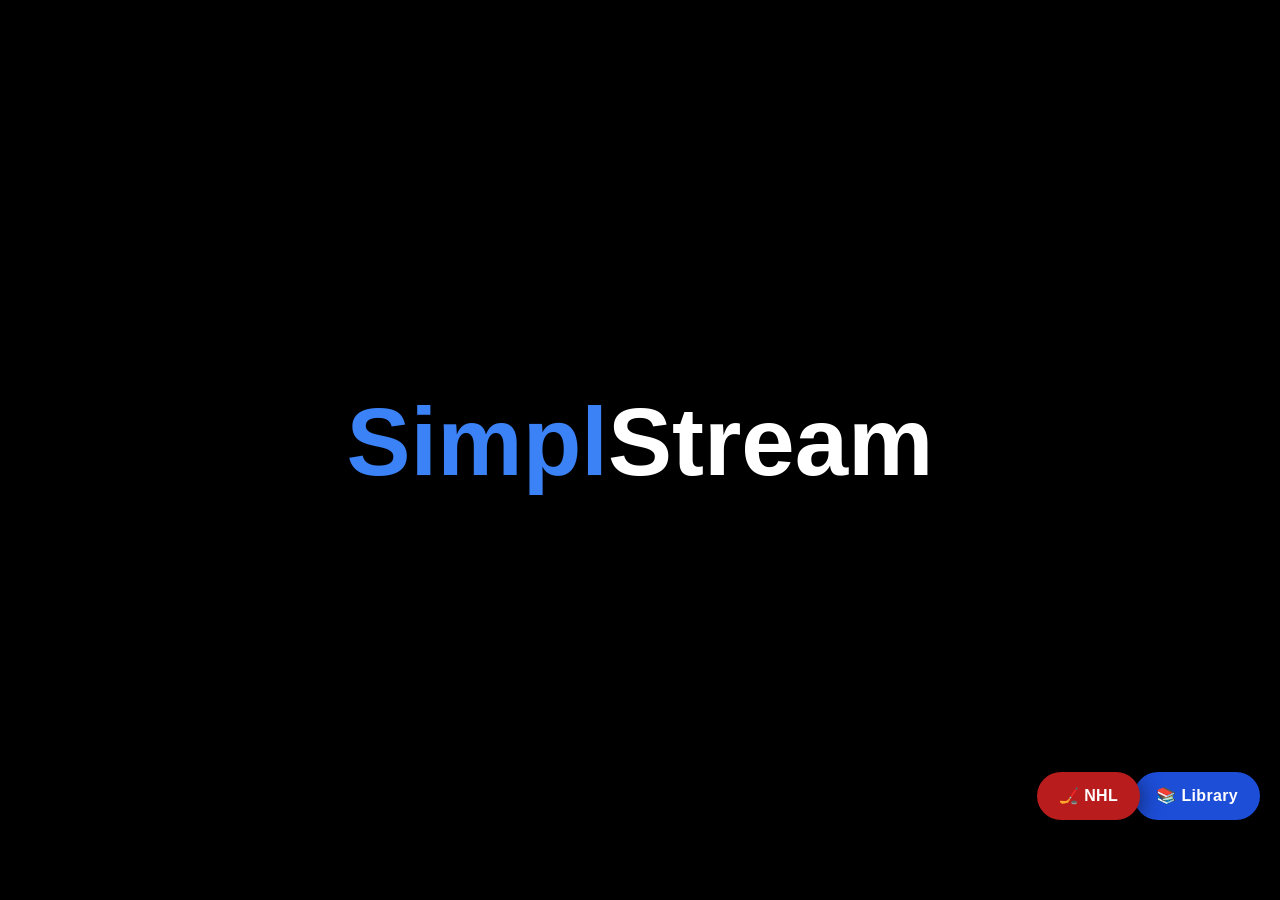
<file: index.html>
<!doctype html>
<html lang="en">
  <head>
    <meta charset="UTF-8" />
    <link rel="icon" type="image/x-icon" href="https://storage.googleapis.com/gpt-engineer-file-uploads/3vjr2O2N1OMveUQ8M4fWreiBJt52/uploads/1760913135959-SimplStream Logo.png">
    <meta name="viewport" content="width=device-width, initial-scale=1.0" />
    <title>SimplStream</title>
    
  
  <meta name="description" content="SimplStream brings you all your favorite movies, TV shows, and live channels with a modern, intuitive experience. ✨">
  
  
  <meta name="twitter:card" content="summary">
  <meta property="og:type" content="website">
  
  
  
  
  <meta property="og:image" content="https://storage.googleapis.com/gpt-engineer-file-uploads/3vjr2O2N1OMveUQ8M4fWreiBJt52/social-images/social-1760913140109-Screenshot.png">
  <meta name="twitter:image" content="https://storage.googleapis.com/gpt-engineer-file-uploads/3vjr2O2N1OMveUQ8M4fWreiBJt52/social-images/social-1760913140109-Screenshot.png">
  <meta property="og:title" content="SimplStream">
  <meta name="twitter:title" content="SimplStream">
  <meta property="og:description" content="SimplStream brings you all your favorite movies, TV shows, and live channels with a modern, intuitive experience. ✨">
  <meta name="twitter:description" content="SimplStream brings you all your favorite movies, TV shows, and live channels with a modern, intuitive experience. ✨">
  <script type="module" crossorigin src="/assets/index-watch-history-autoplay-20260504.js?v=20260523145900"></script>
  <link rel="stylesheet" crossorigin href="/assets/index-7hvphZR8.css">
<link rel="stylesheet" href="/assets/fullscreen-fix.css?v=20260510141232"></head>
  <body>
    <style>
#lib-btn {
  position: fixed;
  bottom: 80px;
  right: 20px;
  z-index: 99999;
  background: #1d4ed8;
  color: white;
  border: none;
  border-radius: 50px;
  padding: 12px 22px;
  font-size: 16px;
  font-weight: 700;
  cursor: pointer;
  box-shadow: 0 4px 24px rgba(0,0,0,0.6);
  letter-spacing: 0.02em;
}
#lib-btn:hover { background: #2563eb; }
#nhl-btn {
  position: fixed;
  bottom: 80px;
  right: 140px;
  z-index: 99999;
  background: #b91c1c;
  color: white;
  border: none;
  border-radius: 50px;
  padding: 12px 22px;
  font-size: 16px;
  font-weight: 700;
  cursor: pointer;
  box-shadow: 0 4px 24px rgba(0,0,0,0.6);
  letter-spacing: 0.02em;
}
#nhl-btn:hover { background: #dc2626; }
</style>
<button id="lib-btn" onclick="window.location.href='/library.html'">&#x1F4DA; Library</button>
<button id="nhl-btn" onclick="window.location.href='/nhl.html'">&#x1F3D2; NHL</button>
<div id="root"></div>
  

  <script src="/assets/fullscreen-fix.js?v=20260523145900"></script></body>
</html>
</file>
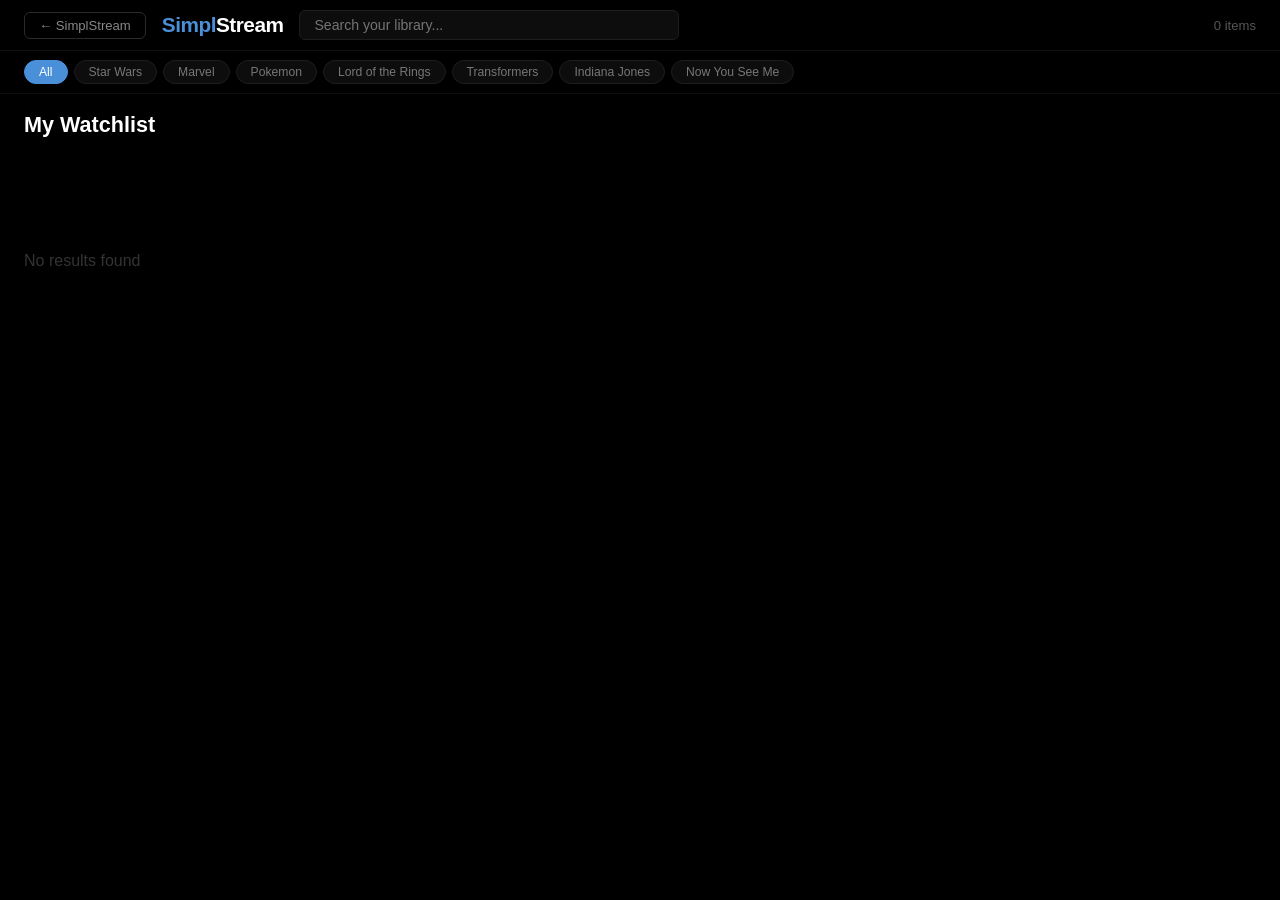
<file: library.html>
<!DOCTYPE html>
<html lang="en">
<head>
<meta charset="UTF-8">
<meta name="viewport" content="width=device-width, initial-scale=1.0">
<title>My Library – SimplStream</title>
<style>
* { box-sizing: border-box; margin: 0; padding: 0; }
body { background: #000; color: #fff; font-family: "Segoe UI", -apple-system, BlinkMacSystemFont, Roboto, sans-serif; min-height: 100vh; }

/* ── HEADER ── */
.ss-header { background: #000; padding: 10px 24px; display: flex; align-items: center; gap: 16px; position: sticky; top: 0; z-index: 200; border-bottom: 1px solid #111; }
.ss-logo { font-size: 1.3rem; font-weight: 800; letter-spacing: -0.5px; white-space: nowrap; }
.ss-logo .s1 { color: #4A90D9; }
.ss-logo .s2 { color: #fff; }
.back-btn { background: none; border: 1px solid #2a2a2a; color: #888; padding: 5px 14px; border-radius: 6px; cursor: pointer; font-size: 0.82rem; white-space: nowrap; }
.back-btn:hover { color: #fff; border-color: #555; }
.search-wrap { flex: 1; max-width: 380px; }
.search-wrap input { width: 100%; background: #0d0d0d; border: 1px solid #1e1e1e; color: #fff; padding: 6px 14px; border-radius: 6px; font-size: 0.88rem; outline: none; }
.search-wrap input:focus { border-color: #4A90D9; }
.count { color: #555; font-size: 0.82rem; white-space: nowrap; margin-left: auto; }

/* ── FILTERS ── */
.filters { padding: 9px 24px; display: flex; gap: 6px; flex-wrap: wrap; background: #000; border-bottom: 1px solid #0d0d0d; }
.filter-btn { background: #0d0d0d; border: 1px solid #1e1e1e; color: #777; padding: 4px 14px; border-radius: 20px; cursor: pointer; font-size: 0.76rem; white-space: nowrap; }
.filter-btn:hover { color: #fff; }
.filter-btn.active { background: #4A90D9; border-color: #4A90D9; color: #fff; }

/* ── PAGE TITLE ── */
.page-title { font-size: 1.35rem; font-weight: 700; padding: 18px 24px 10px; }

/* ── GRID ── */
.grid { display: grid; grid-template-columns: repeat(auto-fill, minmax(148px, 1fr)); gap: 6px; padding: 0 24px 24px; }
@media (min-width: 1200px) { .grid { grid-template-columns: repeat(6, 1fr); } }
.movie-card { cursor: pointer; position: relative; transition: transform 0.13s; }
.movie-card:hover { transform: scale(1.05); z-index: 1; }
.movie-card img { width: 100%; aspect-ratio: 2/3; object-fit: cover; display: block; background: #0d0d0d; }
.movie-card .no-poster { width: 100%; aspect-ratio: 2/3; background: #0d0d0d; display: flex; align-items: center; justify-content: center; text-align: center; padding: 10px; font-size: 0.72rem; color: #555; }
.movie-card .card-title { padding: 4px 2px; font-size: 0.72rem; color: #888; text-align: center; white-space: nowrap; overflow: hidden; text-overflow: ellipsis; }
.tv-badge { position: absolute; top: 4px; left: 4px; background: #4A90D9; color: #fff; font-size: 0.58rem; font-weight: 700; padding: 2px 5px; border-radius: 3px; text-transform: uppercase; }
.watched-badge { position: absolute; top: 4px; right: 4px; background: rgba(0,0,0,0.75); color: #4ade80; font-size: 0.7rem; padding: 2px 6px; border-radius: 3px; }
.progress-badge { position: absolute; bottom: 24px; left: 0; right: 0; background: rgba(0,0,0,0.7); color: #4A90D9; font-size: 0.65rem; text-align: center; padding: 3px 4px; font-weight: 600; }

/* ── CONTINUE WATCHING ── */
.continue-section { padding: 12px 24px 0; }
.continue-heading { font-size: 1rem; font-weight: 700; color: #fff; margin-bottom: 10px; }
.continue-row { display: flex; gap: 10px; overflow-x: auto; padding-bottom: 10px; }
.continue-card { flex-shrink: 0; width: 110px; cursor: pointer; position: relative; }
.continue-card:hover { opacity: 0.85; }
.continue-card img { width: 110px; height: 165px; object-fit: cover; display: block; background: #0d0d0d; }
.continue-card .c-progress { background: #4A90D9; height: 3px; width: 100%; }
.continue-card .c-label { font-size: 0.65rem; color: #4A90D9; font-weight: 700; padding: 3px 2px 0; text-align: center; }
.continue-card .c-title { font-size: 0.65rem; color: #888; text-align: center; white-space: nowrap; overflow: hidden; text-overflow: ellipsis; padding: 1px 2px 4px; }

.empty { padding: 80px 24px; color: #333; font-size: 1rem; }

/* ── DETAIL PAGE ── */
.detail-page { display: none; position: fixed; inset: 0; background: #000; z-index: 100; overflow-y: auto; }
.detail-page.open { display: block; }
.detail-backdrop { position: absolute; inset: 0; height: 520px; background-size: cover; background-position: center top; }
.detail-backdrop::after { content: ''; position: absolute; inset: 0; background: linear-gradient(to bottom, rgba(0,0,0,0.6) 0%, rgba(0,0,0,0.85) 60%, #000 100%); }
.detail-nav { position: sticky; top: 0; z-index: 10; background: rgba(0,0,0,0.7); backdrop-filter: blur(10px); padding: 10px 24px; display: flex; align-items: center; justify-content: space-between; border-bottom: 1px solid rgba(255,255,255,0.06); }
.detail-back { background: none; border: 1px solid #2a2a2a; color: #aaa; padding: 5px 14px; border-radius: 6px; cursor: pointer; font-size: 0.82rem; }
.detail-back:hover { color: #fff; }
.detail-content { position: relative; z-index: 1; padding: 60px 48px 48px; max-width: 100%; }
.detail-title { font-size: 2.8rem; font-weight: 800; line-height: 1.1; margin-bottom: 14px; }
.detail-meta { display: flex; align-items: center; gap: 16px; font-size: 1rem; color: #aaa; margin-bottom: 18px; flex-wrap: wrap; }
.detail-meta .rating { color: #f5c518; font-weight: 600; }
.detail-overview { font-size: 1rem; line-height: 1.65; color: #ccc; max-width: 800px; margin-bottom: 26px; display: -webkit-box; -webkit-line-clamp: 4; -webkit-box-orient: vertical; overflow: hidden; }
.detail-btns { display: flex; gap: 10px; margin-bottom: 28px; flex-wrap: wrap; }
.btn-play { background: #fff; color: #000; border: none; padding: 10px 28px; border-radius: 6px; font-size: 0.9rem; font-weight: 700; cursor: pointer; display: flex; align-items: center; gap: 8px; }
.btn-play:hover { background: #e0e0e0; }
.btn-secondary { background: rgba(255,255,255,0.15); color: #fff; border: none; padding: 10px 22px; border-radius: 6px; font-size: 0.9rem; cursor: pointer; backdrop-filter: blur(4px); display: flex; align-items: center; gap: 8px; }
.btn-secondary:hover { background: rgba(255,255,255,0.22); }
.detail-genres { display: flex; gap: 7px; flex-wrap: wrap; margin-bottom: 28px; }
.genre-chip { background: #4A90D9; color: #fff; font-size: 0.75rem; padding: 4px 14px; border-radius: 20px; }
.section-title { font-size: 1.1rem; font-weight: 700; margin-bottom: 14px; color: #fff; }
.cast-row { display: flex; gap: 14px; overflow-x: auto; padding-bottom: 8px; }
.cast-card { flex-shrink: 0; text-align: center; width: 76px; }
.cast-card img { width: 64px; height: 64px; border-radius: 50%; object-fit: cover; background: #111; display: block; margin: 0 auto 6px; }
.cast-card .cast-no-img { width: 64px; height: 64px; border-radius: 50%; background: #1a1a1a; margin: 0 auto 6px; display: flex; align-items: center; justify-content: center; font-size: 1.2rem; color: #444; }
.cast-card .cast-name { font-size: 0.68rem; color: #aaa; line-height: 1.3; }

/* ── EPISODE SECTION (TV) ── */
.ep-section { margin-top: 28px; }
.season-tabs { display: flex; gap: 6px; margin-bottom: 14px; overflow-x: auto; padding-bottom: 4px; }
.season-tab { background: #0d0d0d; border: 1px solid #1e1e1e; color: #777; padding: 6px 16px; border-radius: 6px; cursor: pointer; font-size: 0.8rem; white-space: nowrap; }
.season-tab:hover { color: #fff; }
.season-tab.active { background: #4A90D9; border-color: #4A90D9; color: #fff; }
.ep-grid { display: grid; grid-template-columns: repeat(auto-fill, minmax(280px, 1fr)); gap: 8px; }
.ep-card { background: #0d0d0d; border: 1px solid #1a1a1a; border-radius: 6px; padding: 12px 14px; cursor: pointer; display: flex; align-items: flex-start; gap: 12px; transition: background 0.13s; }
.ep-card:hover { background: #151515; border-color: #2a2a2a; }
.ep-card.active { border-color: #4A90D9; background: #0a1a2e; }
.ep-card.watched { opacity: 0.55; }
.ep-card.watched .ep-num::after { content: ' ✓'; color: #4ade80; font-size: 0.75rem; }
.ep-num { font-size: 1.1rem; font-weight: 700; color: #4A90D9; min-width: 32px; }
.ep-info .ep-name { font-size: 0.85rem; font-weight: 600; color: #fff; margin-bottom: 3px; }
.ep-info .ep-desc { font-size: 0.75rem; color: #666; display: -webkit-box; -webkit-line-clamp: 2; -webkit-box-orient: vertical; overflow: hidden; }

/* ── PLAYER ── */
.player-overlay { display: none; position: fixed; inset: 0; background: #000; z-index: 300; flex-direction: column; }
.player-overlay.open { display: flex; }
.player-top { padding: 8px 16px; display: flex; align-items: center; gap: 12px; background: rgba(0,0,0,0.85); border-bottom: 1px solid #111; flex-shrink: 0; position: absolute; top: 0; left: 0; right: 0; z-index: 10; transition: opacity 0.4s; }
.player-top.hidden { opacity: 0; pointer-events: none; }
.player-title-text { font-size: 0.9rem; font-weight: 600; flex: 1; color: #fff; }
.player-close { background: #dc2626; border: none; color: #fff; width: 30px; height: 30px; border-radius: 6px; cursor: pointer; font-size: 0.95rem; flex-shrink: 0; }
.player-close:hover { background: #ef4444; }
.src-bar { display: flex; gap: 6px; padding: 6px 16px; background: rgba(5,5,5,0.85); flex-shrink: 0; flex-wrap: wrap; border-bottom: 1px solid #111; position: absolute; top: 48px; left: 0; right: 0; z-index: 10; transition: opacity 0.4s; }
.src-bar.hidden { opacity: 0; pointer-events: none; }
/* Always-visible close button in top-right corner */
.player-exit-btn { position: absolute; top: 10px; right: 10px; z-index: 50; background: rgba(220,38,38,0.85); border: none; color: #fff; width: 44px; height: 44px; border-radius: 50%; cursor: pointer; font-size: 1.2rem; display: flex; align-items: center; justify-content: center; transition: background 0.2s, opacity 0.5s; }
.player-exit-btn:hover { background: rgba(220,38,38,1); }
.player-exit-btn.hidden { opacity: 0; pointer-events: none; }
/* Mouse-tracking strip — thin invisible strip above iframe to catch mouse movement */
.mouse-zone { position: absolute; top: 0; left: 0; right: 0; height: 6px; z-index: 100; }
.mouse-zone-bottom { position: absolute; bottom: 0; left: 0; right: 0; height: 6px; z-index: 100; }
.src-btn { background: #111; border: 1px solid #1e1e1e; color: #888; padding: 4px 12px; border-radius: 5px; cursor: pointer; font-size: 0.76rem; }
.src-btn:hover { color: #fff; }
.src-btn.active { background: #4A90D9; border-color: #4A90D9; color: #fff; }
.src-note { margin-left: auto; align-self: center; color: #6b7280; font-size: 0.72rem; white-space: nowrap; }
.src-note.good { color: #60a5fa; }
.sep { width: 1px; height: 18px; background: #1e1e1e; }
.player-frame { flex: 1; min-height: 0; position: relative; }
.player-frame iframe { position: absolute; inset: 0; width: 100%; height: 100%; border: none; display: block; }
</style>
<link rel="stylesheet" href="/assets/fullscreen-fix.css?v=20260510141232">
</head>
<body>

<!-- ── LIBRARY VIEW ── -->
<div id="libraryView">
  <div class="ss-header">
    <button class="back-btn" onclick="window.location.href='/'">← SimplStream</button>
    <div class="ss-logo"><span class="s1">Simpl</span><span class="s2">Stream</span></div>
    <div class="search-wrap"><input type="text" id="searchInput" placeholder="Search your library..." oninput="applyFilters()"></div>
    <span class="count" id="countLabel">0 items</span>
  </div>
  <div class="filters" id="filterBar"></div>
  <div class="continue-section" id="continueSection" style="display:none">
    <div class="continue-heading">▶ Continue Watching</div>
    <div class="continue-row" id="continueRow"></div>
  </div>
  <div class="page-title">My Watchlist</div>
  <div class="grid" id="movieGrid"></div>
  <div class="empty" id="emptyState" style="display:none">No results found</div>
</div>

<!-- ── DETAIL VIEW ── -->
<div class="detail-page" id="detailPage">
  <div class="detail-backdrop" id="detailBackdrop"></div>
  <div class="detail-nav">
    <button class="detail-back" onclick="closeDetail()">← Back</button>
    <div class="ss-logo"><span class="s1">Simpl</span><span class="s2">Stream</span></div>
  </div>
  <div class="detail-content">
    <div class="detail-title" id="detailTitle"></div>
    <div class="detail-meta" id="detailMeta"></div>
    <div class="detail-overview" id="detailOverview"></div>
    <div class="detail-btns">
      <button class="btn-play" id="playBtn" onclick="startPlay()">▶ Play</button>
      <button class="btn-secondary" id="trailerBtn" style="display:none" onclick="playTrailer()">▶ Trailer</button>
    </div>
    <div class="detail-genres" id="detailGenres"></div>
    <div id="castSection" style="display:none">
      <div class="section-title">Cast</div>
      <div class="cast-row" id="castRow"></div>
    </div>
    <div class="ep-section" id="epSection" style="display:none">
      <div class="section-title">Episodes</div>
      <div class="season-tabs" id="detailSeasonTabs"></div>
      <div class="ep-grid" id="detailEpGrid"></div>
    </div>
  </div>
</div>

<!-- ── TRAILER ── -->
<div class="player-overlay" id="playerOverlay">
  <div class="player-top" id="playerTop">
    <button class="player-close" onclick="closeTrailer()">&#x2715;</button>
    <span class="player-title-text" id="playerTitle"></span>
  </div>
  <div class="player-frame">
    <iframe id="playerFrame" allow="autoplay *; fullscreen *; encrypted-media *; picture-in-picture *" sandbox="allow-same-origin allow-scripts allow-forms allow-presentation" referrerpolicy="no-referrer" allowfullscreen webkitallowfullscreen mozallowfullscreen></iframe>
  </div>
</div>

<script>
const TMDB_KEY = 'REPLACE_WITH_TMDB_KEY';
const TMDB_IMG = 'https://image.tmdb.org/t/p/';

const SOURCE_IDS = ['videasy', 'vidsrc', '111movies', 'vidlink', 'vidfast'];
const LOCAL_LAUNCHER_BASE = 'http://127.0.0.1:8899';

const FILTERS = [
  { label: 'All',              key: 'all',          re: null },
  { label: 'Star Wars',        key: 'starwars',     re: /star wars|phantom menace|clone wars|revenge of the sith|new hope|empire strikes|return of the jedi|force awakens|last jedi|rise of skywalker|rogue one|solo:/i },
  { label: 'Marvel',           key: 'marvel',       re: /iron man|avenger|captain america|thor|incredible hulk|black widow|spider.?man|doctor strange|ant.?man|guardians of the galaxy|black panther|shang.?chi|eternals/i },
  { label: 'Pokemon',          key: 'pokemon',      re: /pok[eé]mon|mewtwo|pikachu|lugia|celebi|jirachi|deoxys|arceus|zoroark|genesect|diancie|hoopa|volcanion|marshadow|zeraora/i },
  { label: 'Lord of the Rings',key: 'lotr',         re: /lord of the rings|fellowship of the ring|two towers|return of the king|hobbit|unexpected journey|desolation of smaug|five armies/i },
  { label: 'Transformers',     key: 'transformers', re: /transformer|bumblebee|age of extinction|dark of the moon|revenge of the fallen|last knight|rise of the beasts/i },
  { label: 'Indiana Jones',    key: 'indy',         re: /indiana jones|raiders of the lost|temple of doom|last crusade|crystal skull|dial of destiny/i },
  { label: 'Now You See Me',   key: 'nysm',         re: /now you see me/i },
];

let allMovies = [], activeFilter = 'all';
const DEFAULT_MOVIE_SOURCE = 'vidfast';
const DEFAULT_TV_SOURCE = 'vidfast';
let activeMovieSource = DEFAULT_MOVIE_SOURCE;
let activeTvSource = DEFAULT_TV_SOURCE;
let currentId = null, currentType = 'movie', currentSeason = 1, currentEp = 1;
let currentTrailerKey = null;
let seasonsCache = {};
let sharedContinueItems = [];

function normalizeSourceId(id) {
  if (id === 'vsembed') return 'vidsrc';
  return SOURCE_IDS.includes(id) ? id : DEFAULT_TV_SOURCE;
}

function getActiveSourceId(type = currentType) {
  const sourceId = type === 'tv' ? activeTvSource : activeMovieSource;
  return normalizeSourceId(sourceId);
}

function setActiveSourceId(id, type = currentType) {
  const sourceId = normalizeSourceId(id);
  if (type === 'tv') activeTvSource = sourceId;
  else activeMovieSource = sourceId;
}

// ── WATCH HISTORY ──
function getHistory() {
  try { return JSON.parse(localStorage.getItem('simplstream_history') || '{}'); } catch(e) { return {}; }
}
function saveHistory(h) {
  try { localStorage.setItem('simplstream_history', JSON.stringify(h)); } catch(e) {}
}
function markWatched(id, type, title, poster, season, ep) {
  const h = getHistory();
  const key = String(id);
  if (!h[key]) h[key] = { type, title, poster, watchedEps: {}, lastWatched: 0 };
  if (type === 'tv') {
    h[key].lastSeason = season;
    h[key].lastEp = ep;
    h[key].watchedEps[`${season}-${ep}`] = true;
  } else {
    h[key].watched = true;
  }
  h[key].lastWatched = Date.now();
  h[key].title = title;
  h[key].poster = poster;
  saveHistory(h);
  syncToSharedHistory(id, type, title, poster, season, ep);
  syncHistoryToApi();
}

function syncToSharedHistory(id, type, title, poster, season, ep) {
  try {
    const raw = localStorage.getItem('simplstream_watch_history');
    const rows = raw ? JSON.parse(raw) : [];
    const arr = Array.isArray(rows) ? rows : [];
    const now = new Date().toISOString();
    const idx = arr.findIndex(r => r.tmdb_id == id && r.media_type === type);
    const existing = idx >= 0 ? arr[idx] : null;
    const row = {
      id: existing ? existing.id : `lib-${id}-${Date.now()}`,
      profile_id: existing ? existing.profile_id : 'default',
      tmdb_id: Number(id),
      media_type: type,
      title: title || 'Untitled',
      poster_path: poster || null,
      last_watched: now,
      season: type === 'tv' ? (season || 1) : undefined,
      episode: type === 'tv' ? (ep || 1) : undefined,
      source: getActiveSourceId(type),
      position: existing ? existing.position : 0,
      duration: existing ? existing.duration : 0,
      created_at: existing ? existing.created_at : now
    };
    if (idx >= 0) arr[idx] = row; else arr.push(row);
    localStorage.setItem('simplstream_watch_history', JSON.stringify(arr));
  } catch(e) {}
}

// ── SYNC WATCH HISTORY TO LAUNCHER API ──
function syncHistoryToApi() {
  try {
    const raw = localStorage.getItem('simplstream_watch_history');
    if (!raw) return;
    const url = `${LOCAL_LAUNCHER_BASE}/api/watch-history`;
    if (navigator.sendBeacon) {
      const blob = new Blob([raw], { type: 'application/json' });
      if (navigator.sendBeacon(url, blob)) return;
    }
    fetch(url, {
      method: 'POST',
      headers: { 'Content-Type': 'application/json' },
      body: raw,
      keepalive: true
    }).catch(() => {});
  } catch(e) {}
}

function isEpWatched(id, season, ep) {
  const h = getHistory();
  return !!(h[String(id)]?.watchedEps?.[`${season}-${ep}`]);
}
function getProgress(id) {
  const h = getHistory();
  const e = h[String(id)];
  if (!e) return null;
  return e;
}
function isMovieWatched(id) {
  return !!(getHistory()[String(id)]?.watched);
}

async function readSharedWatchHistoryRows() {
  try {
    const res = await fetch(`${LOCAL_LAUNCHER_BASE}/api/watch-history?t=${Date.now()}`);
    if (res.ok) {
      const rows = await res.json();
      if (Array.isArray(rows)) return rows;
    }
  } catch(e) {}

  try {
    const raw = localStorage.getItem('simplstream_watch_history');
    const rows = raw ? JSON.parse(raw) : [];
    return Array.isArray(rows) ? rows : [];
  } catch(e) {
    return [];
  }
}

function buildHistoryPlayerUrl(item) {
  const sourceId = normalizeSourceId(item.source || getActiveSourceId(item.media_type));
  const isTv = item.media_type === 'tv';
  const params = new URLSearchParams({
    id: String(item.tmdb_id),
    type: isTv ? 'tv' : 'movie',
    season: String(item.season || 1),
    episode: String(item.episode || 1),
    source: sourceId,
    title: item.title || 'Untitled',
    poster: item.poster_path || ''
  });
  const position = Number(item.position || 0);
  if (isTv) {
    params.set('mode', 'replay');
  } else if (position > 30) {
    params.set('t', String(Math.floor(position)));
  }
  return `/play.html?${params.toString()}`;
}

function openSharedContinue(index) {
  const item = sharedContinueItems[index];
  if (!item) return;
  window.top.location.href = buildHistoryPlayerUrl(item);
}

async function renderContinueWatching() {
  const rows = await readSharedWatchHistoryRows();
  sharedContinueItems = rows
    .filter(row => row && row.tmdb_id != null && row.media_type)
    .sort((a,b) => (Date.parse(b.last_watched) || 0) - (Date.parse(a.last_watched) || 0))
    .slice(0, 10);

  const section = document.getElementById('continueSection');
  const row = document.getElementById('continueRow');
  if (!sharedContinueItems.length) { section.style.display = 'none'; return; }
  section.style.display = '';
  row.innerHTML = sharedContinueItems.map((item, index) => {
    const title = item.title || 'Untitled';
    const label = item.media_type === 'tv'
      ? `S${item.season || 1} E${item.episode || 1}`
      : 'Movie';
    const img = item.poster_path ? `<img src="${TMDB_IMG}w185${item.poster_path}" alt="${esc(title)}">` : `<div style="width:110px;height:165px;background:#0d0d0d;display:flex;align-items:center;justify-content:center;font-size:0.7rem;color:#555;text-align:center;padding:8px">${esc(title)}</div>`;
    return `<div class="continue-card" onclick="openSharedContinue(${index})">
      ${img}
      <div class="c-progress"></div>
      <div class="c-label">${esc(label)}</div>
      <div class="c-title">${esc(title)}</div>
    </div>`;
  }).join('');
}

function loadWatchlist() {
  try {
    const raw = localStorage.getItem('simplstream_watchlist');
    if (!raw) return [];
    const seen = new Set();
    return JSON.parse(raw).filter(m => {
      if (m.media_type === 'live') return false;
      if (seen.has(m.tmdb_id)) return false;
      seen.add(m.tmdb_id); return true;
    });
  } catch(e) { return []; }
}

function buildFilters() {
  const bar = document.getElementById('filterBar');
  bar.innerHTML = '';
  FILTERS.forEach(f => {
    const btn = document.createElement('button');
    btn.className = 'filter-btn' + (f.key === activeFilter ? ' active' : '');
    btn.textContent = f.label;
    btn.onclick = () => { activeFilter = f.key; buildFilters(); applyFilters(); };
    bar.appendChild(btn);
  });
}

function applyFilters() {
  const q = document.getElementById('searchInput').value.toLowerCase().trim();
  const f = FILTERS.find(x => x.key === activeFilter);
  const filtered = allMovies.filter(m => {
    const t = m.title || '';
    if (q && !t.toLowerCase().includes(q)) return false;
    if (f.re && !f.re.test(t)) return false;
    return true;
  });
  renderGrid(filtered);
}

function esc(s) { return String(s).replace(/&/g,'&amp;').replace(/</g,'&lt;').replace(/>/g,'&gt;').replace(/"/g,'&quot;'); }

function renderGrid(movies) {
  const grid = document.getElementById('movieGrid');
  const empty = document.getElementById('emptyState');
  document.getElementById('countLabel').textContent = movies.length + ' item' + (movies.length !== 1 ? 's' : '');
  if (!movies.length) { grid.innerHTML = ''; empty.style.display = 'block'; return; }
  empty.style.display = 'none';
  grid.innerHTML = movies.map(m => {
    const img = m.poster_path
      ? `<img src="${TMDB_IMG}w342${m.poster_path}" alt="${esc(m.title)}" loading="lazy">`
      : `<div class="no-poster">${esc(m.title)}</div>`;
    const badge = m.media_type === 'tv' ? '<div class="tv-badge">TV</div>' : '';
    const mtype = m.media_type || 'movie';
    const prog = getProgress(m.tmdb_id);
    const watchedBadge = mtype === 'movie' && isMovieWatched(m.tmdb_id) ? '<div class="watched-badge">✓</div>' : '';
    const progressBadge = mtype === 'tv' && prog?.lastSeason ? `<div class="progress-badge">S${prog.lastSeason} E${prog.lastEp}</div>` : '';
    return `<div class="movie-card" onclick="openDetail(${m.tmdb_id},'${mtype}')">${img}${badge}${watchedBadge}${progressBadge}<div class="card-title">${esc(m.title)}</div></div>`;
  }).join('');
}

async function openDetail(id, mediaType) {
  currentId = id; currentType = mediaType || 'movie';
  currentSeason = 1; currentEp = 1; currentTrailerKey = null;
  document.getElementById('detailPage').classList.add('open');
  document.getElementById('libraryView').style.display = 'none';

  // Reset UI
  document.getElementById('detailTitle').textContent = 'Loading...';
  document.getElementById('detailMeta').innerHTML = '';
  document.getElementById('detailOverview').textContent = '';
  document.getElementById('detailGenres').innerHTML = '';
  document.getElementById('castSection').style.display = 'none';
  document.getElementById('epSection').style.display = 'none';
  document.getElementById('detailBackdrop').style.backgroundImage = '';
  document.getElementById('trailerBtn').style.display = 'none';

  const endpoint = mediaType === 'tv'
    ? `https://api.themoviedb.org/3/tv/${id}?api_key=${TMDB_KEY}&append_to_response=credits,videos`
    : `https://api.themoviedb.org/3/movie/${id}?api_key=${TMDB_KEY}&append_to_response=credits,videos`;

  try {
    const res = await fetch(endpoint);
    const d = await res.json();

    // Backdrop
    if (d.backdrop_path) {
      document.getElementById('detailBackdrop').style.backgroundImage = `url(${TMDB_IMG}w1280${d.backdrop_path})`;
    }

    // Title
    const title = d.title || d.name || 'Unknown';
    document.getElementById('detailTitle').textContent = title;

    // Meta
    const year = (d.release_date || d.first_air_date || '').slice(0, 4);
    const rating = d.vote_average ? `★ ${d.vote_average.toFixed(1)}` : '';
    const runtime = d.runtime ? `${Math.floor(d.runtime/60)}h ${d.runtime%60}m` : (d.number_of_seasons ? `${d.number_of_seasons} Season${d.number_of_seasons>1?'s':''}` : '');
    document.getElementById('detailMeta').innerHTML =
      [year, `<span class="rating">${rating}</span>`, runtime].filter(Boolean).join('<span style="color:#333;margin:0 4px">•</span>');

    // Overview
    document.getElementById('detailOverview').textContent = d.overview || '';

    // Genres
    document.getElementById('detailGenres').innerHTML = (d.genres||[]).map(g => `<span class="genre-chip">${g.name}</span>`).join('');

    // Play button — resume from last watched if TV
    if (mediaType === 'tv') {
      const prog = getProgress(id);
      if (prog?.lastSeason) {
        currentSeason = prog.lastSeason; currentEp = prog.lastEp;
        document.getElementById('playBtn').innerHTML = `▶ Continue S${currentSeason} E${currentEp}`;
      } else {
        document.getElementById('playBtn').innerHTML = '▶ Play S1 E1';
      }
    } else {
      document.getElementById('playBtn').innerHTML = '▶ Play';
    }

    // Trailer
    const trailer = (d.videos?.results||[]).find(v => v.type === 'Trailer' && v.site === 'YouTube');
    if (trailer) { currentTrailerKey = trailer.key; document.getElementById('trailerBtn').style.display = ''; }

    // Cast
    const cast = (d.credits?.cast||[]).slice(0, 12);
    if (cast.length) {
      document.getElementById('castSection').style.display = '';
      document.getElementById('castRow').innerHTML = cast.map(c =>
        `<div class="cast-card">${c.profile_path ? `<img src="${TMDB_IMG}w92${c.profile_path}" alt="${esc(c.name)}">` : '<div class="cast-no-img">👤</div>'}<div class="cast-name">${esc(c.name)}</div></div>`
      ).join('');
    }

    // TV: load seasons/episodes
    if (mediaType === 'tv') {
      document.getElementById('epSection').style.display = '';
      seasonsCache[id] = (d.seasons||[]).filter(s => s.season_number > 0);
      buildDetailSeasonTabs();
      await loadDetailEpisodes(id, 1);
    }

  } catch(e) {
    document.getElementById('detailTitle').textContent = 'Failed to load';
  }
}

function buildDetailSeasonTabs() {
  const seasons = seasonsCache[currentId] || [];
  document.getElementById('detailSeasonTabs').innerHTML = seasons.map(s =>
    `<button class="season-tab${s.season_number === currentSeason ? ' active' : ''}" onclick="selectDetailSeason(${s.season_number})">${s.name}</button>`
  ).join('');
}

async function loadDetailEpisodes(id, seasonNum) {
  document.getElementById('detailEpGrid').innerHTML = '<div style="color:#444;padding:12px">Loading episodes...</div>';
  try {
    const res = await fetch(`https://api.themoviedb.org/3/tv/${id}/season/${seasonNum}?api_key=${TMDB_KEY}`);
    const data = await res.json();
    document.getElementById('detailEpGrid').innerHTML = (data.episodes||[]).map(ep => {
      const watched = isEpWatched(currentId, seasonNum, ep.episode_number);
      const isActive = ep.episode_number === currentEp && seasonNum === currentSeason;
      return `<div class="ep-card${isActive ? ' active' : ''}${watched ? ' watched' : ''}" onclick="selectDetailEp(${seasonNum},${ep.episode_number},'${String(ep.name).replace(/'/g,"\\'")}',this)">
        <div class="ep-num">E${ep.episode_number}</div>
        <div class="ep-info"><div class="ep-name">${esc(ep.name)}</div><div class="ep-desc">${esc(ep.overview||'')}</div></div>
      </div>`;
    }).join('');
  } catch(e) {
    document.getElementById('detailEpGrid').innerHTML = '<div style="color:#444;padding:12px">Could not load episodes</div>';
  }
}

async function selectDetailSeason(num) {
  currentSeason = num; currentEp = 1;
  buildDetailSeasonTabs();
  await loadDetailEpisodes(currentId, num);
  document.getElementById('playBtn').innerHTML = `▶ Play S${num} E1`;
}

function selectDetailEp(season, ep, name, el) {
  currentSeason = season; currentEp = ep;
  document.querySelectorAll('.ep-card').forEach(e => e.classList.remove('active'));
  el.classList.add('active');
  document.getElementById('playBtn').innerHTML = `▶ Play S${season} E${ep}`;
}

function buildTopLevelPlayerUrl(id, type, season, ep, title, poster) {
  const sourceId = normalizeSourceId(getActiveSourceId(type));
  const isTv = type === 'tv';
  const params = new URLSearchParams({
    id: String(id),
    type: isTv ? 'tv' : 'movie',
    season: String(season || 1),
    episode: String(ep || 1),
    source: sourceId,
    title: title || 'Untitled',
    poster: poster || ''
  });
  if (isTv) params.set('mode', 'replay');
  return `/play.html?${params.toString()}`;
}

function startPlay() {
  const title = document.getElementById('detailTitle').textContent;
  const movie = allMovies.find(m => m.tmdb_id === currentId);
  const poster = movie?.poster_path || null;
  markWatched(currentId, currentType, title, poster, currentSeason, currentEp);
  window.top.location.href = buildTopLevelPlayerUrl(currentId, currentType, currentSeason, currentEp, title, poster);
}

function playTrailer() {
  if (!currentTrailerKey) return;
  document.getElementById('playerTitle').textContent = document.getElementById('detailTitle').textContent + ' — Trailer';
  document.getElementById('playerFrame').src = `https://www.youtube.com/embed/${currentTrailerKey}?autoplay=1`;
  document.getElementById('playerOverlay').classList.add('open');
}

function closeTrailer() {
  document.getElementById('playerOverlay').classList.remove('open');
  document.getElementById('playerFrame').src = '';
}

function closeDetail() {
  document.getElementById('detailPage').classList.remove('open');
  document.getElementById('libraryView').style.display = '';
  closeTrailer();
}

document.addEventListener('keydown', e => {
  if (e.key !== 'Escape') return;
  if (document.getElementById('playerOverlay').classList.contains('open')) closeTrailer();
  else closeDetail();
});

// Migrate old simplstream_history into shared simplstream_watch_history on first load
(function migrateOldHistory() {
  try {
    const old = JSON.parse(localStorage.getItem('simplstream_history') || '{}');
    if (!old || typeof old !== 'object') return;
    const entries = Object.entries(old);
    if (!entries.length) return;
    const raw = localStorage.getItem('simplstream_watch_history');
    const rows = raw ? JSON.parse(raw) : [];
    const arr = Array.isArray(rows) ? rows : [];
    const existing = new Set(arr.map(r => r.tmdb_id + ':' + r.media_type));
    let added = 0;
    for (const [id, v] of entries) {
      const type = v.type || 'movie';
      if (existing.has(Number(id) + ':' + type)) continue;
      arr.push({
        id: 'migrated-' + id + '-' + Date.now(),
        profile_id: 'default',
        tmdb_id: Number(id),
        media_type: type,
        title: v.title || 'Untitled',
        poster_path: v.poster || null,
        last_watched: v.lastWatched ? new Date(v.lastWatched).toISOString() : new Date().toISOString(),
        season: type === 'tv' ? (v.lastSeason || 1) : undefined,
        episode: type === 'tv' ? (v.lastEp || 1) : undefined,
        position: 0,
        duration: 0,
        created_at: new Date().toISOString()
      });
      added++;
    }
    if (added) localStorage.setItem('simplstream_watch_history', JSON.stringify(arr));
  } catch(e) {}
})();

allMovies = loadWatchlist();
buildFilters();
applyFilters();
renderContinueWatching();

// Playback is handled by play.html. The library page only owns trailer playback.

// ── DEEP-LINK: auto-open from URL params ──
(async function handleDeepLink() {
  const params = new URLSearchParams(window.location.search);
  const playId = params.get("play");
  if (!playId) return;
  const type = params.get("type") || "movie";
  const season = Number(params.get("season") || "1") || 1;
  const episode = Number(params.get("episode") || "1") || 1;
  const source = normalizeSourceId(params.get("source"));
  const title = params.get("title") || "Untitled";
  const poster = params.get("poster") || "";

  if (source) setActiveSourceId(source, type);
  markWatched(Number(playId), type, title, poster, season, episode);
  window.top.location.href = buildTopLevelPlayerUrl(Number(playId), type, season, episode, title, poster);
})();

</script>
<script src="/assets/fullscreen-fix.js?v=20260523145900"></script></body>
</html>
</file>
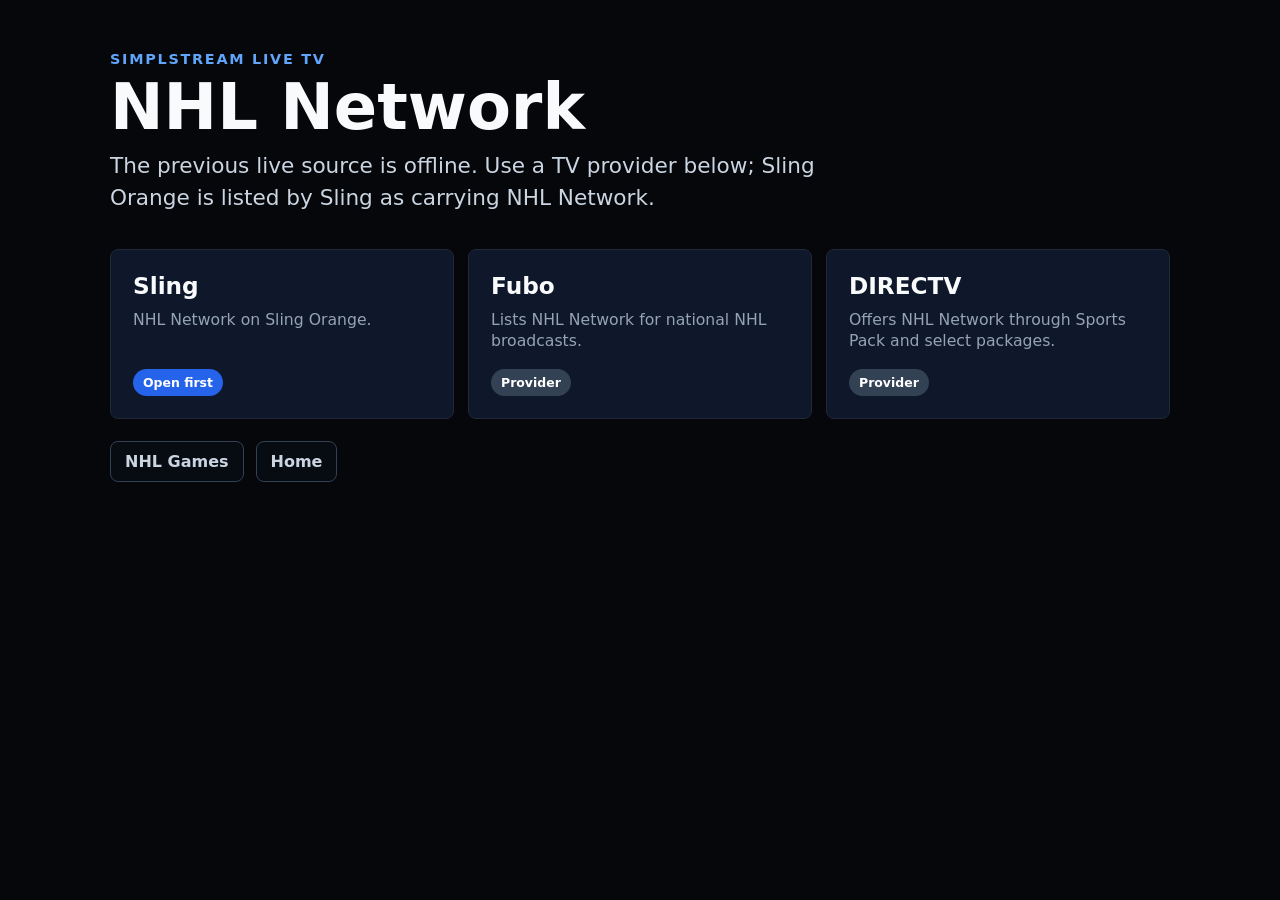
<file: nhl-network.html>
<!doctype html>
<html lang="en">
<head>
  <meta charset="utf-8">
  <meta name="viewport" content="width=device-width, initial-scale=1">
  <title>NHL Network - SimplStream</title>
  <style>
    * { box-sizing: border-box; }
    html, body { margin: 0; min-height: 100%; background: #05070b; color: #f8fafc; font-family: system-ui, -apple-system, BlinkMacSystemFont, "Segoe UI", sans-serif; }
    body { display: grid; place-items: center; padding: clamp(20px, 4vw, 56px); }
    main { width: min(1060px, 100%); }
    .eyebrow { color: #60a5fa; font-size: 0.9rem; font-weight: 800; letter-spacing: 0.12em; text-transform: uppercase; }
    h1 { margin: 10px 0 12px; font-size: clamp(2.1rem, 5vw, 5rem); line-height: 0.95; letter-spacing: 0; }
    p { margin: 0; color: #cbd5e1; font-size: clamp(1rem, 1.8vw, 1.35rem); line-height: 1.5; max-width: 780px; }
    .providers { display: grid; grid-template-columns: repeat(3, minmax(0, 1fr)); gap: 14px; margin-top: 34px; }
    a { color: inherit; text-decoration: none; }
    .provider { display: flex; flex-direction: column; gap: 10px; min-height: 170px; border: 1px solid #1f2937; border-radius: 8px; background: #0f172a; padding: 22px; transition: border-color 0.18s, transform 0.18s, background 0.18s; }
    .provider:focus, .provider:hover { outline: none; border-color: #60a5fa; background: #111c34; transform: translateY(-2px); }
    .label { font-size: 1.45rem; font-weight: 850; }
    .meta { color: #94a3b8; font-size: 0.98rem; line-height: 1.35; }
    .tag { align-self: flex-start; margin-top: auto; border-radius: 999px; background: #2563eb; color: white; font-size: 0.78rem; font-weight: 800; padding: 6px 10px; }
    .secondary .tag { background: #334155; }
    .footer { display: flex; gap: 12px; flex-wrap: wrap; margin-top: 22px; }
    .small-link { border: 1px solid #334155; border-radius: 8px; padding: 10px 14px; color: #cbd5e1; background: #070b12; font-weight: 700; }
    .small-link:hover, .small-link:focus { border-color: #64748b; outline: none; }
    @media (max-width: 820px) { .providers { grid-template-columns: 1fr; } body { place-items: start center; } }
  </style>
</head>
<body>
  <main>
    <div class="eyebrow">SimplStream Live TV</div>
    <h1>NHL Network</h1>
    <p>The previous live source is offline. Use a TV provider below; Sling Orange is listed by Sling as carrying NHL Network.</p>
    <section class="providers" aria-label="NHL Network providers">
      <a class="provider" href="https://www.sling.com/sports/nhl" target="_top">
        <span class="label">Sling</span>
        <span class="meta">NHL Network on Sling Orange.</span>
        <span class="tag">Open first</span>
      </a>
      <a class="provider secondary" href="https://www.fubo.tv/welcome" target="_top">
        <span class="label">Fubo</span>
        <span class="meta">Lists NHL Network for national NHL broadcasts.</span>
        <span class="tag">Provider</span>
      </a>
      <a class="provider secondary" href="https://www.directv.com/sports/nhl-hockey/" target="_top">
        <span class="label">DIRECTV</span>
        <span class="meta">Offers NHL Network through Sports Pack and select packages.</span>
        <span class="tag">Provider</span>
      </a>
    </section>
    <nav class="footer" aria-label="Navigation">
      <a class="small-link" href="/nhl.html" target="_top">NHL Games</a>
      <a class="small-link" href="/dashboard.html" target="_top">Home</a>
    </nav>
  </main>
</body>
</html>
</file>
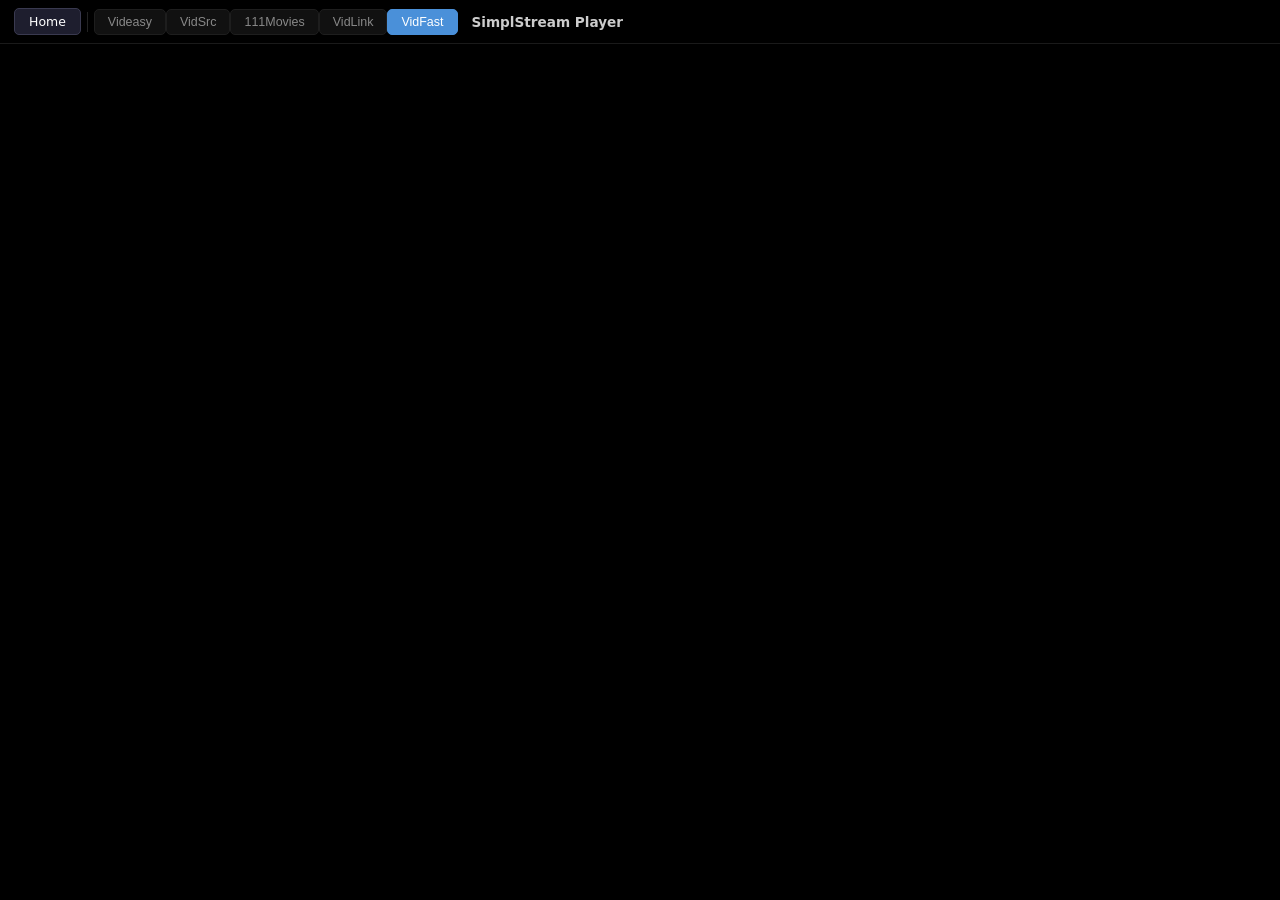
<file: play.html>
<!DOCTYPE html>
<html>
<head>
<meta charset="UTF-8">
<title>SimplStream Player</title>
<style>
* { margin:0; padding:0; box-sizing:border-box; }
body { background:#000; width:100vw; height:100vh; overflow:hidden; font-family: system-ui, sans-serif; }
iframe { width:100%; height:100%; border:none; display:block; }

/* Source/control bar */
.ctrl-bar {
  position: fixed; top: 0; left: 0; right: 0; z-index: 100;
  display: flex; align-items: center; gap: 6px; padding: 8px 14px;
  background: rgba(0,0,0,0.85); backdrop-filter: blur(8px);
  border-bottom: 1px solid #1a1a1a;
  transition: opacity 0.4s;
}
.ctrl-bar.hidden { opacity: 0; pointer-events: none; }
.ctrl-btn {
  background: #111; border: 1px solid #1e1e1e; color: #888;
  padding: 5px 13px; border-radius: 5px; cursor: pointer; font-size: 0.78rem;
  white-space: nowrap;
}
.ctrl-btn:hover { color: #fff; border-color: #444; }
.ctrl-btn.active { background: #4A90D9; border-color: #4A90D9; color: #fff; }
.ctrl-sep { width: 1px; height: 20px; background: #222; flex-shrink: 0; }
.ctrl-title {
  color: #ccc; font-size: 0.85rem; font-weight: 600;
  margin-left: 8px; flex: 1; overflow: hidden; text-overflow: ellipsis; white-space: nowrap;
}
.ctrl-home {
  background: #1e1e2e; border: 1px solid #3a3a50; color: #fff;
  padding: 5px 14px; border-radius: 5px; cursor: pointer; font-size: 0.78rem;
  text-decoration: none; white-space: nowrap;
}
.ctrl-home:hover { background: #2a2a3e; }

/* Mouse-catch zones */
.mouse-zone { position: fixed; top: 0; left: 0; right: 0; height: 8px; z-index: 200; }

/* Auto-next countdown overlay */
.autonext-countdown {
  display: none; position: fixed; inset: 0; z-index: 300;
  background: rgba(0,0,0,0.88); flex-direction: column;
  align-items: center; justify-content: center;
}
.autonext-countdown.show { display: flex; }
.cd-title { font-size: 1.5rem; font-weight: 700; color: #fff; margin-bottom: 6px; }
.cd-sub { font-size: 1rem; color: #aaa; margin-bottom: 20px; }
.cd-timer { font-size: 3rem; font-weight: 800; color: #4A90D9; margin-bottom: 28px; }
.cd-actions { display: flex; gap: 12px; }
.cd-play {
  background: #fff; color: #000; border: none; padding: 12px 32px;
  border-radius: 8px; font-size: 1rem; font-weight: 700; cursor: pointer;
}
.cd-play:hover { background: #e0e0e0; }
.cd-cancel {
  background: rgba(255,255,255,0.15); color: #fff; border: none;
  padding: 12px 28px; border-radius: 8px; font-size: 1rem; cursor: pointer;
}
.cd-cancel:hover { background: rgba(255,255,255,0.25); }
</style>
<link rel="stylesheet" href="/assets/fullscreen-fix.css?v=20260510141232">
</head>
<body>

<div class="mouse-zone" onmouseenter="showBar()" onmousemove="showBar()"></div>

<div class="ctrl-bar hidden" id="ctrlBar">
  <a class="ctrl-home" href="/dashboard.html">Home</a>
  <div class="ctrl-sep"></div>
  <span id="srcBtns"></span>
  <div class="ctrl-sep" id="epSep" style="display:none"></div>
  <span id="epBtns" style="display:none">
    <button class="ctrl-btn" onclick="prevEp()">Prev</button>
    <button class="ctrl-btn" onclick="nextEp()">Next</button>
  </span>
  <span class="ctrl-title" id="playerTitle"></span>
</div>

<iframe id="player-frame" allow="autoplay *; fullscreen *; encrypted-media *; picture-in-picture *" sandbox="allow-same-origin allow-scripts allow-forms allow-presentation" referrerpolicy="no-referrer" allowfullscreen webkitallowfullscreen mozallowfullscreen></iframe>

<div class="autonext-countdown" id="autoNextCD">
  <div class="cd-title">Next Episode</div>
  <div class="cd-sub" id="cdSub"></div>
  <div class="cd-timer" id="cdTimer">10</div>
  <div class="cd-actions">
    <button class="cd-play" onclick="playNextNow()">Play Now</button>
    <button class="cd-cancel" onclick="cancelAutoNext()">Cancel</button>
  </div>
</div>

<script>
var TMDB_KEY = "REPLACE_WITH_TMDB_KEY";
var TMDB_API = "https://api.themoviedb.org/3";

var SOURCES = {
  _addTime: function(url, t, sourceId) {
    if (t <= 30) return url;
    var key = sourceId === "vidfast" ? "startAt" : "t";
    try {
      var parsed = new URL(url);
      parsed.searchParams.delete(key === "startAt" ? "t" : "startAt");
      parsed.searchParams.set(key, String(Math.floor(t)));
      return parsed.toString();
    } catch (e) {
      return url + (url.indexOf("?") >= 0 ? "&" : "?") + key + "=" + Math.floor(t);
    }
  },
  _replayStart: function(sourceId) {
    return sourceId === "vidfast" ? "startAt=0" : "t=0";
  },
  videasy: function(id, type, s, e) { return type === "tv"
    ? "https://player.videasy.net/tv/" + id + "/" + s + "/" + e + (shouldStartProviderAtZero(type) ? "?color=3B82F6&autoplay=true&autoPlay=true&" + SOURCES._replayStart("videasy") : "?color=3B82F6&autoplay=true&autoPlay=true")
    : "https://player.videasy.net/movie/" + id + (replayMode ? "?color=3B82F6&autoplay=true&autoPlay=true&" + SOURCES._replayStart("videasy") : "?color=3B82F6&autoplay=true&autoPlay=true"); },
  vidsrc: function(id, type, s, e) { return type === "tv"
    ? "https://vsembed.ru/embed/tv?tmdb=" + id + "&season=" + s + "&episode=" + e + (shouldStartProviderAtZero(type) ? "&autoplay=true&autoPlay=true&" + SOURCES._replayStart("vidsrc") : "&autoplay=true&autoPlay=true")
    : "https://vsembed.ru/embed/movie?tmdb=" + id + (replayMode ? "&autoplay=true&autoPlay=true&" + SOURCES._replayStart("vidsrc") : "&autoplay=true&autoPlay=true"); },
  "111movies": function(id, type, s, e) { return type === "tv"
    ? "https://111movies.net/tv/" + id + "/" + s + "/" + e + (shouldStartProviderAtZero(type) ? "?autoplay=true&autoPlay=true&" + SOURCES._replayStart("111movies") : "?autoplay=true&autoPlay=true")
    : "https://111movies.net/movie/" + id + (replayMode ? "?autoplay=true&autoPlay=true&" + SOURCES._replayStart("111movies") : "?autoplay=true&autoPlay=true"); },
  vidlink: function(id, type, s, e) { return type === "tv"
    ? "https://vidlink.pro/tv/" + id + "/" + s + "/" + e + (shouldStartProviderAtZero(type) ? "?autoplay=true&autoPlay=true&" + SOURCES._replayStart("vidlink") : "?autoplay=true&autoPlay=true")
    : "https://vidlink.pro/movie/" + id + (replayMode ? "?autoplay=true&autoPlay=true&" + SOURCES._replayStart("vidlink") : "?autoplay=true&autoPlay=true"); },
  vidfast: function(id, type, s, e) {
    if (type !== "tv") return "https://vidfast.pro/movie/" + id + (replayMode ? "?theme=4A90D9&autoPlay=true&autoplay=true&" + SOURCES._replayStart("vidfast") : "?theme=4A90D9&autoPlay=true&autoplay=true");
    var params = "theme=4A90D9&nextButton=true&autoPlay=true&autoplay=true";
    if (shouldStartProviderAtZero(type)) params += "&" + SOURCES._replayStart("vidfast");
    return "https://vidfast.pro/tv/" + id + "/" + s + "/" + e + "?" + params;
  }
};

var PLAYER_SANDBOX = "allow-same-origin allow-scripts allow-forms allow-presentation";
var UNSANDBOXED_STREAM_SOURCES = {
  videasy: true,
  vidsrc: true,
  "111movies": true,
  vidlink: true,
  vidfast: true
};
var SOURCE_LABELS = {
  videasy: "Videasy", vidsrc: "VidSrc", "111movies": "111Movies",
  vidlink: "VidLink", vidfast: "VidFast"
};
var SOURCE_FALLBACK_ORDER = ["vidlink", "vidsrc", "111movies", "videasy", "vidfast"];

function normalizeSourceId(value) {
  if (value === "vsembed") return "vidsrc";
  return SOURCE_LABELS[value] ? value : "vidsrc";
}

// Parse URL params
var params = new URLSearchParams(window.location.search);
var id = params.get("id") || "246";
var type = params.get("type") === "tv" ? "tv" : "movie";
var season = Number(params.get("season") || "1") || 1;
var episode = Number(params.get("episode") || "1") || 1;
var source = normalizeSourceId(params.get("source") || "vidfast");
var title = params.get("title") || "SimplStream Player";
var poster = params.get("poster") || "";
var playbackMode = params.get("mode") === "replay" ? "replay" : "continue";
var replayMode = playbackMode === "replay";

var START_TV_EPISODES_FROM_BEGINNING = true;
var savedPosition = Number(params.get("t") || "0") || 0;
if ((START_TV_EPISODES_FROM_BEGINNING && type === "tv") || replayMode) savedPosition = 0;
var lastPosition = savedPosition > 30 ? savedPosition : 0;
var lastDuration = 0;
var LOCAL_LAUNCHER_BASE = "http://127.0.0.1:8899";
var livePlaybackSyncInFlight = false;
var seasonCache = {};
var showDetailsCache = null;
var replayHasFreshProgress = false;
var replayModeStartedAt = Date.now();
var sourceLoadedAt = 0;
var sourceHadProgress = false;
var sourceFallbackInFlight = false;
var providerDriftReloadAt = 0;
var playbackStallState = {
  lastPositionFloor: -1,
  stallSamples: 0,
  recoveryAttempts: 0,
  recoveryCooldownUntil: 0
};
var STALL_RETRY_LIMIT = 2;
var STALL_SAMPLE_LIMIT = 4;
var STALL_MIN_POSITION_SECONDS = 20;
var STALL_MIN_BUFFER_AHEAD_SECONDS = 1.0;
var STALL_RECOVERY_COOLDOWN_MS = 15000;

function shouldStartProviderAtZero(mediaType) {
  return replayMode || (START_TV_EPISODES_FROM_BEGINNING && mediaType === "tv");
}

function isNearComplete(position, duration) {
  if (!duration || duration <= 0 || !position || position <= 0) return false;
  return position >= duration * 0.9 || (duration - position) <= 90;
}

function loadSavedProgressForCurrentEntry() {
  if (replayMode) return { position: 0, duration: 0 };
  if (START_TV_EPISODES_FROM_BEGINNING && type === "tv") return { position: 0, duration: 0 };
  try {
    var arr = JSON.parse(localStorage.getItem("simplstream_watch_history") || "[]");
    for (var i = 0; i < arr.length; i++) {
      if (arr[i].tmdb_id == id && arr[i].media_type === type) {
        if (type === "tv" && (arr[i].season != season || arr[i].episode != episode)) continue;
        var position = Number(arr[i].position || 0);
        var duration = Number(arr[i].duration || 0);
        if (isNearComplete(position, duration)) return { position: 0, duration: duration };
        return {
          position: position > 30 ? position : 0,
          duration: duration > 0 ? duration : 0
        };
      }
    }
  } catch(e) {}
  return { position: 0, duration: 0 };
}

// Load saved position from watch history
(function loadSavedPosition() {
  var saved = loadSavedProgressForCurrentEntry();
  if (saved.position > 30) savedPosition = saved.position;
  if (saved.duration > 0) lastDuration = saved.duration;
})();

var player = document.getElementById("player-frame");

function updatePlayerChrome() {
  document.title = title;
  var label = type === "tv" ? title + " \u2014 S" + season + " E" + episode : title;
  document.getElementById("playerTitle").textContent = label;
  buildSrcBtns();
  updateUrl();
}

function applySandbox(sourceId) {
  if (UNSANDBOXED_STREAM_SOURCES[sourceId]) {
    player.removeAttribute("sandbox");
  } else {
    player.setAttribute("sandbox", PLAYER_SANDBOX);
  }
  player.setAttribute("referrerpolicy", "no-referrer");
}

function loadSource() {
  updatePlayerChrome();
  applySandbox(source);
  sourceLoadedAt = Date.now();
  sourceHadProgress = false;
  var srcUrl = SOURCES[source](id, type, season, episode);
  if (isNearComplete(savedPosition, lastDuration)) savedPosition = 0;
  if (savedPosition > 30) { srcUrl = SOURCES._addTime(srcUrl, savedPosition, source); savedPosition = 0; }
  player.src = srcUrl;
}

function nextFallbackSource(currentSource) {
  currentSource = normalizeSourceId(currentSource);
  var start = SOURCE_FALLBACK_ORDER.indexOf(currentSource);
  for (var i = 1; i <= SOURCE_FALLBACK_ORDER.length; i++) {
    var candidate = SOURCE_FALLBACK_ORDER[(start + i + SOURCE_FALLBACK_ORDER.length) % SOURCE_FALLBACK_ORDER.length];
    if (candidate !== currentSource && SOURCE_LABELS[candidate]) return candidate;
  }
  return null;
}

function switchToFallbackSource(reason, force) {
  if (sourceFallbackInFlight) return false;
  if (source === "vidfast" && !force) {
    console.info("[SimplStream] Keeping VidFast selected; fallback suppressed", { reason: reason || "fallback" });
    return false;
  }
  var nextSource = nextFallbackSource(source);
  if (!nextSource) return false;
  sourceFallbackInFlight = true;
  console.info("[SimplStream] Switching stream provider", { from: source, to: nextSource, reason: reason || "fallback" });
  source = nextSource;
  try { localStorage.setItem("simplstream_preferred_server", source); } catch (e) {}
  savedPosition = lastPosition > 30 ? lastPosition : 0;
  loadSource();
  syncHistory();
  setTimeout(function() { sourceFallbackInFlight = false; }, 15000);
  return true;
}

function reloadSelectedProvider(reason) {
  if (source !== "vidfast") return false;
  return reloadCurrentProvider(reason);
}

function reloadCurrentProvider(reason) {
  var now = Date.now();
  if (now - providerDriftReloadAt < 12000) return false;
  providerDriftReloadAt = now;
  try { localStorage.setItem("simplstream_preferred_server", source); } catch (e) {}
  savedPosition = lastPosition > 30 ? lastPosition : 0;
  console.info("[SimplStream] Reloading selected provider", {
    source: source,
    reason: reason || "provider-reload",
    position: savedPosition
  });
  loadSource();
  syncHistory();
  return true;
}

function isLikelyPlaybackStall(current) {
  if (!current) return false;
  if (current.ended) return false;
  if (current.paused) return false;

  var currentTime = Number(current.current_time || 0);
  if (!currentTime || currentTime <= STALL_MIN_POSITION_SECONDS) return false;

  if (current.media_error) return true;

  var readyState = Number(current.ready_state);
  var networkState = Number(current.network_state);
  var bufferAhead = Number(current.buffer_ahead);
  var hasBufferAhead = Number.isFinite(bufferAhead);

  if (Number.isFinite(networkState) && networkState === 2) {
    return !hasBufferAhead || bufferAhead < STALL_MIN_BUFFER_AHEAD_SECONDS;
  }
  if (Number.isFinite(readyState) && readyState < 3) {
    return true;
  }
  return false;
}

function resetPlaybackStallState() {
  playbackStallState.stallSamples = 0;
  playbackStallState.recoveryAttempts = 0;
  playbackStallState.lastPositionFloor = -1;
  playbackStallState.recoveryCooldownUntil = 0;
}

function trackPlaybackForStallRecovery(current) {
  if (!current || !Number.isFinite(Number(current.current_time))) {
    resetPlaybackStallState();
    return;
  }

  if (!isLikelyPlaybackStall(current)) {
    if (playbackStallState.stallSamples || playbackStallState.recoveryAttempts) {
      resetPlaybackStallState();
    }
    return;
  }

  var now = Date.now();
  var positionFloor = Math.floor(Number(current.current_time));
  if (playbackStallState.lastPositionFloor !== positionFloor) {
    playbackStallState.lastPositionFloor = positionFloor;
    playbackStallState.stallSamples = 1;
    playbackStallState.recoveryAttempts = 0;
  } else {
    playbackStallState.stallSamples += 1;
  }

  if (playbackStallState.stallSamples < STALL_SAMPLE_LIMIT) {
    return;
  }

  if (now < playbackStallState.recoveryCooldownUntil) return;

  playbackStallState.stallSamples = 0;
  playbackStallState.recoveryCooldownUntil = now + STALL_RECOVERY_COOLDOWN_MS;

  if (playbackStallState.recoveryAttempts >= STALL_RETRY_LIMIT) {
    playbackStallState.recoveryAttempts = 0;
    if (switchToFallbackSource("buffer-stall-fallback", true)) {
      return;
    }
    return;
  }

  playbackStallState.recoveryAttempts += 1;
  savedPosition = positionFloor > 30 ? positionFloor : (lastPosition > 30 ? Math.floor(lastPosition) : 0);
  reloadCurrentProvider("buffer-stall-reload");
}

function updateUrl() {
  var p = new URLSearchParams({ id: id, type: type, season: season, episode: episode, source: source, title: title });
  if (replayMode) p.set("mode", "replay");
  history.replaceState(null, "", "?" + p.toString());
}

function buildSrcBtns() {
  var keys = Object.keys(SOURCE_LABELS);
  var html = "";
  for (var i = 0; i < keys.length; i++) {
    var k = keys[i];
    html += '<button class="ctrl-btn' + (k === source ? ' active' : '') + '" onclick="switchSrc(\'' + k + '\')">' + SOURCE_LABELS[k] + '</button>';
  }
  document.getElementById("srcBtns").innerHTML = html;
  var showEp = type === "tv";
  document.getElementById("epSep").style.display = showEp ? "" : "none";
  document.getElementById("epBtns").style.display = showEp ? "" : "none";
}

function switchSrc(s) {
  source = normalizeSourceId(s);
  try { localStorage.setItem("simplstream_preferred_server", source); } catch (e) {}
  loadSource();
}

function prevEp() {
  if (episode > 1) {
    episode--;
    var saved = loadSavedProgressForCurrentEntry();
    savedPosition = saved.position;
    lastPosition = saved.position;
    lastDuration = saved.duration;
    loadSource();
    syncHistory();
  }
}

function loadEpisode(next, forceStart) {
  if (!next) return;
  clearAutoNextUi();
  if (replayMode && forceStart) {
    playbackMode = "continue";
    replayMode = false;
    replayModeStartedAt = Date.now();
    replayHasFreshProgress = false;
  }
  season = Number(next.season || season) || season;
  episode = Number(next.episode || episode) || episode;
  if (forceStart) {
    savedPosition = 0;
    lastPosition = 0;
    lastDuration = 0;
  } else {
    var saved = loadSavedProgressForCurrentEntry();
    savedPosition = saved.position;
    lastPosition = saved.position;
    lastDuration = saved.duration;
  }
  loadSource();
  syncHistory();
}

function markFreshReplayProgress(position) {
  if (!replayMode || replayHasFreshProgress) return;
  if (Number(position || 0) > 5) replayHasFreshProgress = true;
}

function replayAutoNextAllowed() {
  if (!replayMode) return true;
  return replayHasFreshProgress || (Date.now() - replayModeStartedAt) > 120000;
}

function nextEp() {
  resolveNextEpisode().then(function(next) {
    if (next) loadEpisode(next, true);
  });
}

// Control bar auto-hide
var barTimer = null;
function showBar() {
  var bar = document.getElementById("ctrlBar");
  bar.classList.remove("hidden");
  clearTimeout(barTimer);
  barTimer = setTimeout(function() { bar.classList.add("hidden"); }, 3000);
}
document.addEventListener("mousemove", showBar);

// Auto-next episode
var autoNextTimer = null;
var countdown = 10;
var pendingNextEpisode = null;
var autoNextResolving = false;
var autoNextSuppressedKey = "";

function triggerAutoNext() {
  if (type !== "tv") return;
  var key = season + ":" + episode;
  if (autoNextResolving || pendingNextEpisode || autoNextSuppressedKey === key) return;
  autoNextResolving = true;
  resolveNextEpisode().then(function(next) {
    autoNextResolving = false;
    if (!next || autoNextSuppressedKey === key) return;
    pendingNextEpisode = next;
    playNextNow();
  }).catch(function() {
    autoNextResolving = false;
  });
}

function playNextNow() {
  var next = pendingNextEpisode;
  if (next) {
    loadEpisode(next, true);
    return;
  }
  clearAutoNextUi();
  nextEp();
}

function cancelAutoNext() {
  autoNextSuppressedKey = season + ":" + episode;
  clearAutoNextUi();
}

function clearAutoNextUi() {
  clearInterval(autoNextTimer);
  autoNextTimer = null;
  pendingNextEpisode = null;
  document.getElementById("autoNextCD").classList.remove("show");
}

function getSeasonDetails(seasonNumber) {
  seasonNumber = Number(seasonNumber) || 1;
  if (seasonCache[seasonNumber]) return Promise.resolve(seasonCache[seasonNumber]);
  var url = TMDB_API + "/tv/" + encodeURIComponent(id) + "/season/" + seasonNumber + "?api_key=" + TMDB_KEY;
  return fetch(url).then(function(r) {
    if (!r.ok) throw new Error("season lookup failed");
    return r.json();
  }).then(function(data) {
    seasonCache[seasonNumber] = data;
    return data;
  });
}

function getShowDetails() {
  if (showDetailsCache) return Promise.resolve(showDetailsCache);
  var url = TMDB_API + "/tv/" + encodeURIComponent(id) + "?api_key=" + TMDB_KEY;
  return fetch(url).then(function(r) {
    if (!r.ok) throw new Error("show lookup failed");
    return r.json();
  }).then(function(data) {
    showDetailsCache = data;
    return data;
  });
}

function isAiredEpisode(ep) {
  if (!ep || !ep.episode_number) return false;
  if (!ep.air_date) return false;
  return new Date(ep.air_date + "T00:00:00").getTime() <= Date.now();
}

function firstAiredEpisode(seasonDetails) {
  var eps = ((seasonDetails && seasonDetails.episodes) || [])
    .filter(isAiredEpisode)
    .sort(function(a, b) { return Number(a.episode_number) - Number(b.episode_number); });
  return eps.length ? eps[0] : null;
}

function resolveNextEpisode() {
  if (type !== "tv") return Promise.resolve(null);
  var currentSeason = Number(season) || 1;
  var currentEpisode = Number(episode) || 1;
  return getSeasonDetails(currentSeason).then(function(seasonDetails) {
    var eps = ((seasonDetails && seasonDetails.episodes) || [])
      .filter(function(ep) { return isAiredEpisode(ep) && Number(ep.episode_number) > currentEpisode; })
      .sort(function(a, b) { return Number(a.episode_number) - Number(b.episode_number); });
    if (eps.length) {
      return {
        season: currentSeason,
        episode: Number(eps[0].episode_number),
        name: eps[0].name || ""
      };
    }
    return getShowDetails().then(function(showDetails) {
      var seasons = ((showDetails && showDetails.seasons) || [])
        .filter(function(s) { return Number(s.season_number) > currentSeason && Number(s.season_number) > 0 && Number(s.episode_count || 0) > 0; })
        .sort(function(a, b) { return Number(a.season_number) - Number(b.season_number); });
      function checkSeason(index) {
        if (index >= seasons.length) return null;
        var nextSeason = Number(seasons[index].season_number);
        return getSeasonDetails(nextSeason).then(function(nextSeasonDetails) {
          var ep = firstAiredEpisode(nextSeasonDetails);
          if (ep) {
            return {
              season: nextSeason,
              episode: Number(ep.episode_number),
              name: ep.name || ""
            };
          }
          return checkSeason(index + 1);
        }).catch(function() {
          return checkSeason(index + 1);
        });
      }
      return checkSeason(0);
    });
  }).catch(function() {
    return null;
  });
}

function maybeTriggerAutoNextFromProgress() {
  if (type !== "tv" || !lastDuration || !lastPosition) return;
  var remaining = Number(lastDuration) - Number(lastPosition);
  if (remaining >= 0 && remaining <= 5) triggerAutoNext();
}

function clearPendingAutoNextIfProviderAdvanced() {
  if (!pendingNextEpisode) return;
  if (Number(pendingNextEpisode.season) === Number(season) && Number(pendingNextEpisode.episode) === Number(episode)) {
    clearAutoNextUi();
  }
}

// Listen for provider postMessage indicating video ended
window.addEventListener("message", function(e) {
  try {
    var d = typeof e.data === "string" ? JSON.parse(e.data) : e.data;
    if (!d) return;
    // Track playback position from provider messages
    if (d.currentTime !== undefined) lastPosition = Number(d.currentTime) || lastPosition;
    if (d.time !== undefined) lastPosition = Number(d.time) || lastPosition;
    if (d.position !== undefined) lastPosition = Number(d.position) || lastPosition;
    if (d.progress && d.progress.currentTime) lastPosition = Number(d.progress.currentTime) || lastPosition;
    if (lastPosition > 0) sourceHadProgress = true;
    markFreshReplayProgress(lastPosition);
    if (d.duration !== undefined && d.duration > 0) lastDuration = Number(d.duration);
    if (d.progress && d.progress.duration) lastDuration = Number(d.progress.duration) || lastDuration;
    maybeTriggerAutoNextFromProgress();

    var ended = (
      d.event === "ended" || d.event === "end" || d.event === "complete" ||
      d.event === "video_ended" || d.type === "ended" || d.type === "end" ||
      d.action === "ended" || d.action === "next" || d.playerEvent === "ended" ||
      (d.event === "player" && d.data === "ended") ||
      (d.info && d.info.playerState === 0)
    );
    if (ended && type === "tv" && replayAutoNextAllowed()) triggerAutoNext();
  } catch(ex) {
    if (typeof e.data === "string") {
      var s = e.data.toLowerCase();
      if ((s.indexOf("ended") >= 0 || s.indexOf("complete") >= 0 || s === "next") && type === "tv" && replayAutoNextAllowed())
        triggerAutoNext();
    }
  }
});

// Watch history sync: the launcher API is the source of truth.
function syncHistory() {
  fetch(LOCAL_LAUNCHER_BASE + "/api/watch-history?t=" + Date.now())
    .then(function(r) { return r.ok ? r.json() : []; })
    .catch(function() { return []; })
    .then(function(arr) {
      if (!Array.isArray(arr)) arr = [];
      var now = new Date().toISOString();
      var idx = -1;
      for (var i = 0; i < arr.length; i++) {
        if (arr[i].tmdb_id == id && arr[i].media_type === type) { idx = i; break; }
      }
      var existing = idx >= 0 ? arr[idx] : null;
      var shouldPreserveExistingPosition = !(replayMode && !replayHasFreshProgress);
      var row = {
        id: existing ? existing.id : "play-" + id + "-" + Date.now(),
        profile_id: existing ? existing.profile_id : "default",
        tmdb_id: Number(id),
        media_type: type,
        title: title,
        poster_path: poster || (existing ? existing.poster_path : null),
        last_watched: now,
        season: type === "tv" ? season : undefined,
        episode: type === "tv" ? episode : undefined,
        source: source,
        position: lastPosition > 0 ? lastPosition : (shouldPreserveExistingPosition && existing ? Number(existing.position || 0) : 0),
        duration: lastDuration > 0 ? lastDuration : (existing ? Number(existing.duration || 0) : 0),
        created_at: existing ? existing.created_at : now
      };
      if (idx >= 0) arr[idx] = row; else arr.push(row);
      // Write back to launcher API (which writes watch-history.json)
      fetch(LOCAL_LAUNCHER_BASE + "/api/watch-history", {
        method: "POST", headers: { "Content-Type": "application/json" }, body: JSON.stringify(arr), keepalive: true
      }).catch(function() {});
      // Also sync localStorage for library.html compatibility
      try { localStorage.setItem("simplstream_watch_history", JSON.stringify(arr)); } catch(e) {}
    });
}

function applyLivePlaybackState(payload) {
  var result = { matched: false, stateChanged: false };
  if (!payload || !payload.active || !payload.current) return result;
  var current = payload.current;
  if (Number(current.tmdb_id) !== Number(id) || current.media_type !== type) return result;
  if (replayMode && !replayHasFreshProgress && type === "tv") {
    var staleSeason = Number(current.season || season) || season;
    var staleEpisode = Number(current.episode || episode) || episode;
    if (staleSeason !== season || staleEpisode !== episode) return result;
  }
  result.matched = true;

  var nextSeason = type === "tv" ? (Number(current.season || season) || season) : season;
  var nextEpisode = type === "tv" ? (Number(current.episode || episode) || episode) : episode;
  var nextSource = normalizeSourceId(current.source || source);
  if (source === "vidfast" && nextSource !== source) {
    var driftPosition = Number(current.current_time || 0);
    if (driftPosition > 0) {
      lastPosition = driftPosition;
      markFreshReplayProgress(lastPosition);
    }
    if (current.duration != null && Number(current.duration) > 0) lastDuration = Number(current.duration);
    else if (current.saved_progress && Number(current.saved_progress.duration) > 0) lastDuration = Number(current.saved_progress.duration);
    result.stateChanged = reloadSelectedProvider("provider-drift:" + nextSource);
    return result;
  }
  if (type === "tv" && nextSeason !== season) { season = nextSeason; result.stateChanged = true; }
  if (type === "tv" && nextEpisode !== episode) { episode = nextEpisode; result.stateChanged = true; }
  if (nextSource !== source) { source = nextSource; result.stateChanged = true; }

  if (current.title) title = current.title;
  var hasLivePosition = current.current_time != null && Number(current.current_time) > 0;
  if (hasLivePosition) {
    if (!replayMode || replayHasFreshProgress) {
      lastPosition = Number(current.current_time);
      markFreshReplayProgress(lastPosition);
    }
  } else if (!replayMode && !(START_TV_EPISODES_FROM_BEGINNING && type === "tv") && current.saved_progress && Number(current.saved_progress.watched) > 0) {
    lastPosition = Number(current.saved_progress.watched);
  }

  if (current.duration != null && Number(current.duration) > 0) lastDuration = Number(current.duration);
  else if (current.saved_progress && Number(current.saved_progress.duration) > 0) lastDuration = Number(current.saved_progress.duration);
  if (result.stateChanged) clearPendingAutoNextIfProviderAdvanced();
  if (hasLivePosition && !current.paused && (!replayMode || replayHasFreshProgress)) maybeTriggerAutoNextFromProgress();
  trackPlaybackForStallRecovery(current);

  if (result.stateChanged) updatePlayerChrome();
  return result;
}

function syncFromLivePlayback(forceHistoryWrite) {
  if (livePlaybackSyncInFlight) return Promise.resolve({ matched: false, stateChanged: false });
  livePlaybackSyncInFlight = true;
  return fetch(LOCAL_LAUNCHER_BASE + "/api/current-playback")
    .then(function(r) { return r.ok ? r.json() : null; })
    .then(function(payload) {
      var result = applyLivePlaybackState(payload);
      if (result.matched && (forceHistoryWrite || result.stateChanged)) syncHistory();
      return result;
    })
    .catch(function() {
      return { matched: false, stateChanged: false };
    })
    .then(function(result) {
      livePlaybackSyncInFlight = false;
      return result;
    }, function(error) {
      livePlaybackSyncInFlight = false;
      throw error;
    });
}

document.addEventListener("keydown", function(e) {
  if (e.key === "Escape" || e.key === "BrowserBack" || e.key === "GoBack" || e.key === "Backspace") {
    e.preventDefault();
    window.location.href = "/dashboard.html";
    return;
  }
});

// Detect when a provider can positively identify that playback moved.
var weSetSrc = false;
var origLoadSource = loadSource;
loadSource = function() {
  weSetSrc = true;
  origLoadSource();
  setTimeout(function() { weSetSrc = false; }, 2000);
};

player.addEventListener("load", function() {
  if (weSetSrc) return; // we triggered this, ignore
  // Provider iframes often navigate internally during startup. Only trust the
  // live playback endpoint when it can positively identify the new episode.
  if (type === "tv") {
    syncFromLivePlayback(true).then(function(result) {
      if (result.matched) return;
      syncHistory();
    });
  }
});

// Save position periodically and on exit
setInterval(function() { if (!document.hidden) syncFromLivePlayback(false); }, 10000);
setInterval(function() { if (lastPosition > 0) syncHistory(); }, 30000);
window.addEventListener("focus", function() { syncFromLivePlayback(true); });
document.addEventListener("visibilitychange", function() {
  if (!document.hidden) syncFromLivePlayback(true);
});
window.addEventListener("beforeunload", function() { if (lastPosition > 0) syncHistory(); });
window.addEventListener("pagehide", function() { if (lastPosition > 0) syncHistory(); });

// Init
loadSource();
showBar();
syncHistory();
syncFromLivePlayback(false);
</script>
<script src="/assets/fullscreen-fix.js?v=20260523145900"></script></body>
</html>
</file>
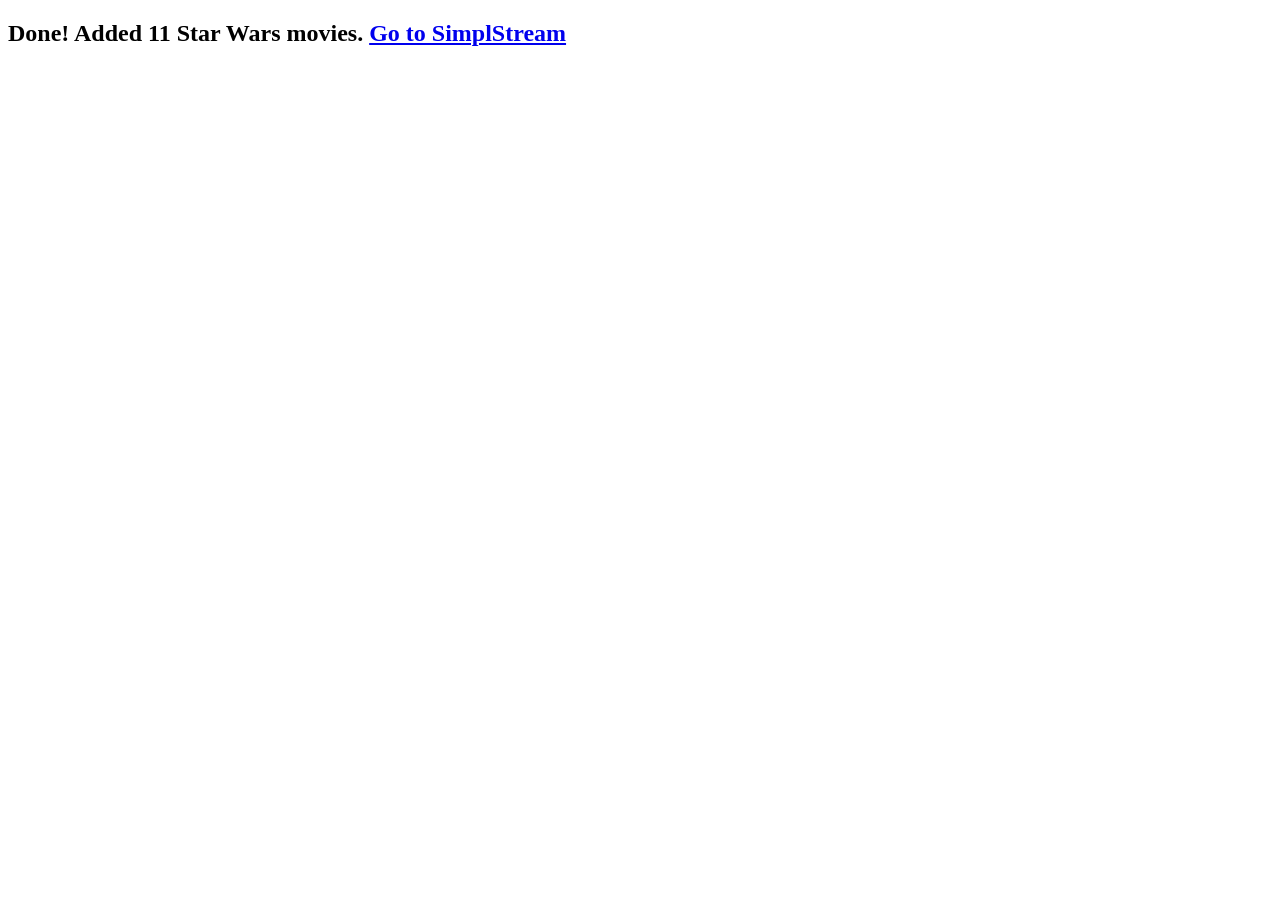
<file: starwars.html>
<!DOCTYPE html>
<html>
<head><title>Adding Star Wars...</title></head>
<body>
<h2 id="status">Adding Star Wars movies to watchlist...</h2>
<script>
const starWars = [
  { tmdb_id: 11,     title: "Star Wars: A New Hope", media_type: "movie", poster_path: "/6FfCtAuVAW8XJjZ7eWeLibRLWTw.jpg" },
  { tmdb_id: 1891,   title: "The Empire Strikes Back", media_type: "movie", poster_path: "/2l05cFWJacyIsTpsqSgH0wQXe4V.jpg" },
  { tmdb_id: 1892,   title: "Return of the Jedi", media_type: "movie", poster_path: "/mDtzIANMBMqxCdFNiKMGAMT3jQk.jpg" },
  { tmdb_id: 1893,   title: "Star Wars: The Phantom Menace", media_type: "movie", poster_path: "/6wkfovpn7Eq8dYNKaG5PY3q2oq6.jpg" },
  { tmdb_id: 1894,   title: "Star Wars: Attack of the Clones", media_type: "movie", poster_path: "/oIfQAB4T4TMbLChgyFgdRCHl4cQ.jpg" },
  { tmdb_id: 1895,   title: "Star Wars: Revenge of the Sith", media_type: "movie", poster_path: "/xfSAoBEm9MNBjmlNcDYLvLSMlnq.jpg" },
  { tmdb_id: 140607, title: "Star Wars: The Force Awakens", media_type: "movie", poster_path: "/p247WCQqBGBOq7UMzBnJBYoZTqG.jpg" },
  { tmdb_id: 181808, title: "Star Wars: The Last Jedi", media_type: "movie", poster_path: "/kOVEVeg59E0wsnXmF9nrh6OmWII.jpg" },
  { tmdb_id: 181812, title: "Star Wars: The Rise of Skywalker", media_type: "movie", poster_path: "/db32LaOibwEliAmSL2jjDF6oDdj.jpg" },
  { tmdb_id: 330459, title: "Rogue One: A Star Wars Story", media_type: "movie", poster_path: "/i0ByFNdLCUAlJSmAP3nAFrhy16S.jpg" },
  { tmdb_id: 348350, title: "Solo: A Star Wars Story", media_type: "movie", poster_path: "/gGZIOlIBuABzawhkgTQyLGsCBMH.jpg" }
];
const profilesRaw = localStorage.getItem('simplstream_profiles');
const profiles = profilesRaw ? JSON.parse(profilesRaw) : [];
const profileId = profiles.length > 0 ? profiles[0].id : 'default';
const existing = JSON.parse(localStorage.getItem('simplstream_watchlist') || '[]');
const existingIds = new Set(existing.map(e => e.tmdb_id));
let added = 0;
const newEntries = [...existing];
starWars.forEach(movie => {
  if (!existingIds.has(movie.tmdb_id)) {
    newEntries.push({ id: Date.now()+'-'+Math.random().toString(36).substr(2,9), profile_id: profileId, tmdb_id: movie.tmdb_id, media_type: movie.media_type, title: movie.title, poster_path: movie.poster_path, created_at: new Date().toISOString() });
    added++;
  }
});
localStorage.setItem('simplstream_watchlist', JSON.stringify(newEntries));
document.getElementById('status').innerHTML = 'Done! Added '+added+' Star Wars movies. <a href="http://localhost:8888">Go to SimplStream</a>';
</script>

<!-- Floating Home Button -->

</body>
</html>
</file>
<file: assets/index-7hvphZR8.css>
*,:before,:after{--tw-border-spacing-x: 0;--tw-border-spacing-y: 0;--tw-translate-x: 0;--tw-translate-y: 0;--tw-rotate: 0;--tw-skew-x: 0;--tw-skew-y: 0;--tw-scale-x: 1;--tw-scale-y: 1;--tw-pan-x: ;--tw-pan-y: ;--tw-pinch-zoom: ;--tw-scroll-snap-strictness: proximity;--tw-gradient-from-position: ;--tw-gradient-via-position: ;--tw-gradient-to-position: ;--tw-ordinal: ;--tw-slashed-zero: ;--tw-numeric-figure: ;--tw-numeric-spacing: ;--tw-numeric-fraction: ;--tw-ring-inset: ;--tw-ring-offset-width: 0px;--tw-ring-offset-color: #fff;--tw-ring-color: rgb(59 130 246 / .5);--tw-ring-offset-shadow: 0 0 #0000;--tw-ring-shadow: 0 0 #0000;--tw-shadow: 0 0 #0000;--tw-shadow-colored: 0 0 #0000;--tw-blur: ;--tw-brightness: ;--tw-contrast: ;--tw-grayscale: ;--tw-hue-rotate: ;--tw-invert: ;--tw-saturate: ;--tw-sepia: ;--tw-drop-shadow: ;--tw-backdrop-blur: ;--tw-backdrop-brightness: ;--tw-backdrop-contrast: ;--tw-backdrop-grayscale: ;--tw-backdrop-hue-rotate: ;--tw-backdrop-invert: ;--tw-backdrop-opacity: ;--tw-backdrop-saturate: ;--tw-backdrop-sepia: ;--tw-contain-size: ;--tw-contain-layout: ;--tw-contain-paint: ;--tw-contain-style: }::backdrop{--tw-border-spacing-x: 0;--tw-border-spacing-y: 0;--tw-translate-x: 0;--tw-translate-y: 0;--tw-rotate: 0;--tw-skew-x: 0;--tw-skew-y: 0;--tw-scale-x: 1;--tw-scale-y: 1;--tw-pan-x: ;--tw-pan-y: ;--tw-pinch-zoom: ;--tw-scroll-snap-strictness: proximity;--tw-gradient-from-position: ;--tw-gradient-via-position: ;--tw-gradient-to-position: ;--tw-ordinal: ;--tw-slashed-zero: ;--tw-numeric-figure: ;--tw-numeric-spacing: ;--tw-numeric-fraction: ;--tw-ring-inset: ;--tw-ring-offset-width: 0px;--tw-ring-offset-color: #fff;--tw-ring-color: rgb(59 130 246 / .5);--tw-ring-offset-shadow: 0 0 #0000;--tw-ring-shadow: 0 0 #0000;--tw-shadow: 0 0 #0000;--tw-shadow-colored: 0 0 #0000;--tw-blur: ;--tw-brightness: ;--tw-contrast: ;--tw-grayscale: ;--tw-hue-rotate: ;--tw-invert: ;--tw-saturate: ;--tw-sepia: ;--tw-drop-shadow: ;--tw-backdrop-blur: ;--tw-backdrop-brightness: ;--tw-backdrop-contrast: ;--tw-backdrop-grayscale: ;--tw-backdrop-hue-rotate: ;--tw-backdrop-invert: ;--tw-backdrop-opacity: ;--tw-backdrop-saturate: ;--tw-backdrop-sepia: ;--tw-contain-size: ;--tw-contain-layout: ;--tw-contain-paint: ;--tw-contain-style: }*,:before,:after{box-sizing:border-box;border-width:0;border-style:solid;border-color:#e5e7eb}:before,:after{--tw-content: ""}html,:host{line-height:1.5;-webkit-text-size-adjust:100%;-moz-tab-size:4;-o-tab-size:4;tab-size:4;font-family:ui-sans-serif,system-ui,sans-serif,"Apple Color Emoji","Segoe UI Emoji",Segoe UI Symbol,"Noto Color Emoji";font-feature-settings:normal;font-variation-settings:normal;-webkit-tap-highlight-color:transparent}body{margin:0;line-height:inherit}hr{height:0;color:inherit;border-top-width:1px}abbr:where([title]){-webkit-text-decoration:underline dotted;text-decoration:underline dotted}h1,h2,h3,h4,h5,h6{font-size:inherit;font-weight:inherit}a{color:inherit;text-decoration:inherit}b,strong{font-weight:bolder}code,kbd,samp,pre{font-family:ui-monospace,SFMono-Regular,Menlo,Monaco,Consolas,Liberation Mono,Courier New,monospace;font-feature-settings:normal;font-variation-settings:normal;font-size:1em}small{font-size:80%}sub,sup{font-size:75%;line-height:0;position:relative;vertical-align:baseline}sub{bottom:-.25em}sup{top:-.5em}table{text-indent:0;border-color:inherit;border-collapse:collapse}button,input,optgroup,select,textarea{font-family:inherit;font-feature-settings:inherit;font-variation-settings:inherit;font-size:100%;font-weight:inherit;line-height:inherit;letter-spacing:inherit;color:inherit;margin:0;padding:0}button,select{text-transform:none}button,input:where([type=button]),input:where([type=reset]),input:where([type=submit]){-webkit-appearance:button;background-color:transparent;background-image:none}:-moz-focusring{outline:auto}:-moz-ui-invalid{box-shadow:none}progress{vertical-align:baseline}::-webkit-inner-spin-button,::-webkit-outer-spin-button{height:auto}[type=search]{-webkit-appearance:textfield;outline-offset:-2px}::-webkit-search-decoration{-webkit-appearance:none}::-webkit-file-upload-button{-webkit-appearance:button;font:inherit}summary{display:list-item}blockquote,dl,dd,h1,h2,h3,h4,h5,h6,hr,figure,p,pre{margin:0}fieldset{margin:0;padding:0}legend{padding:0}ol,ul,menu{list-style:none;margin:0;padding:0}dialog{padding:0}textarea{resize:vertical}input::-moz-placeholder,textarea::-moz-placeholder{opacity:1;color:#9ca3af}input::placeholder,textarea::placeholder{opacity:1;color:#9ca3af}button,[role=button]{cursor:pointer}:disabled{cursor:default}img,svg,video,canvas,audio,iframe,embed,object{display:block;vertical-align:middle}img,video{max-width:100%;height:auto}[hidden]:where(:not([hidden=until-found])){display:none}*{-webkit-font-smoothing:antialiased;-moz-osx-font-smoothing:grayscale}body{font-family:Segoe UI,-apple-system,BlinkMacSystemFont,Roboto,Oxygen,Ubuntu,Cantarell,Fira Sans,Droid Sans,Helvetica Neue,sans-serif}.dark ::-webkit-scrollbar-track{--tw-bg-opacity: 1;background-color:rgb(17 24 39 / var(--tw-bg-opacity, 1))}.dark ::-webkit-scrollbar-thumb{border-radius:.25rem;--tw-bg-opacity: 1;background-color:rgb(55 65 81 / var(--tw-bg-opacity, 1))}.dark ::-webkit-scrollbar-thumb:hover{--tw-bg-opacity: 1;background-color:rgb(75 85 99 / var(--tw-bg-opacity, 1))}::-webkit-scrollbar{width:8px;height:8px}::-webkit-scrollbar-track{--tw-bg-opacity: 1;background-color:rgb(229 231 235 / var(--tw-bg-opacity, 1))}::-webkit-scrollbar-thumb{border-radius:.25rem;--tw-bg-opacity: 1;background-color:rgb(156 163 175 / var(--tw-bg-opacity, 1))}::-webkit-scrollbar-thumb:hover{--tw-bg-opacity: 1;background-color:rgb(107 114 128 / var(--tw-bg-opacity, 1))}:root{--background: 0 0% 100%;--foreground: 222.2 84% 4.9%;--card: 0 0% 100%;--card-foreground: 222.2 84% 4.9%;--popover: 0 0% 100%;--popover-foreground: 222.2 84% 4.9%;--primary: 222.2 47.4% 11.2%;--primary-foreground: 210 40% 98%;--secondary: 210 40% 96.1%;--secondary-foreground: 222.2 47.4% 11.2%;--muted: 210 40% 96.1%;--muted-foreground: 215.4 16.3% 46.9%;--accent: 210 40% 96.1%;--accent-foreground: 222.2 47.4% 11.2%;--destructive: 0 84.2% 60.2%;--destructive-foreground: 210 40% 98%;--border: 214.3 31.8% 91.4%;--input: 214.3 31.8% 91.4%;--ring: 222.2 84% 4.9%;--radius: .5rem;--sidebar-background: 0 0% 98%;--sidebar-foreground: 240 5.3% 26.1%;--sidebar-primary: 240 5.9% 10%;--sidebar-primary-foreground: 0 0% 98%;--sidebar-accent: 240 4.8% 95.9%;--sidebar-accent-foreground: 240 5.9% 10%;--sidebar-border: 220 13% 91%;--sidebar-ring: 217.2 91.2% 59.8%}.dark{--background: 222.2 84% 4.9%;--foreground: 210 40% 98%;--card: 222.2 84% 4.9%;--card-foreground: 210 40% 98%;--popover: 222.2 84% 4.9%;--popover-foreground: 210 40% 98%;--primary: 210 40% 98%;--primary-foreground: 222.2 47.4% 11.2%;--secondary: 217.2 32.6% 17.5%;--secondary-foreground: 210 40% 98%;--muted: 217.2 32.6% 17.5%;--muted-foreground: 215 20.2% 65.1%;--accent: 217.2 32.6% 17.5%;--accent-foreground: 210 40% 98%;--destructive: 0 62.8% 30.6%;--destructive-foreground: 210 40% 98%;--border: 217.2 32.6% 17.5%;--input: 217.2 32.6% 17.5%;--ring: 212.7 26.8% 83.9%;--sidebar-background: 240 5.9% 10%;--sidebar-foreground: 240 4.8% 95.9%;--sidebar-primary: 224.3 76.3% 48%;--sidebar-primary-foreground: 0 0% 100%;--sidebar-accent: 240 3.7% 15.9%;--sidebar-accent-foreground: 240 4.8% 95.9%;--sidebar-border: 240 3.7% 15.9%;--sidebar-ring: 217.2 91.2% 59.8%}*{border-color:hsl(var(--border))}body{background-color:hsl(var(--background));color:hsl(var(--foreground))}.container{width:100%;margin-right:auto;margin-left:auto;padding-right:2rem;padding-left:2rem}@media (min-width: 1400px){.container{max-width:1400px}}.sr-only{position:absolute;width:1px;height:1px;padding:0;margin:-1px;overflow:hidden;clip:rect(0,0,0,0);white-space:nowrap;border-width:0}.pointer-events-none{pointer-events:none}.pointer-events-auto{pointer-events:auto}.visible{visibility:visible}.invisible{visibility:hidden}.fixed{position:fixed}.absolute{position:absolute}.relative{position:relative}.sticky{position:sticky}.inset-0{top:0;right:0;bottom:0;left:0}.inset-x-0{left:0;right:0}.inset-y-0{top:0;bottom:0}.-bottom-12{bottom:-3rem}.-bottom-8{bottom:-2rem}.-left-12{left:-3rem}.-right-1{right:-.25rem}.-right-12{right:-3rem}.-right-2{right:-.5rem}.-top-1{top:-.25rem}.-top-10{top:-2.5rem}.-top-12{top:-3rem}.-top-2{top:-.5rem}.bottom-0{bottom:0}.bottom-6{bottom:1.5rem}.left-0{left:0}.left-1{left:.25rem}.left-1\/2{left:50%}.left-2{left:.5rem}.left-4{left:1rem}.left-6{left:1.5rem}.left-\[50\%\]{left:50%}.right-0{right:0}.right-1{right:.25rem}.right-2{right:.5rem}.right-3{right:.75rem}.right-4{right:1rem}.right-8{right:2rem}.top-0{top:0}.top-1\.5{top:.375rem}.top-1\/2{top:50%}.top-2{top:.5rem}.top-3\.5{top:.875rem}.top-4{top:1rem}.top-8{top:2rem}.top-\[1px\]{top:1px}.top-\[50\%\]{top:50%}.top-\[60\%\]{top:60%}.top-full{top:100%}.z-0{z-index:0}.z-10{z-index:10}.z-20{z-index:20}.z-40{z-index:40}.z-50{z-index:50}.z-\[100\]{z-index:100}.z-\[1\]{z-index:1}.-mx-1{margin-left:-.25rem;margin-right:-.25rem}.mx-2{margin-left:.5rem;margin-right:.5rem}.mx-3\.5{margin-left:.875rem;margin-right:.875rem}.mx-auto{margin-left:auto;margin-right:auto}.my-0\.5{margin-top:.125rem;margin-bottom:.125rem}.my-1{margin-top:.25rem;margin-bottom:.25rem}.-ml-4{margin-left:-1rem}.-mt-32{margin-top:-8rem}.-mt-4{margin-top:-1rem}.mb-1{margin-bottom:.25rem}.mb-12{margin-bottom:3rem}.mb-2{margin-bottom:.5rem}.mb-3{margin-bottom:.75rem}.mb-4{margin-bottom:1rem}.mb-6{margin-bottom:1.5rem}.mb-8{margin-bottom:2rem}.ml-1{margin-left:.25rem}.ml-2{margin-left:.5rem}.ml-6{margin-left:1.5rem}.ml-auto{margin-left:auto}.mr-1{margin-right:.25rem}.mr-2{margin-right:.5rem}.mt-0\.5{margin-top:.125rem}.mt-1{margin-top:.25rem}.mt-1\.5{margin-top:.375rem}.mt-12{margin-top:3rem}.mt-16{margin-top:4rem}.mt-2{margin-top:.5rem}.mt-24{margin-top:6rem}.mt-3{margin-top:.75rem}.mt-4{margin-top:1rem}.mt-8{margin-top:2rem}.mt-auto{margin-top:auto}.line-clamp-1{overflow:hidden;display:-webkit-box;-webkit-box-orient:vertical;-webkit-line-clamp:1}.line-clamp-2{overflow:hidden;display:-webkit-box;-webkit-box-orient:vertical;-webkit-line-clamp:2}.line-clamp-3{overflow:hidden;display:-webkit-box;-webkit-box-orient:vertical;-webkit-line-clamp:3}.block{display:block}.inline-block{display:inline-block}.flex{display:flex}.inline-flex{display:inline-flex}.table{display:table}.grid{display:grid}.hidden{display:none}.aspect-\[2\/3\]{aspect-ratio:2/3}.aspect-square{aspect-ratio:1 / 1}.aspect-video{aspect-ratio:16 / 9}.size-4{width:1rem;height:1rem}.h-1\.5{height:.375rem}.h-10{height:2.5rem}.h-11{height:2.75rem}.h-12{height:3rem}.h-2{height:.5rem}.h-2\.5{height:.625rem}.h-20{height:5rem}.h-24{height:6rem}.h-3{height:.75rem}.h-3\.5{height:.875rem}.h-32{height:8rem}.h-36{height:9rem}.h-4{height:1rem}.h-5{height:1.25rem}.h-6{height:1.5rem}.h-7{height:1.75rem}.h-72{height:18rem}.h-8{height:2rem}.h-9{height:2.25rem}.h-\[1px\]{height:1px}.h-\[50vh\]{height:50vh}.h-\[56\.25vw\]{height:56.25vw}.h-\[75vh\]{height:75vh}.h-\[85vh\]{height:85vh}.h-\[var\(--radix-navigation-menu-viewport-height\)\]{height:var(--radix-navigation-menu-viewport-height)}.h-\[var\(--radix-select-trigger-height\)\]{height:var(--radix-select-trigger-height)}.h-auto{height:auto}.h-full{height:100%}.h-px{height:1px}.h-svh{height:100svh}.max-h-60{max-height:15rem}.max-h-96{max-height:24rem}.max-h-\[300px\]{max-height:300px}.max-h-\[75vh\]{max-height:75vh}.max-h-\[80vh\]{max-height:80vh}.max-h-\[90dvh\]{max-height:90dvh}.max-h-\[90vh\]{max-height:90vh}.max-h-screen{max-height:100vh}.min-h-0{min-height:0px}.min-h-\[80px\]{min-height:80px}.min-h-full{min-height:100%}.min-h-screen{min-height:100vh}.min-h-svh{min-height:100svh}.w-0{width:0px}.w-1{width:.25rem}.w-10{width:2.5rem}.w-11{width:2.75rem}.w-12{width:3rem}.w-16{width:4rem}.w-2{width:.5rem}.w-2\.5{width:.625rem}.w-20{width:5rem}.w-3{width:.75rem}.w-3\.5{width:.875rem}.w-3\/4{width:75%}.w-32{width:8rem}.w-4{width:1rem}.w-44{width:11rem}.w-48{width:12rem}.w-5{width:1.25rem}.w-6{width:1.5rem}.w-64{width:16rem}.w-7{width:1.75rem}.w-72{width:18rem}.w-8{width:2rem}.w-9{width:2.25rem}.w-\[--sidebar-width\]{width:var(--sidebar-width)}.w-\[100px\]{width:100px}.w-\[177\.77vh\]{width:177.77vh}.w-\[1px\]{width:1px}.w-\[min\(92vw\,56rem\)\]{width:min(92vw,56rem)}.w-auto{width:auto}.w-full{width:100%}.w-max{width:-moz-max-content;width:max-content}.w-px{width:1px}.min-w-0{min-width:0px}.min-w-5{min-width:1.25rem}.min-w-\[12rem\]{min-width:12rem}.min-w-\[8rem\]{min-width:8rem}.min-w-\[var\(--radix-select-trigger-width\)\]{min-width:var(--radix-select-trigger-width)}.min-w-full{min-width:100%}.max-w-2xl{max-width:42rem}.max-w-3xl{max-width:48rem}.max-w-4xl{max-width:56rem}.max-w-6xl{max-width:72rem}.max-w-7xl{max-width:80rem}.max-w-\[--skeleton-width\]{max-width:var(--skeleton-width)}.max-w-\[1920px\]{max-width:1920px}.max-w-full{max-width:100%}.max-w-lg{max-width:32rem}.max-w-max{max-width:-moz-max-content;max-width:max-content}.max-w-md{max-width:28rem}.max-w-none{max-width:none}.flex-1{flex:1 1 0%}.flex-shrink-0,.shrink-0{flex-shrink:0}.grow{flex-grow:1}.grow-0{flex-grow:0}.basis-full{flex-basis:100%}.caption-bottom{caption-side:bottom}.border-collapse{border-collapse:collapse}.-translate-x-1\/2{--tw-translate-x: -50%;transform:translate(var(--tw-translate-x),var(--tw-translate-y)) rotate(var(--tw-rotate)) skew(var(--tw-skew-x)) skewY(var(--tw-skew-y)) scaleX(var(--tw-scale-x)) scaleY(var(--tw-scale-y))}.-translate-x-px{--tw-translate-x: -1px;transform:translate(var(--tw-translate-x),var(--tw-translate-y)) rotate(var(--tw-rotate)) skew(var(--tw-skew-x)) skewY(var(--tw-skew-y)) scaleX(var(--tw-scale-x)) scaleY(var(--tw-scale-y))}.-translate-y-1\/2{--tw-translate-y: -50%;transform:translate(var(--tw-translate-x),var(--tw-translate-y)) rotate(var(--tw-rotate)) skew(var(--tw-skew-x)) skewY(var(--tw-skew-y)) scaleX(var(--tw-scale-x)) scaleY(var(--tw-scale-y))}.translate-x-\[-50\%\]{--tw-translate-x: -50%;transform:translate(var(--tw-translate-x),var(--tw-translate-y)) rotate(var(--tw-rotate)) skew(var(--tw-skew-x)) skewY(var(--tw-skew-y)) scaleX(var(--tw-scale-x)) scaleY(var(--tw-scale-y))}.translate-x-px{--tw-translate-x: 1px;transform:translate(var(--tw-translate-x),var(--tw-translate-y)) rotate(var(--tw-rotate)) skew(var(--tw-skew-x)) skewY(var(--tw-skew-y)) scaleX(var(--tw-scale-x)) scaleY(var(--tw-scale-y))}.translate-y-\[-50\%\]{--tw-translate-y: -50%;transform:translate(var(--tw-translate-x),var(--tw-translate-y)) rotate(var(--tw-rotate)) skew(var(--tw-skew-x)) skewY(var(--tw-skew-y)) scaleX(var(--tw-scale-x)) scaleY(var(--tw-scale-y))}.rotate-45{--tw-rotate: 45deg;transform:translate(var(--tw-translate-x),var(--tw-translate-y)) rotate(var(--tw-rotate)) skew(var(--tw-skew-x)) skewY(var(--tw-skew-y)) scaleX(var(--tw-scale-x)) scaleY(var(--tw-scale-y))}.rotate-90{--tw-rotate: 90deg;transform:translate(var(--tw-translate-x),var(--tw-translate-y)) rotate(var(--tw-rotate)) skew(var(--tw-skew-x)) skewY(var(--tw-skew-y)) scaleX(var(--tw-scale-x)) scaleY(var(--tw-scale-y))}.scale-105{--tw-scale-x: 1.05;--tw-scale-y: 1.05;transform:translate(var(--tw-translate-x),var(--tw-translate-y)) rotate(var(--tw-rotate)) skew(var(--tw-skew-x)) skewY(var(--tw-skew-y)) scaleX(var(--tw-scale-x)) scaleY(var(--tw-scale-y))}.scale-110{--tw-scale-x: 1.1;--tw-scale-y: 1.1;transform:translate(var(--tw-translate-x),var(--tw-translate-y)) rotate(var(--tw-rotate)) skew(var(--tw-skew-x)) skewY(var(--tw-skew-y)) scaleX(var(--tw-scale-x)) scaleY(var(--tw-scale-y))}.transform{transform:translate(var(--tw-translate-x),var(--tw-translate-y)) rotate(var(--tw-rotate)) skew(var(--tw-skew-x)) skewY(var(--tw-skew-y)) scaleX(var(--tw-scale-x)) scaleY(var(--tw-scale-y))}@keyframes pulse{50%{opacity:.5}}.animate-pulse{animation:pulse 2s cubic-bezier(.4,0,.6,1) infinite}@keyframes spin{to{transform:rotate(360deg)}}.animate-spin{animation:spin 1s linear infinite}.cursor-default{cursor:default}.cursor-not-allowed{cursor:not-allowed}.cursor-pointer{cursor:pointer}.touch-none{touch-action:none}.select-none{-webkit-user-select:none;-moz-user-select:none;user-select:none}.resize{resize:both}.list-disc{list-style-type:disc}.list-none{list-style-type:none}.grid-cols-1{grid-template-columns:repeat(1,minmax(0,1fr))}.grid-cols-2{grid-template-columns:repeat(2,minmax(0,1fr))}.grid-cols-3{grid-template-columns:repeat(3,minmax(0,1fr))}.grid-cols-5{grid-template-columns:repeat(5,minmax(0,1fr))}.grid-cols-7{grid-template-columns:repeat(7,minmax(0,1fr))}.grid-cols-8{grid-template-columns:repeat(8,minmax(0,1fr))}.flex-row{flex-direction:row}.flex-col{flex-direction:column}.flex-col-reverse{flex-direction:column-reverse}.flex-wrap{flex-wrap:wrap}.items-start{align-items:flex-start}.items-end{align-items:flex-end}.items-center{align-items:center}.items-stretch{align-items:stretch}.justify-center{justify-content:center}.justify-between{justify-content:space-between}.gap-1{gap:.25rem}.gap-1\.5{gap:.375rem}.gap-2{gap:.5rem}.gap-3{gap:.75rem}.gap-4{gap:1rem}.gap-6{gap:1.5rem}.gap-8{gap:2rem}.space-x-1>:not([hidden])~:not([hidden]){--tw-space-x-reverse: 0;margin-right:calc(.25rem * var(--tw-space-x-reverse));margin-left:calc(.25rem * calc(1 - var(--tw-space-x-reverse)))}.space-x-4>:not([hidden])~:not([hidden]){--tw-space-x-reverse: 0;margin-right:calc(1rem * var(--tw-space-x-reverse));margin-left:calc(1rem * calc(1 - var(--tw-space-x-reverse)))}.space-y-1>:not([hidden])~:not([hidden]){--tw-space-y-reverse: 0;margin-top:calc(.25rem * calc(1 - var(--tw-space-y-reverse)));margin-bottom:calc(.25rem * var(--tw-space-y-reverse))}.space-y-1\.5>:not([hidden])~:not([hidden]){--tw-space-y-reverse: 0;margin-top:calc(.375rem * calc(1 - var(--tw-space-y-reverse)));margin-bottom:calc(.375rem * var(--tw-space-y-reverse))}.space-y-2>:not([hidden])~:not([hidden]){--tw-space-y-reverse: 0;margin-top:calc(.5rem * calc(1 - var(--tw-space-y-reverse)));margin-bottom:calc(.5rem * var(--tw-space-y-reverse))}.space-y-3>:not([hidden])~:not([hidden]){--tw-space-y-reverse: 0;margin-top:calc(.75rem * calc(1 - var(--tw-space-y-reverse)));margin-bottom:calc(.75rem * var(--tw-space-y-reverse))}.space-y-4>:not([hidden])~:not([hidden]){--tw-space-y-reverse: 0;margin-top:calc(1rem * calc(1 - var(--tw-space-y-reverse)));margin-bottom:calc(1rem * var(--tw-space-y-reverse))}.space-y-6>:not([hidden])~:not([hidden]){--tw-space-y-reverse: 0;margin-top:calc(1.5rem * calc(1 - var(--tw-space-y-reverse)));margin-bottom:calc(1.5rem * var(--tw-space-y-reverse))}.space-y-8>:not([hidden])~:not([hidden]){--tw-space-y-reverse: 0;margin-top:calc(2rem * calc(1 - var(--tw-space-y-reverse)));margin-bottom:calc(2rem * var(--tw-space-y-reverse))}.overflow-auto{overflow:auto}.overflow-hidden{overflow:hidden}.overflow-x-auto{overflow-x:auto}.overflow-y-auto{overflow-y:auto}.overflow-x-hidden{overflow-x:hidden}.whitespace-nowrap{white-space:nowrap}.whitespace-pre-line{white-space:pre-line}.break-words{overflow-wrap:break-word}.rounded{border-radius:.25rem}.rounded-2xl,.rounded-\[1rem\]{border-radius:1rem}.rounded-\[2px\]{border-radius:2px}.rounded-\[inherit\]{border-radius:inherit}.rounded-full{border-radius:9999px}.rounded-lg{border-radius:var(--radius)}.rounded-md{border-radius:calc(var(--radius) - 2px)}.rounded-sm{border-radius:calc(var(--radius) - 4px)}.rounded-xl{border-radius:.75rem}.rounded-t-\[10px\]{border-top-left-radius:10px;border-top-right-radius:10px}.rounded-tl-sm{border-top-left-radius:calc(var(--radius) - 4px)}.border{border-width:1px}.border-2{border-width:2px}.border-4{border-width:4px}.border-\[1\.5px\]{border-width:1.5px}.border-y{border-top-width:1px;border-bottom-width:1px}.border-b{border-bottom-width:1px}.border-b-2{border-bottom-width:2px}.border-l{border-left-width:1px}.border-r{border-right-width:1px}.border-t{border-top-width:1px}.border-dashed{border-style:dashed}.border-\[--color-border\]{border-color:var(--color-border)}.border-blue-200{--tw-border-opacity: 1;border-color:rgb(191 219 254 / var(--tw-border-opacity, 1))}.border-blue-500{--tw-border-opacity: 1;border-color:rgb(59 130 246 / var(--tw-border-opacity, 1))}.border-blue-500\/30{border-color:#3b82f64d}.border-border{border-color:hsl(var(--border))}.border-border\/50{border-color:hsl(var(--border) / .5)}.border-destructive{border-color:hsl(var(--destructive))}.border-destructive\/50{border-color:hsl(var(--destructive) / .5)}.border-gray-200{--tw-border-opacity: 1;border-color:rgb(229 231 235 / var(--tw-border-opacity, 1))}.border-gray-300{--tw-border-opacity: 1;border-color:rgb(209 213 219 / var(--tw-border-opacity, 1))}.border-gray-600{--tw-border-opacity: 1;border-color:rgb(75 85 99 / var(--tw-border-opacity, 1))}.border-gray-700{--tw-border-opacity: 1;border-color:rgb(55 65 81 / var(--tw-border-opacity, 1))}.border-gray-800{--tw-border-opacity: 1;border-color:rgb(31 41 55 / var(--tw-border-opacity, 1))}.border-green-500{--tw-border-opacity: 1;border-color:rgb(34 197 94 / var(--tw-border-opacity, 1))}.border-green-500\/30{border-color:#22c55e4d}.border-input{border-color:hsl(var(--input))}.border-primary{border-color:hsl(var(--primary))}.border-red-200{--tw-border-opacity: 1;border-color:rgb(254 202 202 / var(--tw-border-opacity, 1))}.border-red-500{--tw-border-opacity: 1;border-color:rgb(239 68 68 / var(--tw-border-opacity, 1))}.border-red-500\/30{border-color:#ef44444d}.border-sidebar-border{border-color:hsl(var(--sidebar-border))}.border-transparent{border-color:transparent}.border-white{--tw-border-opacity: 1;border-color:rgb(255 255 255 / var(--tw-border-opacity, 1))}.border-white\/10{border-color:#ffffff1a}.border-l-transparent{border-left-color:transparent}.border-t-transparent{border-top-color:transparent}.bg-\[--color-bg\]{background-color:var(--color-bg)}.bg-accent{background-color:hsl(var(--accent))}.bg-background{background-color:hsl(var(--background))}.bg-background\/80{background-color:hsl(var(--background) / .8)}.bg-black{--tw-bg-opacity: 1;background-color:rgb(0 0 0 / var(--tw-bg-opacity, 1))}.bg-black\/50{background-color:#00000080}.bg-black\/80{background-color:#000c}.bg-blue-50{--tw-bg-opacity: 1;background-color:rgb(239 246 255 / var(--tw-bg-opacity, 1))}.bg-blue-500{--tw-bg-opacity: 1;background-color:rgb(59 130 246 / var(--tw-bg-opacity, 1))}.bg-blue-500\/20{background-color:#3b82f633}.bg-blue-600{--tw-bg-opacity: 1;background-color:rgb(37 99 235 / var(--tw-bg-opacity, 1))}.bg-blue-900\/20{background-color:#1e3a8a33}.bg-border{background-color:hsl(var(--border))}.bg-card{background-color:hsl(var(--card))}.bg-cyan-500{--tw-bg-opacity: 1;background-color:rgb(6 182 212 / var(--tw-bg-opacity, 1))}.bg-destructive{background-color:hsl(var(--destructive))}.bg-foreground{background-color:hsl(var(--foreground))}.bg-gray-100{--tw-bg-opacity: 1;background-color:rgb(243 244 246 / var(--tw-bg-opacity, 1))}.bg-gray-100\/90{background-color:#f3f4f6e6}.bg-gray-200{--tw-bg-opacity: 1;background-color:rgb(229 231 235 / var(--tw-bg-opacity, 1))}.bg-gray-300{--tw-bg-opacity: 1;background-color:rgb(209 213 219 / var(--tw-bg-opacity, 1))}.bg-gray-50{--tw-bg-opacity: 1;background-color:rgb(249 250 251 / var(--tw-bg-opacity, 1))}.bg-gray-600\/80{background-color:#4b5563cc}.bg-gray-700{--tw-bg-opacity: 1;background-color:rgb(55 65 81 / var(--tw-bg-opacity, 1))}.bg-gray-800{--tw-bg-opacity: 1;background-color:rgb(31 41 55 / var(--tw-bg-opacity, 1))}.bg-gray-800\/90{background-color:#1f2937e6}.bg-gray-900{--tw-bg-opacity: 1;background-color:rgb(17 24 39 / var(--tw-bg-opacity, 1))}.bg-gray-900\/80{background-color:#111827cc}.bg-gray-900\/95{background-color:#111827f2}.bg-green-500{--tw-bg-opacity: 1;background-color:rgb(34 197 94 / var(--tw-bg-opacity, 1))}.bg-green-500\/10{background-color:#22c55e1a}.bg-indigo-500{--tw-bg-opacity: 1;background-color:rgb(99 102 241 / var(--tw-bg-opacity, 1))}.bg-muted{background-color:hsl(var(--muted))}.bg-muted\/50{background-color:hsl(var(--muted) / .5)}.bg-orange-500{--tw-bg-opacity: 1;background-color:rgb(249 115 22 / var(--tw-bg-opacity, 1))}.bg-pink-500{--tw-bg-opacity: 1;background-color:rgb(236 72 153 / var(--tw-bg-opacity, 1))}.bg-popover{background-color:hsl(var(--popover))}.bg-primary{background-color:hsl(var(--primary))}.bg-purple-500{--tw-bg-opacity: 1;background-color:rgb(168 85 247 / var(--tw-bg-opacity, 1))}.bg-purple-600{--tw-bg-opacity: 1;background-color:rgb(147 51 234 / var(--tw-bg-opacity, 1))}.bg-red-50{--tw-bg-opacity: 1;background-color:rgb(254 242 242 / var(--tw-bg-opacity, 1))}.bg-red-500{--tw-bg-opacity: 1;background-color:rgb(239 68 68 / var(--tw-bg-opacity, 1))}.bg-red-500\/10{background-color:#ef44441a}.bg-red-600{--tw-bg-opacity: 1;background-color:rgb(220 38 38 / var(--tw-bg-opacity, 1))}.bg-red-900\/20{background-color:#7f1d1d33}.bg-rose-500{--tw-bg-opacity: 1;background-color:rgb(244 63 94 / var(--tw-bg-opacity, 1))}.bg-secondary{background-color:hsl(var(--secondary))}.bg-sidebar{background-color:hsl(var(--sidebar-background))}.bg-sidebar-border{background-color:hsl(var(--sidebar-border))}.bg-transparent{background-color:transparent}.bg-white{--tw-bg-opacity: 1;background-color:rgb(255 255 255 / var(--tw-bg-opacity, 1))}.bg-white\/80{background-color:#fffc}.bg-white\/95{background-color:#fffffff2}.bg-yellow-500{--tw-bg-opacity: 1;background-color:rgb(234 179 8 / var(--tw-bg-opacity, 1))}.bg-gradient-to-b{background-image:linear-gradient(to bottom,var(--tw-gradient-stops))}.bg-gradient-to-br{background-image:linear-gradient(to bottom right,var(--tw-gradient-stops))}.bg-gradient-to-r{background-image:linear-gradient(to right,var(--tw-gradient-stops))}.bg-gradient-to-t{background-image:linear-gradient(to top,var(--tw-gradient-stops))}.from-black{--tw-gradient-from: #000 var(--tw-gradient-from-position);--tw-gradient-to: rgb(0 0 0 / 0) var(--tw-gradient-to-position);--tw-gradient-stops: var(--tw-gradient-from), var(--tw-gradient-to)}.from-blue-600{--tw-gradient-from: #2563eb var(--tw-gradient-from-position);--tw-gradient-to: rgb(37 99 235 / 0) var(--tw-gradient-to-position);--tw-gradient-stops: var(--tw-gradient-from), var(--tw-gradient-to)}.from-gray-100{--tw-gradient-from: #f3f4f6 var(--tw-gradient-from-position);--tw-gradient-to: rgb(243 244 246 / 0) var(--tw-gradient-to-position);--tw-gradient-stops: var(--tw-gradient-from), var(--tw-gradient-to)}.from-gray-700{--tw-gradient-from: #374151 var(--tw-gradient-from-position);--tw-gradient-to: rgb(55 65 81 / 0) var(--tw-gradient-to-position);--tw-gradient-stops: var(--tw-gradient-from), var(--tw-gradient-to)}.from-gray-800{--tw-gradient-from: #1f2937 var(--tw-gradient-from-position);--tw-gradient-to: rgb(31 41 55 / 0) var(--tw-gradient-to-position);--tw-gradient-stops: var(--tw-gradient-from), var(--tw-gradient-to)}.from-orange-600{--tw-gradient-from: #ea580c var(--tw-gradient-from-position);--tw-gradient-to: rgb(234 88 12 / 0) var(--tw-gradient-to-position);--tw-gradient-stops: var(--tw-gradient-from), var(--tw-gradient-to)}.from-pink-500{--tw-gradient-from: #ec4899 var(--tw-gradient-from-position);--tw-gradient-to: rgb(236 72 153 / 0) var(--tw-gradient-to-position);--tw-gradient-stops: var(--tw-gradient-from), var(--tw-gradient-to)}.from-red-600{--tw-gradient-from: #dc2626 var(--tw-gradient-from-position);--tw-gradient-to: rgb(220 38 38 / 0) var(--tw-gradient-to-position);--tw-gradient-stops: var(--tw-gradient-from), var(--tw-gradient-to)}.from-sky-500{--tw-gradient-from: #0ea5e9 var(--tw-gradient-from-position);--tw-gradient-to: rgb(14 165 233 / 0) var(--tw-gradient-to-position);--tw-gradient-stops: var(--tw-gradient-from), var(--tw-gradient-to)}.from-white{--tw-gradient-from: #fff var(--tw-gradient-from-position);--tw-gradient-to: rgb(255 255 255 / 0) var(--tw-gradient-to-position);--tw-gradient-stops: var(--tw-gradient-from), var(--tw-gradient-to)}.via-amber-400{--tw-gradient-to: rgb(251 191 36 / 0) var(--tw-gradient-to-position);--tw-gradient-stops: var(--tw-gradient-from), #fbbf24 var(--tw-gradient-via-position), var(--tw-gradient-to)}.via-black\/30{--tw-gradient-to: rgb(0 0 0 / 0) var(--tw-gradient-to-position);--tw-gradient-stops: var(--tw-gradient-from), rgb(0 0 0 / .3) var(--tw-gradient-via-position), var(--tw-gradient-to)}.via-black\/50{--tw-gradient-to: rgb(0 0 0 / 0) var(--tw-gradient-to-position);--tw-gradient-stops: var(--tw-gradient-from), rgb(0 0 0 / .5) var(--tw-gradient-via-position), var(--tw-gradient-to)}.via-black\/70{--tw-gradient-to: rgb(0 0 0 / 0) var(--tw-gradient-to-position);--tw-gradient-stops: var(--tw-gradient-from), rgb(0 0 0 / .7) var(--tw-gradient-via-position), var(--tw-gradient-to)}.via-black\/95{--tw-gradient-to: rgb(0 0 0 / 0) var(--tw-gradient-to-position);--tw-gradient-stops: var(--tw-gradient-from), rgb(0 0 0 / .95) var(--tw-gradient-via-position), var(--tw-gradient-to)}.via-green-600{--tw-gradient-to: rgb(22 163 74 / 0) var(--tw-gradient-to-position);--tw-gradient-stops: var(--tw-gradient-from), #16a34a var(--tw-gradient-via-position), var(--tw-gradient-to)}.via-purple-600{--tw-gradient-to: rgb(147 51 234 / 0) var(--tw-gradient-to-position);--tw-gradient-stops: var(--tw-gradient-from), #9333ea var(--tw-gradient-via-position), var(--tw-gradient-to)}.via-rose-500{--tw-gradient-to: rgb(244 63 94 / 0) var(--tw-gradient-to-position);--tw-gradient-stops: var(--tw-gradient-from), #f43f5e var(--tw-gradient-via-position), var(--tw-gradient-to)}.via-transparent{--tw-gradient-to: rgb(0 0 0 / 0) var(--tw-gradient-to-position);--tw-gradient-stops: var(--tw-gradient-from), transparent var(--tw-gradient-via-position), var(--tw-gradient-to)}.via-white\/30{--tw-gradient-to: rgb(255 255 255 / 0) var(--tw-gradient-to-position);--tw-gradient-stops: var(--tw-gradient-from), rgb(255 255 255 / .3) var(--tw-gradient-via-position), var(--tw-gradient-to)}.via-white\/50{--tw-gradient-to: rgb(255 255 255 / 0) var(--tw-gradient-to-position);--tw-gradient-stops: var(--tw-gradient-from), rgb(255 255 255 / .5) var(--tw-gradient-via-position), var(--tw-gradient-to)}.via-white\/70{--tw-gradient-to: rgb(255 255 255 / 0) var(--tw-gradient-to-position);--tw-gradient-stops: var(--tw-gradient-from), rgb(255 255 255 / .7) var(--tw-gradient-via-position), var(--tw-gradient-to)}.via-white\/95{--tw-gradient-to: rgb(255 255 255 / 0) var(--tw-gradient-to-position);--tw-gradient-stops: var(--tw-gradient-from), rgb(255 255 255 / .95) var(--tw-gradient-via-position), var(--tw-gradient-to)}.to-black{--tw-gradient-to: #000 var(--tw-gradient-to-position)}.to-blue-400{--tw-gradient-to: #60a5fa var(--tw-gradient-to-position)}.to-emerald-500{--tw-gradient-to: #10b981 var(--tw-gradient-to-position)}.to-emerald-700{--tw-gradient-to: #047857 var(--tw-gradient-to-position)}.to-gray-200{--tw-gradient-to: #e5e7eb var(--tw-gradient-to-position)}.to-gray-900{--tw-gradient-to: #111827 var(--tw-gradient-to-position)}.to-purple-600{--tw-gradient-to: #9333ea var(--tw-gradient-to-position)}.to-red-600{--tw-gradient-to: #dc2626 var(--tw-gradient-to-position)}.to-transparent{--tw-gradient-to: transparent var(--tw-gradient-to-position)}.bg-cover{background-size:cover}.bg-center{background-position:center}.fill-current{fill:currentColor}.fill-white{fill:#fff}.object-cover{-o-object-fit:cover;object-fit:cover}.p-0{padding:0}.p-0\.5{padding:.125rem}.p-1{padding:.25rem}.p-2{padding:.5rem}.p-3{padding:.75rem}.p-4{padding:1rem}.p-6{padding:1.5rem}.p-8{padding:2rem}.p-\[1px\]{padding:1px}.p-\[2px\]{padding:2px}.p-\[3px\]{padding:3px}.px-1{padding-left:.25rem;padding-right:.25rem}.px-2{padding-left:.5rem;padding-right:.5rem}.px-2\.5{padding-left:.625rem;padding-right:.625rem}.px-3{padding-left:.75rem;padding-right:.75rem}.px-4{padding-left:1rem;padding-right:1rem}.px-5{padding-left:1.25rem;padding-right:1.25rem}.px-6{padding-left:1.5rem;padding-right:1.5rem}.px-8{padding-left:2rem;padding-right:2rem}.py-0\.5{padding-top:.125rem;padding-bottom:.125rem}.py-1{padding-top:.25rem;padding-bottom:.25rem}.py-1\.5{padding-top:.375rem;padding-bottom:.375rem}.py-12{padding-top:3rem;padding-bottom:3rem}.py-2{padding-top:.5rem;padding-bottom:.5rem}.py-3{padding-top:.75rem;padding-bottom:.75rem}.py-4{padding-top:1rem;padding-bottom:1rem}.py-6{padding-top:1.5rem;padding-bottom:1.5rem}.py-8{padding-top:2rem;padding-bottom:2rem}.pb-16{padding-bottom:4rem}.pb-2{padding-bottom:.5rem}.pb-20{padding-bottom:5rem}.pb-24{padding-bottom:6rem}.pb-3{padding-bottom:.75rem}.pb-4{padding-bottom:1rem}.pb-8{padding-bottom:2rem}.pl-12{padding-left:3rem}.pl-2\.5{padding-left:.625rem}.pl-4{padding-left:1rem}.pl-8{padding-left:2rem}.pr-12{padding-right:3rem}.pr-2{padding-right:.5rem}.pr-2\.5{padding-right:.625rem}.pr-4{padding-right:1rem}.pr-8{padding-right:2rem}.pt-0{padding-top:0}.pt-1{padding-top:.25rem}.pt-16{padding-top:4rem}.pt-20{padding-top:5rem}.pt-24{padding-top:6rem}.pt-3{padding-top:.75rem}.pt-32{padding-top:8rem}.pt-4{padding-top:1rem}.pt-8{padding-top:2rem}.text-left{text-align:left}.text-center{text-align:center}.align-middle{vertical-align:middle}.font-mono{font-family:ui-monospace,SFMono-Regular,Menlo,Monaco,Consolas,Liberation Mono,Courier New,monospace}.text-2xl{font-size:1.5rem;line-height:2rem}.text-3xl{font-size:1.875rem;line-height:2.25rem}.text-4xl{font-size:2.25rem;line-height:2.5rem}.text-5xl{font-size:3rem;line-height:1}.text-6xl{font-size:3.75rem;line-height:1}.text-\[0\.8rem\]{font-size:.8rem}.text-base{font-size:1rem;line-height:1.5rem}.text-lg{font-size:1.125rem;line-height:1.75rem}.text-sm{font-size:.875rem;line-height:1.25rem}.text-xl{font-size:1.25rem;line-height:1.75rem}.text-xs{font-size:.75rem;line-height:1rem}.font-bold{font-weight:700}.font-medium{font-weight:500}.font-normal{font-weight:400}.font-semibold{font-weight:600}.tabular-nums{--tw-numeric-spacing: tabular-nums;font-variant-numeric:var(--tw-ordinal) var(--tw-slashed-zero) var(--tw-numeric-figure) var(--tw-numeric-spacing) var(--tw-numeric-fraction)}.leading-none{line-height:1}.leading-relaxed{line-height:1.625}.tracking-tight{letter-spacing:-.025em}.tracking-widest{letter-spacing:.1em}.text-accent-foreground{color:hsl(var(--accent-foreground))}.text-black{--tw-text-opacity: 1;color:rgb(0 0 0 / var(--tw-text-opacity, 1))}.text-blue-300{--tw-text-opacity: 1;color:rgb(147 197 253 / var(--tw-text-opacity, 1))}.text-blue-400{--tw-text-opacity: 1;color:rgb(96 165 250 / var(--tw-text-opacity, 1))}.text-blue-500{--tw-text-opacity: 1;color:rgb(59 130 246 / var(--tw-text-opacity, 1))}.text-blue-600{--tw-text-opacity: 1;color:rgb(37 99 235 / var(--tw-text-opacity, 1))}.text-blue-800{--tw-text-opacity: 1;color:rgb(30 64 175 / var(--tw-text-opacity, 1))}.text-card-foreground{color:hsl(var(--card-foreground))}.text-current{color:currentColor}.text-cyan-500{--tw-text-opacity: 1;color:rgb(6 182 212 / var(--tw-text-opacity, 1))}.text-destructive{color:hsl(var(--destructive))}.text-destructive-foreground{color:hsl(var(--destructive-foreground))}.text-foreground{color:hsl(var(--foreground))}.text-foreground\/50{color:hsl(var(--foreground) / .5)}.text-gray-200{--tw-text-opacity: 1;color:rgb(229 231 235 / var(--tw-text-opacity, 1))}.text-gray-300{--tw-text-opacity: 1;color:rgb(209 213 219 / var(--tw-text-opacity, 1))}.text-gray-400{--tw-text-opacity: 1;color:rgb(156 163 175 / var(--tw-text-opacity, 1))}.text-gray-500{--tw-text-opacity: 1;color:rgb(107 114 128 / var(--tw-text-opacity, 1))}.text-gray-600{--tw-text-opacity: 1;color:rgb(75 85 99 / var(--tw-text-opacity, 1))}.text-gray-700{--tw-text-opacity: 1;color:rgb(55 65 81 / var(--tw-text-opacity, 1))}.text-gray-900{--tw-text-opacity: 1;color:rgb(17 24 39 / var(--tw-text-opacity, 1))}.text-green-500{--tw-text-opacity: 1;color:rgb(34 197 94 / var(--tw-text-opacity, 1))}.text-indigo-500{--tw-text-opacity: 1;color:rgb(99 102 241 / var(--tw-text-opacity, 1))}.text-muted-foreground{color:hsl(var(--muted-foreground))}.text-orange-500{--tw-text-opacity: 1;color:rgb(249 115 22 / var(--tw-text-opacity, 1))}.text-pink-500{--tw-text-opacity: 1;color:rgb(236 72 153 / var(--tw-text-opacity, 1))}.text-popover-foreground{color:hsl(var(--popover-foreground))}.text-primary{color:hsl(var(--primary))}.text-primary-foreground{color:hsl(var(--primary-foreground))}.text-purple-500{--tw-text-opacity: 1;color:rgb(168 85 247 / var(--tw-text-opacity, 1))}.text-red-300{--tw-text-opacity: 1;color:rgb(252 165 165 / var(--tw-text-opacity, 1))}.text-red-500{--tw-text-opacity: 1;color:rgb(239 68 68 / var(--tw-text-opacity, 1))}.text-red-800{--tw-text-opacity: 1;color:rgb(153 27 27 / var(--tw-text-opacity, 1))}.text-secondary-foreground{color:hsl(var(--secondary-foreground))}.text-sidebar-foreground{color:hsl(var(--sidebar-foreground))}.text-sidebar-foreground\/70{color:hsl(var(--sidebar-foreground) / .7)}.text-white{--tw-text-opacity: 1;color:rgb(255 255 255 / var(--tw-text-opacity, 1))}.text-white\/50{color:#ffffff80}.text-yellow-400{--tw-text-opacity: 1;color:rgb(250 204 21 / var(--tw-text-opacity, 1))}.text-yellow-500{--tw-text-opacity: 1;color:rgb(234 179 8 / var(--tw-text-opacity, 1))}.underline{text-decoration-line:underline}.underline-offset-4{text-underline-offset:4px}.placeholder-gray-400::-moz-placeholder{--tw-placeholder-opacity: 1;color:rgb(156 163 175 / var(--tw-placeholder-opacity, 1))}.placeholder-gray-400::placeholder{--tw-placeholder-opacity: 1;color:rgb(156 163 175 / var(--tw-placeholder-opacity, 1))}.opacity-0{opacity:0}.opacity-100{opacity:1}.opacity-50{opacity:.5}.opacity-60{opacity:.6}.opacity-70{opacity:.7}.opacity-80{opacity:.8}.opacity-90{opacity:.9}.shadow-2xl{--tw-shadow: 0 25px 50px -12px rgb(0 0 0 / .25);--tw-shadow-colored: 0 25px 50px -12px var(--tw-shadow-color);box-shadow:var(--tw-ring-offset-shadow, 0 0 #0000),var(--tw-ring-shadow, 0 0 #0000),var(--tw-shadow)}.shadow-\[0_0_0_1px_hsl\(var\(--sidebar-border\)\)\]{--tw-shadow: 0 0 0 1px hsl(var(--sidebar-border));--tw-shadow-colored: 0 0 0 1px var(--tw-shadow-color);box-shadow:var(--tw-ring-offset-shadow, 0 0 #0000),var(--tw-ring-shadow, 0 0 #0000),var(--tw-shadow)}.shadow-lg{--tw-shadow: 0 10px 15px -3px rgb(0 0 0 / .1), 0 4px 6px -4px rgb(0 0 0 / .1);--tw-shadow-colored: 0 10px 15px -3px var(--tw-shadow-color), 0 4px 6px -4px var(--tw-shadow-color);box-shadow:var(--tw-ring-offset-shadow, 0 0 #0000),var(--tw-ring-shadow, 0 0 #0000),var(--tw-shadow)}.shadow-md{--tw-shadow: 0 4px 6px -1px rgb(0 0 0 / .1), 0 2px 4px -2px rgb(0 0 0 / .1);--tw-shadow-colored: 0 4px 6px -1px var(--tw-shadow-color), 0 2px 4px -2px var(--tw-shadow-color);box-shadow:var(--tw-ring-offset-shadow, 0 0 #0000),var(--tw-ring-shadow, 0 0 #0000),var(--tw-shadow)}.shadow-none{--tw-shadow: 0 0 #0000;--tw-shadow-colored: 0 0 #0000;box-shadow:var(--tw-ring-offset-shadow, 0 0 #0000),var(--tw-ring-shadow, 0 0 #0000),var(--tw-shadow)}.shadow-sm{--tw-shadow: 0 1px 2px 0 rgb(0 0 0 / .05);--tw-shadow-colored: 0 1px 2px 0 var(--tw-shadow-color);box-shadow:var(--tw-ring-offset-shadow, 0 0 #0000),var(--tw-ring-shadow, 0 0 #0000),var(--tw-shadow)}.shadow-xl{--tw-shadow: 0 20px 25px -5px rgb(0 0 0 / .1), 0 8px 10px -6px rgb(0 0 0 / .1);--tw-shadow-colored: 0 20px 25px -5px var(--tw-shadow-color), 0 8px 10px -6px var(--tw-shadow-color);box-shadow:var(--tw-ring-offset-shadow, 0 0 #0000),var(--tw-ring-shadow, 0 0 #0000),var(--tw-shadow)}.shadow-blue-500\/20{--tw-shadow-color: rgb(59 130 246 / .2);--tw-shadow: var(--tw-shadow-colored)}.outline-none{outline:2px solid transparent;outline-offset:2px}.outline{outline-style:solid}.ring-0{--tw-ring-offset-shadow: var(--tw-ring-inset) 0 0 0 var(--tw-ring-offset-width) var(--tw-ring-offset-color);--tw-ring-shadow: var(--tw-ring-inset) 0 0 0 calc(0px + var(--tw-ring-offset-width)) var(--tw-ring-color);box-shadow:var(--tw-ring-offset-shadow),var(--tw-ring-shadow),var(--tw-shadow, 0 0 #0000)}.ring-2{--tw-ring-offset-shadow: var(--tw-ring-inset) 0 0 0 var(--tw-ring-offset-width) var(--tw-ring-offset-color);--tw-ring-shadow: var(--tw-ring-inset) 0 0 0 calc(2px + var(--tw-ring-offset-width)) var(--tw-ring-color);box-shadow:var(--tw-ring-offset-shadow),var(--tw-ring-shadow),var(--tw-shadow, 0 0 #0000)}.ring-4{--tw-ring-offset-shadow: var(--tw-ring-inset) 0 0 0 var(--tw-ring-offset-width) var(--tw-ring-offset-color);--tw-ring-shadow: var(--tw-ring-inset) 0 0 0 calc(4px + var(--tw-ring-offset-width)) var(--tw-ring-color);box-shadow:var(--tw-ring-offset-shadow),var(--tw-ring-shadow),var(--tw-shadow, 0 0 #0000)}.ring-blue-500{--tw-ring-opacity: 1;--tw-ring-color: rgb(59 130 246 / var(--tw-ring-opacity, 1))}.ring-blue-500\/50{--tw-ring-color: rgb(59 130 246 / .5)}.ring-ring{--tw-ring-color: hsl(var(--ring))}.ring-sidebar-ring{--tw-ring-color: hsl(var(--sidebar-ring))}.ring-offset-background{--tw-ring-offset-color: hsl(var(--background))}.drop-shadow-2xl{--tw-drop-shadow: drop-shadow(0 25px 25px rgb(0 0 0 / .15));filter:var(--tw-blur) var(--tw-brightness) var(--tw-contrast) var(--tw-grayscale) var(--tw-hue-rotate) var(--tw-invert) var(--tw-saturate) var(--tw-sepia) var(--tw-drop-shadow)}.drop-shadow-lg{--tw-drop-shadow: drop-shadow(0 10px 8px rgb(0 0 0 / .04)) drop-shadow(0 4px 3px rgb(0 0 0 / .1));filter:var(--tw-blur) var(--tw-brightness) var(--tw-contrast) var(--tw-grayscale) var(--tw-hue-rotate) var(--tw-invert) var(--tw-saturate) var(--tw-sepia) var(--tw-drop-shadow)}.filter{filter:var(--tw-blur) var(--tw-brightness) var(--tw-contrast) var(--tw-grayscale) var(--tw-hue-rotate) var(--tw-invert) var(--tw-saturate) var(--tw-sepia) var(--tw-drop-shadow)}.backdrop-blur-lg{--tw-backdrop-blur: blur(16px);-webkit-backdrop-filter:var(--tw-backdrop-blur) var(--tw-backdrop-brightness) var(--tw-backdrop-contrast) var(--tw-backdrop-grayscale) var(--tw-backdrop-hue-rotate) var(--tw-backdrop-invert) var(--tw-backdrop-opacity) var(--tw-backdrop-saturate) var(--tw-backdrop-sepia);backdrop-filter:var(--tw-backdrop-blur) var(--tw-backdrop-brightness) var(--tw-backdrop-contrast) var(--tw-backdrop-grayscale) var(--tw-backdrop-hue-rotate) var(--tw-backdrop-invert) var(--tw-backdrop-opacity) var(--tw-backdrop-saturate) var(--tw-backdrop-sepia)}.backdrop-blur-md{--tw-backdrop-blur: blur(12px);-webkit-backdrop-filter:var(--tw-backdrop-blur) var(--tw-backdrop-brightness) var(--tw-backdrop-contrast) var(--tw-backdrop-grayscale) var(--tw-backdrop-hue-rotate) var(--tw-backdrop-invert) var(--tw-backdrop-opacity) var(--tw-backdrop-saturate) var(--tw-backdrop-sepia);backdrop-filter:var(--tw-backdrop-blur) var(--tw-backdrop-brightness) var(--tw-backdrop-contrast) var(--tw-backdrop-grayscale) var(--tw-backdrop-hue-rotate) var(--tw-backdrop-invert) var(--tw-backdrop-opacity) var(--tw-backdrop-saturate) var(--tw-backdrop-sepia)}.backdrop-blur-sm{--tw-backdrop-blur: blur(4px);-webkit-backdrop-filter:var(--tw-backdrop-blur) var(--tw-backdrop-brightness) var(--tw-backdrop-contrast) var(--tw-backdrop-grayscale) var(--tw-backdrop-hue-rotate) var(--tw-backdrop-invert) var(--tw-backdrop-opacity) var(--tw-backdrop-saturate) var(--tw-backdrop-sepia);backdrop-filter:var(--tw-backdrop-blur) var(--tw-backdrop-brightness) var(--tw-backdrop-contrast) var(--tw-backdrop-grayscale) var(--tw-backdrop-hue-rotate) var(--tw-backdrop-invert) var(--tw-backdrop-opacity) var(--tw-backdrop-saturate) var(--tw-backdrop-sepia)}.transition{transition-property:color,background-color,border-color,text-decoration-color,fill,stroke,opacity,box-shadow,transform,filter,-webkit-backdrop-filter;transition-property:color,background-color,border-color,text-decoration-color,fill,stroke,opacity,box-shadow,transform,filter,backdrop-filter;transition-property:color,background-color,border-color,text-decoration-color,fill,stroke,opacity,box-shadow,transform,filter,backdrop-filter,-webkit-backdrop-filter;transition-timing-function:cubic-bezier(.4,0,.2,1);transition-duration:.15s}.transition-\[left\,right\,width\]{transition-property:left,right,width;transition-timing-function:cubic-bezier(.4,0,.2,1);transition-duration:.15s}.transition-\[margin\,opa\]{transition-property:margin,opa;transition-timing-function:cubic-bezier(.4,0,.2,1);transition-duration:.15s}.transition-\[width\,height\,padding\]{transition-property:width,height,padding;transition-timing-function:cubic-bezier(.4,0,.2,1);transition-duration:.15s}.transition-\[width\]{transition-property:width;transition-timing-function:cubic-bezier(.4,0,.2,1);transition-duration:.15s}.transition-all{transition-property:all;transition-timing-function:cubic-bezier(.4,0,.2,1);transition-duration:.15s}.transition-colors{transition-property:color,background-color,border-color,text-decoration-color,fill,stroke;transition-timing-function:cubic-bezier(.4,0,.2,1);transition-duration:.15s}.transition-opacity{transition-property:opacity;transition-timing-function:cubic-bezier(.4,0,.2,1);transition-duration:.15s}.transition-transform{transition-property:transform;transition-timing-function:cubic-bezier(.4,0,.2,1);transition-duration:.15s}.duration-1000{transition-duration:1s}.duration-200{transition-duration:.2s}.duration-300{transition-duration:.3s}.duration-500{transition-duration:.5s}.ease-in-out{transition-timing-function:cubic-bezier(.4,0,.2,1)}.ease-linear{transition-timing-function:linear}@keyframes enter{0%{opacity:var(--tw-enter-opacity, 1);transform:translate3d(var(--tw-enter-translate-x, 0),var(--tw-enter-translate-y, 0),0) scale3d(var(--tw-enter-scale, 1),var(--tw-enter-scale, 1),var(--tw-enter-scale, 1)) rotate(var(--tw-enter-rotate, 0))}}@keyframes exit{to{opacity:var(--tw-exit-opacity, 1);transform:translate3d(var(--tw-exit-translate-x, 0),var(--tw-exit-translate-y, 0),0) scale3d(var(--tw-exit-scale, 1),var(--tw-exit-scale, 1),var(--tw-exit-scale, 1)) rotate(var(--tw-exit-rotate, 0))}}.animate-in{animation-name:enter;animation-duration:.15s;--tw-enter-opacity: initial;--tw-enter-scale: initial;--tw-enter-rotate: initial;--tw-enter-translate-x: initial;--tw-enter-translate-y: initial}.fade-in-0{--tw-enter-opacity: 0}.fade-in-80{--tw-enter-opacity: .8}.zoom-in-95{--tw-enter-scale: .95}.duration-1000{animation-duration:1s}.duration-200{animation-duration:.2s}.duration-300{animation-duration:.3s}.duration-500{animation-duration:.5s}.ease-in-out{animation-timing-function:cubic-bezier(.4,0,.2,1)}.ease-linear{animation-timing-function:linear}.scrollbar-hide{-ms-overflow-style:none;scrollbar-width:none}.scrollbar-hide::-webkit-scrollbar{display:none}.animate-fade-in{animation:fadeIn .5s ease-in-out}@keyframes fadeIn{0%{opacity:0;transform:scale(.95)}to{opacity:1;transform:scale(1)}}.aurora-bg{background:radial-gradient(ellipse at top,rgba(59,130,246,.3),transparent),radial-gradient(ellipse at bottom left,rgba(139,92,246,.3),transparent),radial-gradient(ellipse at bottom right,rgba(59,130,246,.2),transparent);animation:aurora 8s ease-in-out infinite}@keyframes aurora{0%,to{opacity:1;transform:scale(1) rotate(0)}25%{opacity:.8;transform:scale(1.05) rotate(1deg)}50%{opacity:1;transform:scale(1.1) rotate(-1deg)}75%{opacity:.9;transform:scale(1.05) rotate(.5deg)}}.glass-header{background:#0006;backdrop-filter:blur(20px);-webkit-backdrop-filter:blur(20px);border-bottom:1px solid rgba(255,255,255,.1)}.glass-header-light{background:#ffffff80;backdrop-filter:blur(20px);-webkit-backdrop-filter:blur(20px);border-bottom:1px solid rgba(0,0,0,.1)}.shake-animation{animation:shake .5s ease-in-out}@keyframes shake{0%,to{transform:translate(0)}10%,30%,50%,70%,90%{transform:translate(-10px)}20%,40%,60%,80%{transform:translate(10px)}}.hover-lift{transition:all .3s cubic-bezier(.4,0,.2,1)}.hover-lift:hover{transform:translateY(-8px);box-shadow:0 20px 40px #0000004d}@keyframes smoothPulse{0%,to{opacity:1;transform:scale(1)}50%{opacity:.85;transform:scale(1.02)}}@media (min-width: 1536px){html{font-size:17px}}@media (min-width: 1920px){html{font-size:18px}}@media (min-width: 2560px){html{font-size:20px}}@media (min-width: 3840px){html{font-size:22px}}@media (min-width: 7680px){html{font-size:26px}}@media (hover: none) and (pointer: coarse){button,a{-webkit-tap-highlight-color:transparent}*{-webkit-touch-callout:none}}.hover-lift{transition:transform .3s ease,box-shadow .3s ease}.hover-lift:hover{transform:translateY(-4px);box-shadow:0 10px 30px #0000004d}@media (hover: none) and (pointer: coarse){.aurora-bg{animation:none!important;opacity:.2}}@media (prefers-reduced-motion: reduce){.aurora-bg{animation:none!important}}.file\:border-0::file-selector-button{border-width:0px}.file\:bg-transparent::file-selector-button{background-color:transparent}.file\:text-sm::file-selector-button{font-size:.875rem;line-height:1.25rem}.file\:font-medium::file-selector-button{font-weight:500}.file\:text-foreground::file-selector-button{color:hsl(var(--foreground))}.placeholder\:text-gray-500::-moz-placeholder{--tw-text-opacity: 1;color:rgb(107 114 128 / var(--tw-text-opacity, 1))}.placeholder\:text-gray-500::placeholder{--tw-text-opacity: 1;color:rgb(107 114 128 / var(--tw-text-opacity, 1))}.placeholder\:text-muted-foreground::-moz-placeholder{color:hsl(var(--muted-foreground))}.placeholder\:text-muted-foreground::placeholder{color:hsl(var(--muted-foreground))}.after\:absolute:after{content:var(--tw-content);position:absolute}.after\:-inset-2:after{content:var(--tw-content);top:-.5rem;right:-.5rem;bottom:-.5rem;left:-.5rem}.after\:inset-y-0:after{content:var(--tw-content);top:0;bottom:0}.after\:left-1\/2:after{content:var(--tw-content);left:50%}.after\:w-1:after{content:var(--tw-content);width:.25rem}.after\:w-\[2px\]:after{content:var(--tw-content);width:2px}.after\:-translate-x-1\/2:after{content:var(--tw-content);--tw-translate-x: -50%;transform:translate(var(--tw-translate-x),var(--tw-translate-y)) rotate(var(--tw-rotate)) skew(var(--tw-skew-x)) skewY(var(--tw-skew-y)) scaleX(var(--tw-scale-x)) scaleY(var(--tw-scale-y))}.first\:rounded-l-md:first-child{border-top-left-radius:calc(var(--radius) - 2px);border-bottom-left-radius:calc(var(--radius) - 2px)}.first\:border-l:first-child{border-left-width:1px}.last\:rounded-r-md:last-child{border-top-right-radius:calc(var(--radius) - 2px);border-bottom-right-radius:calc(var(--radius) - 2px)}.focus-within\:relative:focus-within{position:relative}.focus-within\:z-20:focus-within{z-index:20}.hover\:scale-105:hover{--tw-scale-x: 1.05;--tw-scale-y: 1.05;transform:translate(var(--tw-translate-x),var(--tw-translate-y)) rotate(var(--tw-rotate)) skew(var(--tw-skew-x)) skewY(var(--tw-skew-y)) scaleX(var(--tw-scale-x)) scaleY(var(--tw-scale-y))}.hover\:scale-110:hover{--tw-scale-x: 1.1;--tw-scale-y: 1.1;transform:translate(var(--tw-translate-x),var(--tw-translate-y)) rotate(var(--tw-rotate)) skew(var(--tw-skew-x)) skewY(var(--tw-skew-y)) scaleX(var(--tw-scale-x)) scaleY(var(--tw-scale-y))}.hover\:bg-accent:hover{background-color:hsl(var(--accent))}.hover\:bg-blue-500\/10:hover{background-color:#3b82f61a}.hover\:bg-blue-600:hover{--tw-bg-opacity: 1;background-color:rgb(37 99 235 / var(--tw-bg-opacity, 1))}.hover\:bg-blue-700:hover{--tw-bg-opacity: 1;background-color:rgb(29 78 216 / var(--tw-bg-opacity, 1))}.hover\:bg-destructive\/80:hover{background-color:hsl(var(--destructive) / .8)}.hover\:bg-destructive\/90:hover{background-color:hsl(var(--destructive) / .9)}.hover\:bg-gray-100:hover{--tw-bg-opacity: 1;background-color:rgb(243 244 246 / var(--tw-bg-opacity, 1))}.hover\:bg-gray-200:hover{--tw-bg-opacity: 1;background-color:rgb(229 231 235 / var(--tw-bg-opacity, 1))}.hover\:bg-gray-300:hover{--tw-bg-opacity: 1;background-color:rgb(209 213 219 / var(--tw-bg-opacity, 1))}.hover\:bg-gray-400:hover{--tw-bg-opacity: 1;background-color:rgb(156 163 175 / var(--tw-bg-opacity, 1))}.hover\:bg-gray-50:hover{--tw-bg-opacity: 1;background-color:rgb(249 250 251 / var(--tw-bg-opacity, 1))}.hover\:bg-gray-500\/80:hover{background-color:#6b7280cc}.hover\:bg-gray-600:hover{--tw-bg-opacity: 1;background-color:rgb(75 85 99 / var(--tw-bg-opacity, 1))}.hover\:bg-gray-700:hover{--tw-bg-opacity: 1;background-color:rgb(55 65 81 / var(--tw-bg-opacity, 1))}.hover\:bg-gray-800:hover{--tw-bg-opacity: 1;background-color:rgb(31 41 55 / var(--tw-bg-opacity, 1))}.hover\:bg-muted:hover{background-color:hsl(var(--muted))}.hover\:bg-muted\/50:hover{background-color:hsl(var(--muted) / .5)}.hover\:bg-primary:hover{background-color:hsl(var(--primary))}.hover\:bg-primary\/80:hover{background-color:hsl(var(--primary) / .8)}.hover\:bg-primary\/90:hover{background-color:hsl(var(--primary) / .9)}.hover\:bg-purple-600:hover{--tw-bg-opacity: 1;background-color:rgb(147 51 234 / var(--tw-bg-opacity, 1))}.hover\:bg-purple-700:hover{--tw-bg-opacity: 1;background-color:rgb(126 34 206 / var(--tw-bg-opacity, 1))}.hover\:bg-red-700:hover{--tw-bg-opacity: 1;background-color:rgb(185 28 28 / var(--tw-bg-opacity, 1))}.hover\:bg-secondary:hover{background-color:hsl(var(--secondary))}.hover\:bg-secondary\/80:hover{background-color:hsl(var(--secondary) / .8)}.hover\:bg-sidebar-accent:hover{background-color:hsl(var(--sidebar-accent))}.hover\:bg-white\/5:hover{background-color:#ffffff0d}.hover\:from-blue-700:hover{--tw-gradient-from: #1d4ed8 var(--tw-gradient-from-position);--tw-gradient-to: rgb(29 78 216 / 0) var(--tw-gradient-to-position);--tw-gradient-stops: var(--tw-gradient-from), var(--tw-gradient-to)}.hover\:to-blue-500:hover{--tw-gradient-to: #3b82f6 var(--tw-gradient-to-position)}.hover\:text-accent-foreground:hover{color:hsl(var(--accent-foreground))}.hover\:text-blue-300:hover{--tw-text-opacity: 1;color:rgb(147 197 253 / var(--tw-text-opacity, 1))}.hover\:text-blue-400:hover{--tw-text-opacity: 1;color:rgb(96 165 250 / var(--tw-text-opacity, 1))}.hover\:text-blue-500:hover{--tw-text-opacity: 1;color:rgb(59 130 246 / var(--tw-text-opacity, 1))}.hover\:text-blue-600:hover{--tw-text-opacity: 1;color:rgb(37 99 235 / var(--tw-text-opacity, 1))}.hover\:text-blue-700:hover{--tw-text-opacity: 1;color:rgb(29 78 216 / var(--tw-text-opacity, 1))}.hover\:text-foreground:hover{color:hsl(var(--foreground))}.hover\:text-gray-300:hover{--tw-text-opacity: 1;color:rgb(209 213 219 / var(--tw-text-opacity, 1))}.hover\:text-gray-600:hover{--tw-text-opacity: 1;color:rgb(75 85 99 / var(--tw-text-opacity, 1))}.hover\:text-gray-700:hover{--tw-text-opacity: 1;color:rgb(55 65 81 / var(--tw-text-opacity, 1))}.hover\:text-gray-900:hover{--tw-text-opacity: 1;color:rgb(17 24 39 / var(--tw-text-opacity, 1))}.hover\:text-muted-foreground:hover{color:hsl(var(--muted-foreground))}.hover\:text-primary:hover{color:hsl(var(--primary))}.hover\:text-primary-foreground:hover{color:hsl(var(--primary-foreground))}.hover\:text-red-600:hover{--tw-text-opacity: 1;color:rgb(220 38 38 / var(--tw-text-opacity, 1))}.hover\:text-sidebar-accent-foreground:hover{color:hsl(var(--sidebar-accent-foreground))}.hover\:text-white:hover{--tw-text-opacity: 1;color:rgb(255 255 255 / var(--tw-text-opacity, 1))}.hover\:text-yellow-400:hover{--tw-text-opacity: 1;color:rgb(250 204 21 / var(--tw-text-opacity, 1))}.hover\:underline:hover{text-decoration-line:underline}.hover\:opacity-100:hover{opacity:1}.hover\:opacity-80:hover{opacity:.8}.hover\:shadow-2xl:hover{--tw-shadow: 0 25px 50px -12px rgb(0 0 0 / .25);--tw-shadow-colored: 0 25px 50px -12px var(--tw-shadow-color);box-shadow:var(--tw-ring-offset-shadow, 0 0 #0000),var(--tw-ring-shadow, 0 0 #0000),var(--tw-shadow)}.hover\:shadow-\[0_0_0_1px_hsl\(var\(--sidebar-accent\)\)\]:hover{--tw-shadow: 0 0 0 1px hsl(var(--sidebar-accent));--tw-shadow-colored: 0 0 0 1px var(--tw-shadow-color);box-shadow:var(--tw-ring-offset-shadow, 0 0 #0000),var(--tw-ring-shadow, 0 0 #0000),var(--tw-shadow)}.hover\:shadow-xl:hover{--tw-shadow: 0 20px 25px -5px rgb(0 0 0 / .1), 0 8px 10px -6px rgb(0 0 0 / .1);--tw-shadow-colored: 0 20px 25px -5px var(--tw-shadow-color), 0 8px 10px -6px var(--tw-shadow-color);box-shadow:var(--tw-ring-offset-shadow, 0 0 #0000),var(--tw-ring-shadow, 0 0 #0000),var(--tw-shadow)}.hover\:ring-2:hover{--tw-ring-offset-shadow: var(--tw-ring-inset) 0 0 0 var(--tw-ring-offset-width) var(--tw-ring-offset-color);--tw-ring-shadow: var(--tw-ring-inset) 0 0 0 calc(2px + var(--tw-ring-offset-width)) var(--tw-ring-color);box-shadow:var(--tw-ring-offset-shadow),var(--tw-ring-shadow),var(--tw-shadow, 0 0 #0000)}.hover\:ring-blue-500:hover{--tw-ring-opacity: 1;--tw-ring-color: rgb(59 130 246 / var(--tw-ring-opacity, 1))}.hover\:after\:bg-sidebar-border:hover:after{content:var(--tw-content);background-color:hsl(var(--sidebar-border))}.focus\:border-blue-500:focus{--tw-border-opacity: 1;border-color:rgb(59 130 246 / var(--tw-border-opacity, 1))}.focus\:bg-accent:focus{background-color:hsl(var(--accent))}.focus\:bg-primary:focus{background-color:hsl(var(--primary))}.focus\:text-accent-foreground:focus{color:hsl(var(--accent-foreground))}.focus\:text-primary-foreground:focus{color:hsl(var(--primary-foreground))}.focus\:opacity-100:focus{opacity:1}.focus\:outline-none:focus{outline:2px solid transparent;outline-offset:2px}.focus\:ring-2:focus{--tw-ring-offset-shadow: var(--tw-ring-inset) 0 0 0 var(--tw-ring-offset-width) var(--tw-ring-offset-color);--tw-ring-shadow: var(--tw-ring-inset) 0 0 0 calc(2px + var(--tw-ring-offset-width)) var(--tw-ring-color);box-shadow:var(--tw-ring-offset-shadow),var(--tw-ring-shadow),var(--tw-shadow, 0 0 #0000)}.focus\:ring-blue-500:focus{--tw-ring-opacity: 1;--tw-ring-color: rgb(59 130 246 / var(--tw-ring-opacity, 1))}.focus\:ring-ring:focus{--tw-ring-color: hsl(var(--ring))}.focus\:ring-offset-2:focus{--tw-ring-offset-width: 2px}.focus-visible\:outline-none:focus-visible{outline:2px solid transparent;outline-offset:2px}.focus-visible\:ring-1:focus-visible{--tw-ring-offset-shadow: var(--tw-ring-inset) 0 0 0 var(--tw-ring-offset-width) var(--tw-ring-offset-color);--tw-ring-shadow: var(--tw-ring-inset) 0 0 0 calc(1px + var(--tw-ring-offset-width)) var(--tw-ring-color);box-shadow:var(--tw-ring-offset-shadow),var(--tw-ring-shadow),var(--tw-shadow, 0 0 #0000)}.focus-visible\:ring-2:focus-visible{--tw-ring-offset-shadow: var(--tw-ring-inset) 0 0 0 var(--tw-ring-offset-width) var(--tw-ring-offset-color);--tw-ring-shadow: var(--tw-ring-inset) 0 0 0 calc(2px + var(--tw-ring-offset-width)) var(--tw-ring-color);box-shadow:var(--tw-ring-offset-shadow),var(--tw-ring-shadow),var(--tw-shadow, 0 0 #0000)}.focus-visible\:ring-ring:focus-visible{--tw-ring-color: hsl(var(--ring))}.focus-visible\:ring-sidebar-ring:focus-visible{--tw-ring-color: hsl(var(--sidebar-ring))}.focus-visible\:ring-offset-1:focus-visible{--tw-ring-offset-width: 1px}.focus-visible\:ring-offset-2:focus-visible{--tw-ring-offset-width: 2px}.focus-visible\:ring-offset-background:focus-visible{--tw-ring-offset-color: hsl(var(--background))}.active\:bg-sidebar-accent:active{background-color:hsl(var(--sidebar-accent))}.active\:text-sidebar-accent-foreground:active{color:hsl(var(--sidebar-accent-foreground))}.disabled\:pointer-events-none:disabled{pointer-events:none}.disabled\:cursor-not-allowed:disabled{cursor:not-allowed}.disabled\:bg-gray-600:disabled{--tw-bg-opacity: 1;background-color:rgb(75 85 99 / var(--tw-bg-opacity, 1))}.disabled\:opacity-50:disabled{opacity:.5}.group\/menu-item:focus-within .group-focus-within\/menu-item\:opacity-100{opacity:1}.group:hover .group-hover\:rotate-90{--tw-rotate: 90deg;transform:translate(var(--tw-translate-x),var(--tw-translate-y)) rotate(var(--tw-rotate)) skew(var(--tw-skew-x)) skewY(var(--tw-skew-y)) scaleX(var(--tw-scale-x)) scaleY(var(--tw-scale-y))}.group:hover .group-hover\:scale-105{--tw-scale-x: 1.05;--tw-scale-y: 1.05;transform:translate(var(--tw-translate-x),var(--tw-translate-y)) rotate(var(--tw-rotate)) skew(var(--tw-skew-x)) skewY(var(--tw-skew-y)) scaleX(var(--tw-scale-x)) scaleY(var(--tw-scale-y))}.group:hover .group-hover\:scale-110{--tw-scale-x: 1.1;--tw-scale-y: 1.1;transform:translate(var(--tw-translate-x),var(--tw-translate-y)) rotate(var(--tw-rotate)) skew(var(--tw-skew-x)) skewY(var(--tw-skew-y)) scaleX(var(--tw-scale-x)) scaleY(var(--tw-scale-y))}.group:hover .group-hover\:text-blue-500{--tw-text-opacity: 1;color:rgb(59 130 246 / var(--tw-text-opacity, 1))}.group\/menu-item:hover .group-hover\/menu-item\:opacity-100,.group:hover .group-hover\:opacity-100{opacity:1}.group:hover .group-hover\:ring-4{--tw-ring-offset-shadow: var(--tw-ring-inset) 0 0 0 var(--tw-ring-offset-width) var(--tw-ring-offset-color);--tw-ring-shadow: var(--tw-ring-inset) 0 0 0 calc(4px + var(--tw-ring-offset-width)) var(--tw-ring-color);box-shadow:var(--tw-ring-offset-shadow),var(--tw-ring-shadow),var(--tw-shadow, 0 0 #0000)}.group:hover .group-hover\:ring-blue-500{--tw-ring-opacity: 1;--tw-ring-color: rgb(59 130 246 / var(--tw-ring-opacity, 1))}.group.destructive .group-\[\.destructive\]\:border-muted\/40{border-color:hsl(var(--muted) / .4)}.group.toaster .group-\[\.toaster\]\:border-border{border-color:hsl(var(--border))}.group.toast .group-\[\.toast\]\:bg-muted{background-color:hsl(var(--muted))}.group.toast .group-\[\.toast\]\:bg-primary{background-color:hsl(var(--primary))}.group.toaster .group-\[\.toaster\]\:bg-background{background-color:hsl(var(--background))}.group.destructive .group-\[\.destructive\]\:text-red-300{--tw-text-opacity: 1;color:rgb(252 165 165 / var(--tw-text-opacity, 1))}.group.toast .group-\[\.toast\]\:text-muted-foreground{color:hsl(var(--muted-foreground))}.group.toast .group-\[\.toast\]\:text-primary-foreground{color:hsl(var(--primary-foreground))}.group.toaster .group-\[\.toaster\]\:text-foreground{color:hsl(var(--foreground))}.group.toaster .group-\[\.toaster\]\:shadow-lg{--tw-shadow: 0 10px 15px -3px rgb(0 0 0 / .1), 0 4px 6px -4px rgb(0 0 0 / .1);--tw-shadow-colored: 0 10px 15px -3px var(--tw-shadow-color), 0 4px 6px -4px var(--tw-shadow-color);box-shadow:var(--tw-ring-offset-shadow, 0 0 #0000),var(--tw-ring-shadow, 0 0 #0000),var(--tw-shadow)}.group.destructive .group-\[\.destructive\]\:hover\:border-destructive\/30:hover{border-color:hsl(var(--destructive) / .3)}.group.destructive .group-\[\.destructive\]\:hover\:bg-destructive:hover{background-color:hsl(var(--destructive))}.group.destructive .group-\[\.destructive\]\:hover\:text-destructive-foreground:hover{color:hsl(var(--destructive-foreground))}.group.destructive .group-\[\.destructive\]\:hover\:text-red-50:hover{--tw-text-opacity: 1;color:rgb(254 242 242 / var(--tw-text-opacity, 1))}.group.destructive .group-\[\.destructive\]\:focus\:ring-destructive:focus{--tw-ring-color: hsl(var(--destructive))}.group.destructive .group-\[\.destructive\]\:focus\:ring-red-400:focus{--tw-ring-opacity: 1;--tw-ring-color: rgb(248 113 113 / var(--tw-ring-opacity, 1))}.group.destructive .group-\[\.destructive\]\:focus\:ring-offset-red-600:focus{--tw-ring-offset-color: #dc2626}.peer\/menu-button:hover~.peer-hover\/menu-button\:text-sidebar-accent-foreground{color:hsl(var(--sidebar-accent-foreground))}.peer:disabled~.peer-disabled\:cursor-not-allowed{cursor:not-allowed}.peer:disabled~.peer-disabled\:opacity-70{opacity:.7}.has-\[\[data-variant\=inset\]\]\:bg-sidebar:has([data-variant=inset]){background-color:hsl(var(--sidebar-background))}.has-\[\:disabled\]\:opacity-50:has(:disabled){opacity:.5}.group\/menu-item:has([data-sidebar=menu-action]) .group-has-\[\[data-sidebar\=menu-action\]\]\/menu-item\:pr-8{padding-right:2rem}.aria-disabled\:pointer-events-none[aria-disabled=true]{pointer-events:none}.aria-disabled\:opacity-50[aria-disabled=true]{opacity:.5}.aria-selected\:bg-accent[aria-selected=true]{background-color:hsl(var(--accent))}.aria-selected\:bg-accent\/50[aria-selected=true]{background-color:hsl(var(--accent) / .5)}.aria-selected\:text-accent-foreground[aria-selected=true]{color:hsl(var(--accent-foreground))}.aria-selected\:text-muted-foreground[aria-selected=true]{color:hsl(var(--muted-foreground))}.aria-selected\:opacity-100[aria-selected=true]{opacity:1}.aria-selected\:opacity-30[aria-selected=true]{opacity:.3}.data-\[disabled\=true\]\:pointer-events-none[data-disabled=true],.data-\[disabled\]\:pointer-events-none[data-disabled]{pointer-events:none}.data-\[panel-group-direction\=vertical\]\:h-px[data-panel-group-direction=vertical]{height:1px}.data-\[panel-group-direction\=vertical\]\:w-full[data-panel-group-direction=vertical]{width:100%}.data-\[side\=bottom\]\:translate-y-1[data-side=bottom]{--tw-translate-y: .25rem;transform:translate(var(--tw-translate-x),var(--tw-translate-y)) rotate(var(--tw-rotate)) skew(var(--tw-skew-x)) skewY(var(--tw-skew-y)) scaleX(var(--tw-scale-x)) scaleY(var(--tw-scale-y))}.data-\[side\=left\]\:-translate-x-1[data-side=left]{--tw-translate-x: -.25rem;transform:translate(var(--tw-translate-x),var(--tw-translate-y)) rotate(var(--tw-rotate)) skew(var(--tw-skew-x)) skewY(var(--tw-skew-y)) scaleX(var(--tw-scale-x)) scaleY(var(--tw-scale-y))}.data-\[side\=right\]\:translate-x-1[data-side=right]{--tw-translate-x: .25rem;transform:translate(var(--tw-translate-x),var(--tw-translate-y)) rotate(var(--tw-rotate)) skew(var(--tw-skew-x)) skewY(var(--tw-skew-y)) scaleX(var(--tw-scale-x)) scaleY(var(--tw-scale-y))}.data-\[side\=top\]\:-translate-y-1[data-side=top]{--tw-translate-y: -.25rem;transform:translate(var(--tw-translate-x),var(--tw-translate-y)) rotate(var(--tw-rotate)) skew(var(--tw-skew-x)) skewY(var(--tw-skew-y)) scaleX(var(--tw-scale-x)) scaleY(var(--tw-scale-y))}.data-\[state\=checked\]\:translate-x-5[data-state=checked]{--tw-translate-x: 1.25rem;transform:translate(var(--tw-translate-x),var(--tw-translate-y)) rotate(var(--tw-rotate)) skew(var(--tw-skew-x)) skewY(var(--tw-skew-y)) scaleX(var(--tw-scale-x)) scaleY(var(--tw-scale-y))}.data-\[state\=unchecked\]\:translate-x-0[data-state=unchecked],.data-\[swipe\=cancel\]\:translate-x-0[data-swipe=cancel]{--tw-translate-x: 0px;transform:translate(var(--tw-translate-x),var(--tw-translate-y)) rotate(var(--tw-rotate)) skew(var(--tw-skew-x)) skewY(var(--tw-skew-y)) scaleX(var(--tw-scale-x)) scaleY(var(--tw-scale-y))}.data-\[swipe\=end\]\:translate-x-\[var\(--radix-toast-swipe-end-x\)\][data-swipe=end]{--tw-translate-x: var(--radix-toast-swipe-end-x);transform:translate(var(--tw-translate-x),var(--tw-translate-y)) rotate(var(--tw-rotate)) skew(var(--tw-skew-x)) skewY(var(--tw-skew-y)) scaleX(var(--tw-scale-x)) scaleY(var(--tw-scale-y))}.data-\[swipe\=move\]\:translate-x-\[var\(--radix-toast-swipe-move-x\)\][data-swipe=move]{--tw-translate-x: var(--radix-toast-swipe-move-x);transform:translate(var(--tw-translate-x),var(--tw-translate-y)) rotate(var(--tw-rotate)) skew(var(--tw-skew-x)) skewY(var(--tw-skew-y)) scaleX(var(--tw-scale-x)) scaleY(var(--tw-scale-y))}@keyframes accordion-up{0%{height:var(--radix-accordion-content-height)}to{height:0}}.data-\[state\=closed\]\:animate-accordion-up[data-state=closed]{animation:accordion-up .2s ease-out}@keyframes accordion-down{0%{height:0}to{height:var(--radix-accordion-content-height)}}.data-\[state\=open\]\:animate-accordion-down[data-state=open]{animation:accordion-down .2s ease-out}.data-\[panel-group-direction\=vertical\]\:flex-col[data-panel-group-direction=vertical]{flex-direction:column}.data-\[active\=true\]\:bg-sidebar-accent[data-active=true]{background-color:hsl(var(--sidebar-accent))}.data-\[active\]\:bg-accent\/50[data-active]{background-color:hsl(var(--accent) / .5)}.data-\[selected\=\'true\'\]\:bg-accent[data-selected=true]{background-color:hsl(var(--accent))}.data-\[state\=active\]\:bg-background[data-state=active]{background-color:hsl(var(--background))}.data-\[state\=checked\]\:bg-primary[data-state=checked]{background-color:hsl(var(--primary))}.data-\[state\=on\]\:bg-accent[data-state=on],.data-\[state\=open\]\:bg-accent[data-state=open]{background-color:hsl(var(--accent))}.data-\[state\=open\]\:bg-accent\/50[data-state=open]{background-color:hsl(var(--accent) / .5)}.data-\[state\=open\]\:bg-secondary[data-state=open]{background-color:hsl(var(--secondary))}.data-\[state\=selected\]\:bg-muted[data-state=selected]{background-color:hsl(var(--muted))}.data-\[state\=unchecked\]\:bg-input[data-state=unchecked]{background-color:hsl(var(--input))}.data-\[active\=true\]\:font-medium[data-active=true]{font-weight:500}.data-\[active\=true\]\:text-sidebar-accent-foreground[data-active=true]{color:hsl(var(--sidebar-accent-foreground))}.data-\[selected\=true\]\:text-accent-foreground[data-selected=true]{color:hsl(var(--accent-foreground))}.data-\[state\=active\]\:text-foreground[data-state=active]{color:hsl(var(--foreground))}.data-\[state\=checked\]\:text-primary-foreground[data-state=checked]{color:hsl(var(--primary-foreground))}.data-\[state\=on\]\:text-accent-foreground[data-state=on],.data-\[state\=open\]\:text-accent-foreground[data-state=open]{color:hsl(var(--accent-foreground))}.data-\[state\=open\]\:text-muted-foreground[data-state=open]{color:hsl(var(--muted-foreground))}.data-\[disabled\=true\]\:opacity-50[data-disabled=true],.data-\[disabled\]\:opacity-50[data-disabled]{opacity:.5}.data-\[state\=open\]\:opacity-100[data-state=open]{opacity:1}.data-\[state\=active\]\:shadow-sm[data-state=active]{--tw-shadow: 0 1px 2px 0 rgb(0 0 0 / .05);--tw-shadow-colored: 0 1px 2px 0 var(--tw-shadow-color);box-shadow:var(--tw-ring-offset-shadow, 0 0 #0000),var(--tw-ring-shadow, 0 0 #0000),var(--tw-shadow)}.data-\[swipe\=move\]\:transition-none[data-swipe=move]{transition-property:none}.data-\[state\=closed\]\:duration-300[data-state=closed]{transition-duration:.3s}.data-\[state\=open\]\:duration-500[data-state=open]{transition-duration:.5s}.data-\[motion\^\=from-\]\:animate-in[data-motion^=from-],.data-\[state\=open\]\:animate-in[data-state=open],.data-\[state\=visible\]\:animate-in[data-state=visible]{animation-name:enter;animation-duration:.15s;--tw-enter-opacity: initial;--tw-enter-scale: initial;--tw-enter-rotate: initial;--tw-enter-translate-x: initial;--tw-enter-translate-y: initial}.data-\[motion\^\=to-\]\:animate-out[data-motion^=to-],.data-\[state\=closed\]\:animate-out[data-state=closed],.data-\[state\=hidden\]\:animate-out[data-state=hidden],.data-\[swipe\=end\]\:animate-out[data-swipe=end]{animation-name:exit;animation-duration:.15s;--tw-exit-opacity: initial;--tw-exit-scale: initial;--tw-exit-rotate: initial;--tw-exit-translate-x: initial;--tw-exit-translate-y: initial}.data-\[motion\^\=from-\]\:fade-in[data-motion^=from-]{--tw-enter-opacity: 0}.data-\[motion\^\=to-\]\:fade-out[data-motion^=to-],.data-\[state\=closed\]\:fade-out-0[data-state=closed]{--tw-exit-opacity: 0}.data-\[state\=closed\]\:fade-out-80[data-state=closed]{--tw-exit-opacity: .8}.data-\[state\=hidden\]\:fade-out[data-state=hidden]{--tw-exit-opacity: 0}.data-\[state\=open\]\:fade-in-0[data-state=open],.data-\[state\=visible\]\:fade-in[data-state=visible]{--tw-enter-opacity: 0}.data-\[state\=closed\]\:zoom-out-95[data-state=closed]{--tw-exit-scale: .95}.data-\[state\=open\]\:zoom-in-90[data-state=open]{--tw-enter-scale: .9}.data-\[state\=open\]\:zoom-in-95[data-state=open]{--tw-enter-scale: .95}.data-\[motion\=from-end\]\:slide-in-from-right-52[data-motion=from-end]{--tw-enter-translate-x: 13rem}.data-\[motion\=from-start\]\:slide-in-from-left-52[data-motion=from-start]{--tw-enter-translate-x: -13rem}.data-\[motion\=to-end\]\:slide-out-to-right-52[data-motion=to-end]{--tw-exit-translate-x: 13rem}.data-\[motion\=to-start\]\:slide-out-to-left-52[data-motion=to-start]{--tw-exit-translate-x: -13rem}.data-\[side\=bottom\]\:slide-in-from-top-2[data-side=bottom]{--tw-enter-translate-y: -.5rem}.data-\[side\=left\]\:slide-in-from-right-2[data-side=left]{--tw-enter-translate-x: .5rem}.data-\[side\=right\]\:slide-in-from-left-2[data-side=right]{--tw-enter-translate-x: -.5rem}.data-\[side\=top\]\:slide-in-from-bottom-2[data-side=top]{--tw-enter-translate-y: .5rem}.data-\[state\=closed\]\:slide-out-to-bottom[data-state=closed]{--tw-exit-translate-y: 100%}.data-\[state\=closed\]\:slide-out-to-left[data-state=closed]{--tw-exit-translate-x: -100%}.data-\[state\=closed\]\:slide-out-to-left-1\/2[data-state=closed]{--tw-exit-translate-x: -50%}.data-\[state\=closed\]\:slide-out-to-right[data-state=closed],.data-\[state\=closed\]\:slide-out-to-right-full[data-state=closed]{--tw-exit-translate-x: 100%}.data-\[state\=closed\]\:slide-out-to-top[data-state=closed]{--tw-exit-translate-y: -100%}.data-\[state\=closed\]\:slide-out-to-top-\[48\%\][data-state=closed]{--tw-exit-translate-y: -48%}.data-\[state\=open\]\:slide-in-from-bottom[data-state=open]{--tw-enter-translate-y: 100%}.data-\[state\=open\]\:slide-in-from-left[data-state=open]{--tw-enter-translate-x: -100%}.data-\[state\=open\]\:slide-in-from-left-1\/2[data-state=open]{--tw-enter-translate-x: -50%}.data-\[state\=open\]\:slide-in-from-right[data-state=open]{--tw-enter-translate-x: 100%}.data-\[state\=open\]\:slide-in-from-top[data-state=open]{--tw-enter-translate-y: -100%}.data-\[state\=open\]\:slide-in-from-top-\[48\%\][data-state=open]{--tw-enter-translate-y: -48%}.data-\[state\=open\]\:slide-in-from-top-full[data-state=open]{--tw-enter-translate-y: -100%}.data-\[state\=closed\]\:duration-300[data-state=closed]{animation-duration:.3s}.data-\[state\=open\]\:duration-500[data-state=open]{animation-duration:.5s}.data-\[panel-group-direction\=vertical\]\:after\:left-0[data-panel-group-direction=vertical]:after{content:var(--tw-content);left:0}.data-\[panel-group-direction\=vertical\]\:after\:h-1[data-panel-group-direction=vertical]:after{content:var(--tw-content);height:.25rem}.data-\[panel-group-direction\=vertical\]\:after\:w-full[data-panel-group-direction=vertical]:after{content:var(--tw-content);width:100%}.data-\[panel-group-direction\=vertical\]\:after\:-translate-y-1\/2[data-panel-group-direction=vertical]:after{content:var(--tw-content);--tw-translate-y: -50%;transform:translate(var(--tw-translate-x),var(--tw-translate-y)) rotate(var(--tw-rotate)) skew(var(--tw-skew-x)) skewY(var(--tw-skew-y)) scaleX(var(--tw-scale-x)) scaleY(var(--tw-scale-y))}.data-\[panel-group-direction\=vertical\]\:after\:translate-x-0[data-panel-group-direction=vertical]:after{content:var(--tw-content);--tw-translate-x: 0px;transform:translate(var(--tw-translate-x),var(--tw-translate-y)) rotate(var(--tw-rotate)) skew(var(--tw-skew-x)) skewY(var(--tw-skew-y)) scaleX(var(--tw-scale-x)) scaleY(var(--tw-scale-y))}.data-\[state\=open\]\:hover\:bg-sidebar-accent:hover[data-state=open]{background-color:hsl(var(--sidebar-accent))}.data-\[state\=open\]\:hover\:text-sidebar-accent-foreground:hover[data-state=open]{color:hsl(var(--sidebar-accent-foreground))}.group[data-collapsible=offcanvas] .group-data-\[collapsible\=offcanvas\]\:left-\[calc\(var\(--sidebar-width\)\*-1\)\]{left:calc(var(--sidebar-width) * -1)}.group[data-collapsible=offcanvas] .group-data-\[collapsible\=offcanvas\]\:right-\[calc\(var\(--sidebar-width\)\*-1\)\]{right:calc(var(--sidebar-width) * -1)}.group[data-side=left] .group-data-\[side\=left\]\:-right-4{right:-1rem}.group[data-side=right] .group-data-\[side\=right\]\:left-0{left:0}.group[data-collapsible=icon] .group-data-\[collapsible\=icon\]\:-mt-8{margin-top:-2rem}.group[data-collapsible=icon] .group-data-\[collapsible\=icon\]\:hidden{display:none}.group[data-collapsible=icon] .group-data-\[collapsible\=icon\]\:\!size-8{width:2rem!important;height:2rem!important}.group[data-collapsible=icon] .group-data-\[collapsible\=icon\]\:w-\[--sidebar-width-icon\]{width:var(--sidebar-width-icon)}.group[data-collapsible=icon] .group-data-\[collapsible\=icon\]\:w-\[calc\(var\(--sidebar-width-icon\)_\+_theme\(spacing\.4\)\)\]{width:calc(var(--sidebar-width-icon) + 1rem)}.group[data-collapsible=icon] .group-data-\[collapsible\=icon\]\:w-\[calc\(var\(--sidebar-width-icon\)_\+_theme\(spacing\.4\)_\+2px\)\]{width:calc(var(--sidebar-width-icon) + 1rem + 2px)}.group[data-collapsible=offcanvas] .group-data-\[collapsible\=offcanvas\]\:w-0{width:0px}.group[data-collapsible=offcanvas] .group-data-\[collapsible\=offcanvas\]\:translate-x-0{--tw-translate-x: 0px;transform:translate(var(--tw-translate-x),var(--tw-translate-y)) rotate(var(--tw-rotate)) skew(var(--tw-skew-x)) skewY(var(--tw-skew-y)) scaleX(var(--tw-scale-x)) scaleY(var(--tw-scale-y))}.group[data-side=right] .group-data-\[side\=right\]\:rotate-180,.group[data-state=open] .group-data-\[state\=open\]\:rotate-180{--tw-rotate: 180deg;transform:translate(var(--tw-translate-x),var(--tw-translate-y)) rotate(var(--tw-rotate)) skew(var(--tw-skew-x)) skewY(var(--tw-skew-y)) scaleX(var(--tw-scale-x)) scaleY(var(--tw-scale-y))}.group[data-collapsible=icon] .group-data-\[collapsible\=icon\]\:overflow-hidden{overflow:hidden}.group[data-variant=floating] .group-data-\[variant\=floating\]\:rounded-lg{border-radius:var(--radius)}.group[data-variant=floating] .group-data-\[variant\=floating\]\:border{border-width:1px}.group[data-side=left] .group-data-\[side\=left\]\:border-r{border-right-width:1px}.group[data-side=right] .group-data-\[side\=right\]\:border-l{border-left-width:1px}.group[data-variant=floating] .group-data-\[variant\=floating\]\:border-sidebar-border{border-color:hsl(var(--sidebar-border))}.group[data-collapsible=icon] .group-data-\[collapsible\=icon\]\:\!p-0{padding:0!important}.group[data-collapsible=icon] .group-data-\[collapsible\=icon\]\:\!p-2{padding:.5rem!important}.group[data-collapsible=icon] .group-data-\[collapsible\=icon\]\:opacity-0{opacity:0}.group[data-variant=floating] .group-data-\[variant\=floating\]\:shadow{--tw-shadow: 0 1px 3px 0 rgb(0 0 0 / .1), 0 1px 2px -1px rgb(0 0 0 / .1);--tw-shadow-colored: 0 1px 3px 0 var(--tw-shadow-color), 0 1px 2px -1px var(--tw-shadow-color);box-shadow:var(--tw-ring-offset-shadow, 0 0 #0000),var(--tw-ring-shadow, 0 0 #0000),var(--tw-shadow)}.group[data-collapsible=offcanvas] .group-data-\[collapsible\=offcanvas\]\:after\:left-full:after{content:var(--tw-content);left:100%}.group[data-collapsible=offcanvas] .group-data-\[collapsible\=offcanvas\]\:hover\:bg-sidebar:hover{background-color:hsl(var(--sidebar-background))}.peer\/menu-button[data-size=default]~.peer-data-\[size\=default\]\/menu-button\:top-1\.5{top:.375rem}.peer\/menu-button[data-size=lg]~.peer-data-\[size\=lg\]\/menu-button\:top-2\.5{top:.625rem}.peer\/menu-button[data-size=sm]~.peer-data-\[size\=sm\]\/menu-button\:top-1{top:.25rem}.peer[data-variant=inset]~.peer-data-\[variant\=inset\]\:min-h-\[calc\(100svh-theme\(spacing\.4\)\)\]{min-height:calc(100svh - 1rem)}.peer\/menu-button[data-active=true]~.peer-data-\[active\=true\]\/menu-button\:text-sidebar-accent-foreground{color:hsl(var(--sidebar-accent-foreground))}.dark\:border-destructive:is(.dark *){border-color:hsl(var(--destructive))}@media (min-width: 640px){.sm\:-right-2{right:-.5rem}.sm\:-top-2{top:-.5rem}.sm\:bottom-0{bottom:0}.sm\:right-0{right:0}.sm\:top-auto{top:auto}.sm\:mb-12{margin-bottom:3rem}.sm\:mb-3{margin-bottom:.75rem}.sm\:mb-4{margin-bottom:1rem}.sm\:mb-6{margin-bottom:1.5rem}.sm\:mt-0{margin-top:0}.sm\:line-clamp-3{overflow:hidden;display:-webkit-box;-webkit-box-orient:vertical;-webkit-line-clamp:3}.sm\:inline{display:inline}.sm\:flex{display:flex}.sm\:hidden{display:none}.sm\:h-10{height:2.5rem}.sm\:h-32{height:8rem}.sm\:h-4{height:1rem}.sm\:h-5{height:1.25rem}.sm\:h-6{height:1.5rem}.sm\:h-7{height:1.75rem}.sm\:h-\[18px\]{height:18px}.sm\:h-\[60vh\]{height:60vh}.sm\:h-\[85vh\]{height:85vh}.sm\:w-10{width:2.5rem}.sm\:w-32{width:8rem}.sm\:w-4{width:1rem}.sm\:w-40{width:10rem}.sm\:w-48{width:12rem}.sm\:w-5{width:1.25rem}.sm\:w-56{width:14rem}.sm\:w-6{width:1.5rem}.sm\:w-7{width:1.75rem}.sm\:w-\[18px\]{width:18px}.sm\:max-w-2xl{max-width:42rem}.sm\:max-w-sm{max-width:24rem}.sm\:grid-cols-3{grid-template-columns:repeat(3,minmax(0,1fr))}.sm\:grid-cols-4{grid-template-columns:repeat(4,minmax(0,1fr))}.sm\:flex-row{flex-direction:row}.sm\:flex-col{flex-direction:column}.sm\:justify-end{justify-content:flex-end}.sm\:gap-2{gap:.5rem}.sm\:gap-2\.5{gap:.625rem}.sm\:gap-3{gap:.75rem}.sm\:gap-4{gap:1rem}.sm\:gap-6{gap:1.5rem}.sm\:gap-8{gap:2rem}.sm\:space-x-2>:not([hidden])~:not([hidden]){--tw-space-x-reverse: 0;margin-right:calc(.5rem * var(--tw-space-x-reverse));margin-left:calc(.5rem * calc(1 - var(--tw-space-x-reverse)))}.sm\:space-x-4>:not([hidden])~:not([hidden]){--tw-space-x-reverse: 0;margin-right:calc(1rem * var(--tw-space-x-reverse));margin-left:calc(1rem * calc(1 - var(--tw-space-x-reverse)))}.sm\:space-y-0>:not([hidden])~:not([hidden]){--tw-space-y-reverse: 0;margin-top:calc(0px * calc(1 - var(--tw-space-y-reverse)));margin-bottom:calc(0px * var(--tw-space-y-reverse))}.sm\:space-y-12>:not([hidden])~:not([hidden]){--tw-space-y-reverse: 0;margin-top:calc(3rem * calc(1 - var(--tw-space-y-reverse)));margin-bottom:calc(3rem * var(--tw-space-y-reverse))}.sm\:rounded-lg{border-radius:var(--radius)}.sm\:p-2{padding:.5rem}.sm\:p-3{padding:.75rem}.sm\:p-6{padding:1.5rem}.sm\:p-8{padding:2rem}.sm\:px-3{padding-left:.75rem;padding-right:.75rem}.sm\:px-4{padding-left:1rem;padding-right:1rem}.sm\:px-6{padding-left:1.5rem;padding-right:1.5rem}.sm\:px-8{padding-left:2rem;padding-right:2rem}.sm\:py-12{padding-top:3rem;padding-bottom:3rem}.sm\:py-16{padding-top:4rem;padding-bottom:4rem}.sm\:py-2{padding-top:.5rem;padding-bottom:.5rem}.sm\:py-3{padding-top:.75rem;padding-bottom:.75rem}.sm\:py-4{padding-top:1rem;padding-bottom:1rem}.sm\:pb-12{padding-bottom:3rem}.sm\:pb-20{padding-bottom:5rem}.sm\:pb-28{padding-bottom:7rem}.sm\:pt-24{padding-top:6rem}.sm\:text-left{text-align:left}.sm\:text-2xl{font-size:1.5rem;line-height:2rem}.sm\:text-3xl{font-size:1.875rem;line-height:2.25rem}.sm\:text-4xl{font-size:2.25rem;line-height:2.5rem}.sm\:text-5xl{font-size:3rem;line-height:1}.sm\:text-6xl{font-size:3.75rem;line-height:1}.sm\:text-8xl{font-size:6rem;line-height:1}.sm\:text-base{font-size:1rem;line-height:1.5rem}.sm\:text-lg{font-size:1.125rem;line-height:1.75rem}.sm\:text-sm{font-size:.875rem;line-height:1.25rem}.sm\:text-xl{font-size:1.25rem;line-height:1.75rem}.data-\[state\=open\]\:sm\:slide-in-from-bottom-full[data-state=open]{--tw-enter-translate-y: 100%}}@media (min-width: 768px){.md\:absolute{position:absolute}.md\:block{display:block}.md\:inline{display:inline}.md\:flex{display:flex}.md\:hidden{display:none}.md\:w-64{width:16rem}.md\:w-\[var\(--radix-navigation-menu-viewport-width\)\]{width:var(--radix-navigation-menu-viewport-width)}.md\:w-auto{width:auto}.md\:max-w-\[420px\]{max-width:420px}.md\:grid-cols-2{grid-template-columns:repeat(2,minmax(0,1fr))}.md\:grid-cols-4{grid-template-columns:repeat(4,minmax(0,1fr))}.md\:grid-cols-5{grid-template-columns:repeat(5,minmax(0,1fr))}.md\:flex-row{flex-direction:row}.md\:text-3xl{font-size:1.875rem;line-height:2.25rem}.md\:text-4xl{font-size:2.25rem;line-height:2.5rem}.md\:text-sm{font-size:.875rem;line-height:1.25rem}.md\:opacity-0{opacity:0}.after\:md\:hidden:after{content:var(--tw-content);display:none}.peer[data-variant=inset]~.md\:peer-data-\[variant\=inset\]\:m-2{margin:.5rem}.peer[data-state=collapsed][data-variant=inset]~.md\:peer-data-\[state\=collapsed\]\:peer-data-\[variant\=inset\]\:ml-2{margin-left:.5rem}.peer[data-variant=inset]~.md\:peer-data-\[variant\=inset\]\:ml-0{margin-left:0}.peer[data-variant=inset]~.md\:peer-data-\[variant\=inset\]\:rounded-xl{border-radius:.75rem}.peer[data-variant=inset]~.md\:peer-data-\[variant\=inset\]\:shadow{--tw-shadow: 0 1px 3px 0 rgb(0 0 0 / .1), 0 1px 2px -1px rgb(0 0 0 / .1);--tw-shadow-colored: 0 1px 3px 0 var(--tw-shadow-color), 0 1px 2px -1px var(--tw-shadow-color);box-shadow:var(--tw-ring-offset-shadow, 0 0 #0000),var(--tw-ring-shadow, 0 0 #0000),var(--tw-shadow)}}@media (min-width: 1024px){.lg\:inline{display:inline}.lg\:flex{display:flex}.lg\:hidden{display:none}.lg\:grid-cols-2{grid-template-columns:repeat(2,minmax(0,1fr))}.lg\:grid-cols-5{grid-template-columns:repeat(5,minmax(0,1fr))}.lg\:grid-cols-6{grid-template-columns:repeat(6,minmax(0,1fr))}}@media (min-width: 1280px){.xl\:hidden{display:none}.xl\:grid-cols-6{grid-template-columns:repeat(6,minmax(0,1fr))}.xl\:gap-6{gap:1.5rem}}@media (min-width: 1536px){.\32xl\:inline{display:inline}}@media (min-width: 2560px){.\32k\:right-5{right:1.25rem}.\32k\:my-2{margin-top:.5rem;margin-bottom:.5rem}.\32k\:mb-12{margin-bottom:3rem}.\32k\:mb-16{margin-bottom:4rem}.\32k\:mb-3{margin-bottom:.75rem}.\32k\:mb-4{margin-bottom:1rem}.\32k\:mb-5{margin-bottom:1.25rem}.\32k\:mb-6{margin-bottom:1.5rem}.\32k\:mb-8{margin-bottom:2rem}.\32k\:mt-3{margin-top:.75rem}.\32k\:h-12{height:3rem}.\32k\:h-5{height:1.25rem}.\32k\:h-6{height:1.5rem}.\32k\:h-7{height:1.75rem}.\32k\:h-8{height:2rem}.\32k\:h-\[90vh\]{height:90vh}.\32k\:w-12{width:3rem}.\32k\:w-5{width:1.25rem}.\32k\:w-56{width:14rem}.\32k\:w-6{width:1.5rem}.\32k\:w-64{width:16rem}.\32k\:w-7{width:1.75rem}.\32k\:w-8{width:2rem}.\32k\:w-96{width:24rem}.\32k\:max-w-3xl{max-width:48rem}.\32k\:max-w-4xl{max-width:56rem}.\32k\:max-w-\[2560px\]{max-width:2560px}.\32k\:max-w-xl{max-width:36rem}.\32k\:gap-12{gap:3rem}.\32k\:gap-3{gap:.75rem}.\32k\:gap-4{gap:1rem}.\32k\:gap-5{gap:1.25rem}.\32k\:gap-6{gap:1.5rem}.\32k\:gap-8{gap:2rem}.\32k\:space-y-16>:not([hidden])~:not([hidden]){--tw-space-y-reverse: 0;margin-top:calc(4rem * calc(1 - var(--tw-space-y-reverse)));margin-bottom:calc(4rem * var(--tw-space-y-reverse))}.\32k\:space-y-4>:not([hidden])~:not([hidden]){--tw-space-y-reverse: 0;margin-top:calc(1rem * calc(1 - var(--tw-space-y-reverse)));margin-bottom:calc(1rem * var(--tw-space-y-reverse))}.\32k\:space-y-6>:not([hidden])~:not([hidden]){--tw-space-y-reverse: 0;margin-top:calc(1.5rem * calc(1 - var(--tw-space-y-reverse)));margin-bottom:calc(1.5rem * var(--tw-space-y-reverse))}.\32k\:rounded-3xl{border-radius:1.5rem}.\32k\:rounded-xl{border-radius:.75rem}.\32k\:p-10{padding:2.5rem}.\32k\:p-12{padding:3rem}.\32k\:p-3{padding:.75rem}.\32k\:p-4{padding:1rem}.\32k\:p-8{padding:2rem}.\32k\:px-10{padding-left:2.5rem;padding-right:2.5rem}.\32k\:px-5{padding-left:1.25rem;padding-right:1.25rem}.\32k\:px-6{padding-left:1.5rem;padding-right:1.5rem}.\32k\:px-8{padding-left:2rem;padding-right:2rem}.\32k\:py-12{padding-top:3rem;padding-bottom:3rem}.\32k\:py-20{padding-top:5rem;padding-bottom:5rem}.\32k\:py-3{padding-top:.75rem;padding-bottom:.75rem}.\32k\:py-4{padding-top:1rem;padding-bottom:1rem}.\32k\:pb-24{padding-bottom:6rem}.\32k\:pb-32{padding-bottom:8rem}.\32k\:pr-14{padding-right:3.5rem}.\32k\:pt-20{padding-top:5rem}.\32k\:pt-28{padding-top:7rem}.\32k\:text-2xl{font-size:1.5rem;line-height:2rem}.\32k\:text-3xl{font-size:1.875rem;line-height:2.25rem}.\32k\:text-4xl{font-size:2.25rem;line-height:2.5rem}.\32k\:text-5xl{font-size:3rem;line-height:1}.\32k\:text-6xl{font-size:3.75rem;line-height:1}.\32k\:text-base{font-size:1rem;line-height:1.5rem}.\32k\:text-lg{font-size:1.125rem;line-height:1.75rem}.\32k\:text-sm{font-size:.875rem;line-height:1.25rem}.\32k\:text-xl{font-size:1.25rem;line-height:1.75rem}}@media (min-width: 3840px){.\34k\:-right-4{right:-1rem}.\34k\:-top-4{top:-1rem}.\34k\:right-6{right:1.5rem}.\34k\:my-3{margin-top:.75rem;margin-bottom:.75rem}.\34k\:mb-10{margin-bottom:2.5rem}.\34k\:mb-12{margin-bottom:3rem}.\34k\:mb-16{margin-bottom:4rem}.\34k\:mb-2{margin-bottom:.5rem}.\34k\:mb-24{margin-bottom:6rem}.\34k\:mb-4{margin-bottom:1rem}.\34k\:mb-6{margin-bottom:1.5rem}.\34k\:mb-8{margin-bottom:2rem}.\34k\:mt-24{margin-top:6rem}.\34k\:mt-4{margin-top:1rem}.\34k\:mt-8{margin-top:2rem}.\34k\:block{display:block}.\34k\:hidden{display:none}.\34k\:h-10{height:2.5rem}.\34k\:h-12{height:3rem}.\34k\:h-16{height:4rem}.\34k\:h-20{height:5rem}.\34k\:h-24{height:6rem}.\34k\:h-6{height:1.5rem}.\34k\:h-64{height:16rem}.\34k\:h-8{height:2rem}.\34k\:h-\[95vh\]{height:95vh}.\34k\:w-10{width:2.5rem}.\34k\:w-12{width:3rem}.\34k\:w-16{width:4rem}.\34k\:w-20{width:5rem}.\34k\:w-24{width:6rem}.\34k\:w-6{width:1.5rem}.\34k\:w-64{width:16rem}.\34k\:w-8{width:2rem}.\34k\:w-80{width:20rem}.\34k\:w-96{width:24rem}.\34k\:w-\[32rem\]{width:32rem}.\34k\:max-w-4xl{max-width:56rem}.\34k\:max-w-6xl{max-width:72rem}.\34k\:max-w-\[3440px\]{max-width:3440px}.\34k\:max-w-none{max-width:none}.\34k\:gap-12{gap:3rem}.\34k\:gap-16{gap:4rem}.\34k\:gap-2{gap:.5rem}.\34k\:gap-4{gap:1rem}.\34k\:gap-6{gap:1.5rem}.\34k\:gap-8{gap:2rem}.\34k\:space-y-24>:not([hidden])~:not([hidden]){--tw-space-y-reverse: 0;margin-top:calc(6rem * calc(1 - var(--tw-space-y-reverse)));margin-bottom:calc(6rem * var(--tw-space-y-reverse))}.\34k\:space-y-6>:not([hidden])~:not([hidden]){--tw-space-y-reverse: 0;margin-top:calc(1.5rem * calc(1 - var(--tw-space-y-reverse)));margin-bottom:calc(1.5rem * var(--tw-space-y-reverse))}.\34k\:space-y-8>:not([hidden])~:not([hidden]){--tw-space-y-reverse: 0;margin-top:calc(2rem * calc(1 - var(--tw-space-y-reverse)));margin-bottom:calc(2rem * var(--tw-space-y-reverse))}.\34k\:rounded-2xl{border-radius:1rem}.\34k\:rounded-3xl{border-radius:1.5rem}.\34k\:rounded-\[3rem\]{border-radius:3rem}.\34k\:border-8{border-width:8px}.\34k\:p-12{padding:3rem}.\34k\:p-16{padding:4rem}.\34k\:p-4{padding:1rem}.\34k\:p-5{padding:1.25rem}.\34k\:p-6{padding:1.5rem}.\34k\:p-8{padding:2rem}.\34k\:px-10{padding-left:2.5rem;padding-right:2.5rem}.\34k\:px-12{padding-left:3rem;padding-right:3rem}.\34k\:px-16{padding-left:4rem;padding-right:4rem}.\34k\:px-8{padding-left:2rem;padding-right:2rem}.\34k\:py-16{padding-top:4rem;padding-bottom:4rem}.\34k\:py-32{padding-top:8rem;padding-bottom:8rem}.\34k\:py-4{padding-top:1rem;padding-bottom:1rem}.\34k\:py-5{padding-top:1.25rem;padding-bottom:1.25rem}.\34k\:py-6{padding-top:1.5rem;padding-bottom:1.5rem}.\34k\:pb-40{padding-bottom:10rem}.\34k\:pb-48{padding-bottom:12rem}.\34k\:pr-20{padding-right:5rem}.\34k\:pt-32{padding-top:8rem}.\34k\:pt-40{padding-top:10rem}.\34k\:text-2xl{font-size:1.5rem;line-height:2rem}.\34k\:text-3xl{font-size:1.875rem;line-height:2.25rem}.\34k\:text-4xl{font-size:2.25rem;line-height:2.5rem}.\34k\:text-5xl{font-size:3rem;line-height:1}.\34k\:text-6xl{font-size:3.75rem;line-height:1}.\34k\:text-7xl{font-size:4.5rem;line-height:1}.\34k\:text-8xl{font-size:6rem;line-height:1}.\34k\:text-9xl{font-size:8rem;line-height:1}.\34k\:text-\[12rem\]{font-size:12rem}.\34k\:text-lg{font-size:1.125rem;line-height:1.75rem}.\34k\:text-xl{font-size:1.25rem;line-height:1.75rem}.\34k\:ring-8{--tw-ring-offset-shadow: var(--tw-ring-inset) 0 0 0 var(--tw-ring-offset-width) var(--tw-ring-offset-color);--tw-ring-shadow: var(--tw-ring-inset) 0 0 0 calc(8px + var(--tw-ring-offset-width)) var(--tw-ring-color);box-shadow:var(--tw-ring-offset-shadow),var(--tw-ring-shadow),var(--tw-shadow, 0 0 #0000)}}@media (orientation: portrait){@media not all and (min-width: 1024px){.portrait\:max-lg\:flex{display:flex}}}@media (orientation: landscape){.landscape\:flex{display:flex}@media not all and (min-width: 1024px){.landscape\:max-lg\:mb-2{margin-bottom:.5rem}.landscape\:max-lg\:h-4{height:1rem}.landscape\:max-lg\:w-4{width:1rem}.landscape\:max-lg\:max-w-\[50vw\]{max-width:50vw}.landscape\:max-lg\:gap-1{gap:.25rem}.landscape\:max-lg\:rounded-md{border-radius:calc(var(--radius) - 2px)}.landscape\:max-lg\:p-1{padding:.25rem}.landscape\:max-lg\:px-2{padding-left:.5rem;padding-right:.5rem}.landscape\:max-lg\:pb-2{padding-bottom:.5rem}.landscape\:max-lg\:pb-8{padding-bottom:2rem}.landscape\:max-lg\:pt-14{padding-top:3.5rem}}@media not all and (min-width: 768px){.landscape\:max-md\:mb-1{margin-bottom:.25rem}.landscape\:max-md\:px-1{padding-left:.25rem;padding-right:.25rem}.landscape\:max-md\:pb-1{padding-bottom:.25rem}}}@media (min-width: 768px){@media (orientation: landscape){.md\:landscape\:max-w-\[50vw\]{max-width:50vw}}}.\[\&\:has\(\[aria-selected\]\)\]\:bg-accent:has([aria-selected]){background-color:hsl(var(--accent))}.first\:\[\&\:has\(\[aria-selected\]\)\]\:rounded-l-md:has([aria-selected]):first-child{border-top-left-radius:calc(var(--radius) - 2px);border-bottom-left-radius:calc(var(--radius) - 2px)}.last\:\[\&\:has\(\[aria-selected\]\)\]\:rounded-r-md:has([aria-selected]):last-child{border-top-right-radius:calc(var(--radius) - 2px);border-bottom-right-radius:calc(var(--radius) - 2px)}.\[\&\:has\(\[aria-selected\]\.day-outside\)\]\:bg-accent\/50:has([aria-selected].day-outside){background-color:hsl(var(--accent) / .5)}.\[\&\:has\(\[aria-selected\]\.day-range-end\)\]\:rounded-r-md:has([aria-selected].day-range-end){border-top-right-radius:calc(var(--radius) - 2px);border-bottom-right-radius:calc(var(--radius) - 2px)}.\[\&\:has\(\[role\=checkbox\]\)\]\:pr-0:has([role=checkbox]){padding-right:0}.\[\&\>button\]\:hidden>button{display:none}.\[\&\>span\:last-child\]\:truncate>span:last-child{overflow:hidden;text-overflow:ellipsis;white-space:nowrap}.\[\&\>span\]\:line-clamp-1>span{overflow:hidden;display:-webkit-box;-webkit-box-orient:vertical;-webkit-line-clamp:1}.\[\&\>svg\+div\]\:translate-y-\[-3px\]>svg+div{--tw-translate-y: -3px;transform:translate(var(--tw-translate-x),var(--tw-translate-y)) rotate(var(--tw-rotate)) skew(var(--tw-skew-x)) skewY(var(--tw-skew-y)) scaleX(var(--tw-scale-x)) scaleY(var(--tw-scale-y))}.\[\&\>svg\]\:absolute>svg{position:absolute}.\[\&\>svg\]\:left-4>svg{left:1rem}.\[\&\>svg\]\:top-4>svg{top:1rem}.\[\&\>svg\]\:size-3\.5>svg{width:.875rem;height:.875rem}.\[\&\>svg\]\:size-4>svg{width:1rem;height:1rem}.\[\&\>svg\]\:h-2\.5>svg{height:.625rem}.\[\&\>svg\]\:h-3>svg{height:.75rem}.\[\&\>svg\]\:w-2\.5>svg{width:.625rem}.\[\&\>svg\]\:w-3>svg{width:.75rem}.\[\&\>svg\]\:shrink-0>svg{flex-shrink:0}.\[\&\>svg\]\:text-destructive>svg{color:hsl(var(--destructive))}.\[\&\>svg\]\:text-foreground>svg{color:hsl(var(--foreground))}.\[\&\>svg\]\:text-muted-foreground>svg{color:hsl(var(--muted-foreground))}.\[\&\>svg\]\:text-sidebar-accent-foreground>svg{color:hsl(var(--sidebar-accent-foreground))}.\[\&\>svg\~\*\]\:pl-7>svg~*{padding-left:1.75rem}.\[\&\>tr\]\:last\:border-b-0:last-child>tr{border-bottom-width:0px}.\[\&\[data-panel-group-direction\=vertical\]\>div\]\:rotate-90[data-panel-group-direction=vertical]>div{--tw-rotate: 90deg;transform:translate(var(--tw-translate-x),var(--tw-translate-y)) rotate(var(--tw-rotate)) skew(var(--tw-skew-x)) skewY(var(--tw-skew-y)) scaleX(var(--tw-scale-x)) scaleY(var(--tw-scale-y))}.\[\&\[data-state\=open\]\>svg\]\:rotate-180[data-state=open]>svg{--tw-rotate: 180deg;transform:translate(var(--tw-translate-x),var(--tw-translate-y)) rotate(var(--tw-rotate)) skew(var(--tw-skew-x)) skewY(var(--tw-skew-y)) scaleX(var(--tw-scale-x)) scaleY(var(--tw-scale-y))}.\[\&_\.recharts-cartesian-axis-tick_text\]\:fill-muted-foreground .recharts-cartesian-axis-tick text{fill:hsl(var(--muted-foreground))}.\[\&_\.recharts-cartesian-grid_line\[stroke\=\'\#ccc\'\]\]\:stroke-border\/50 .recharts-cartesian-grid line[stroke="#ccc"]{stroke:hsl(var(--border) / .5)}.\[\&_\.recharts-curve\.recharts-tooltip-cursor\]\:stroke-border .recharts-curve.recharts-tooltip-cursor{stroke:hsl(var(--border))}.\[\&_\.recharts-dot\[stroke\=\'\#fff\'\]\]\:stroke-transparent .recharts-dot[stroke="#fff"]{stroke:transparent}.\[\&_\.recharts-layer\]\:outline-none .recharts-layer{outline:2px solid transparent;outline-offset:2px}.\[\&_\.recharts-polar-grid_\[stroke\=\'\#ccc\'\]\]\:stroke-border .recharts-polar-grid [stroke="#ccc"]{stroke:hsl(var(--border))}.\[\&_\.recharts-radial-bar-background-sector\]\:fill-muted .recharts-radial-bar-background-sector,.\[\&_\.recharts-rectangle\.recharts-tooltip-cursor\]\:fill-muted .recharts-rectangle.recharts-tooltip-cursor{fill:hsl(var(--muted))}.\[\&_\.recharts-reference-line_\[stroke\=\'\#ccc\'\]\]\:stroke-border .recharts-reference-line [stroke="#ccc"]{stroke:hsl(var(--border))}.\[\&_\.recharts-sector\[stroke\=\'\#fff\'\]\]\:stroke-transparent .recharts-sector[stroke="#fff"]{stroke:transparent}.\[\&_\.recharts-sector\]\:outline-none .recharts-sector,.\[\&_\.recharts-surface\]\:outline-none .recharts-surface{outline:2px solid transparent;outline-offset:2px}.\[\&_\[cmdk-group-heading\]\]\:px-2 [cmdk-group-heading]{padding-left:.5rem;padding-right:.5rem}.\[\&_\[cmdk-group-heading\]\]\:py-1\.5 [cmdk-group-heading]{padding-top:.375rem;padding-bottom:.375rem}.\[\&_\[cmdk-group-heading\]\]\:text-xs [cmdk-group-heading]{font-size:.75rem;line-height:1rem}.\[\&_\[cmdk-group-heading\]\]\:font-medium [cmdk-group-heading]{font-weight:500}.\[\&_\[cmdk-group-heading\]\]\:text-muted-foreground [cmdk-group-heading]{color:hsl(var(--muted-foreground))}.\[\&_\[cmdk-group\]\:not\(\[hidden\]\)_\~\[cmdk-group\]\]\:pt-0 [cmdk-group]:not([hidden])~[cmdk-group]{padding-top:0}.\[\&_\[cmdk-group\]\]\:px-2 [cmdk-group]{padding-left:.5rem;padding-right:.5rem}.\[\&_\[cmdk-input-wrapper\]_svg\]\:h-5 [cmdk-input-wrapper] svg{height:1.25rem}.\[\&_\[cmdk-input-wrapper\]_svg\]\:w-5 [cmdk-input-wrapper] svg{width:1.25rem}.\[\&_\[cmdk-input\]\]\:h-12 [cmdk-input]{height:3rem}.\[\&_\[cmdk-item\]\]\:px-2 [cmdk-item]{padding-left:.5rem;padding-right:.5rem}.\[\&_\[cmdk-item\]\]\:py-3 [cmdk-item]{padding-top:.75rem;padding-bottom:.75rem}.\[\&_\[cmdk-item\]_svg\]\:h-5 [cmdk-item] svg{height:1.25rem}.\[\&_\[cmdk-item\]_svg\]\:w-5 [cmdk-item] svg{width:1.25rem}.\[\&_p\]\:leading-relaxed p{line-height:1.625}.\[\&_svg\]\:pointer-events-none svg{pointer-events:none}.\[\&_svg\]\:size-4 svg{width:1rem;height:1rem}.\[\&_svg\]\:shrink-0 svg{flex-shrink:0}.\[\&_tr\:last-child\]\:border-0 tr:last-child{border-width:0px}.\[\&_tr\]\:border-b tr{border-bottom-width:1px}[data-side=left][data-collapsible=offcanvas] .\[\[data-side\=left\]\[data-collapsible\=offcanvas\]_\&\]\:-right-2{right:-.5rem}[data-side=left][data-state=collapsed] .\[\[data-side\=left\]\[data-state\=collapsed\]_\&\]\:cursor-e-resize{cursor:e-resize}[data-side=left] .\[\[data-side\=left\]_\&\]\:cursor-w-resize{cursor:w-resize}[data-side=right][data-collapsible=offcanvas] .\[\[data-side\=right\]\[data-collapsible\=offcanvas\]_\&\]\:-left-2{left:-.5rem}[data-side=right][data-state=collapsed] .\[\[data-side\=right\]\[data-state\=collapsed\]_\&\]\:cursor-w-resize{cursor:w-resize}[data-side=right] .\[\[data-side\=right\]_\&\]\:cursor-e-resize{cursor:e-resize}
</file>
<file: assets/fullscreen-fix.css>
html, body, #root {
  background: #000;
}

iframe:fullscreen,
iframe:-webkit-full-screen {
  position: fixed !important;
  inset: 0 !important;
  width: 100vw !important;
  height: 100vh !important;
  max-width: none !important;
  max-height: none !important;
  margin: 0 !important;
  padding: 0 !important;
  border: 0 !important;
  border-radius: 0 !important;
  transform: none !important;
  z-index: 2147483647 !important;
  background: #000 !important;
}

iframe::backdrop,
iframe:fullscreen::backdrop,
iframe:-webkit-full-screen::backdrop {
  background: #000 !important;
}


body.simplstream-fill-player iframe:fullscreen,
body.simplstream-fill-player iframe:-webkit-full-screen {
  transform: scale(1.18) !important;
  transform-origin: center center !important;
}


body.simplstream-keep-player-fullscreen {
  overflow: hidden !important;
  background: #000 !important;
}

body.simplstream-keep-player-fullscreen iframe {
  position: fixed !important;
  inset: 0 !important;
  width: 100vw !important;
  height: 100vh !important;
  max-width: none !important;
  max-height: none !important;
  margin: 0 !important;
  padding: 0 !important;
  border: 0 !important;
  border-radius: 0 !important;
  transform: none !important;
  z-index: 2147483647 !important;
  background: #000 !important;
}

body.simplstream-keep-player-fullscreen.simplstream-fill-player iframe {
  transform: scale(1.18) !important;
  transform-origin: center center !important;
}
</file>
